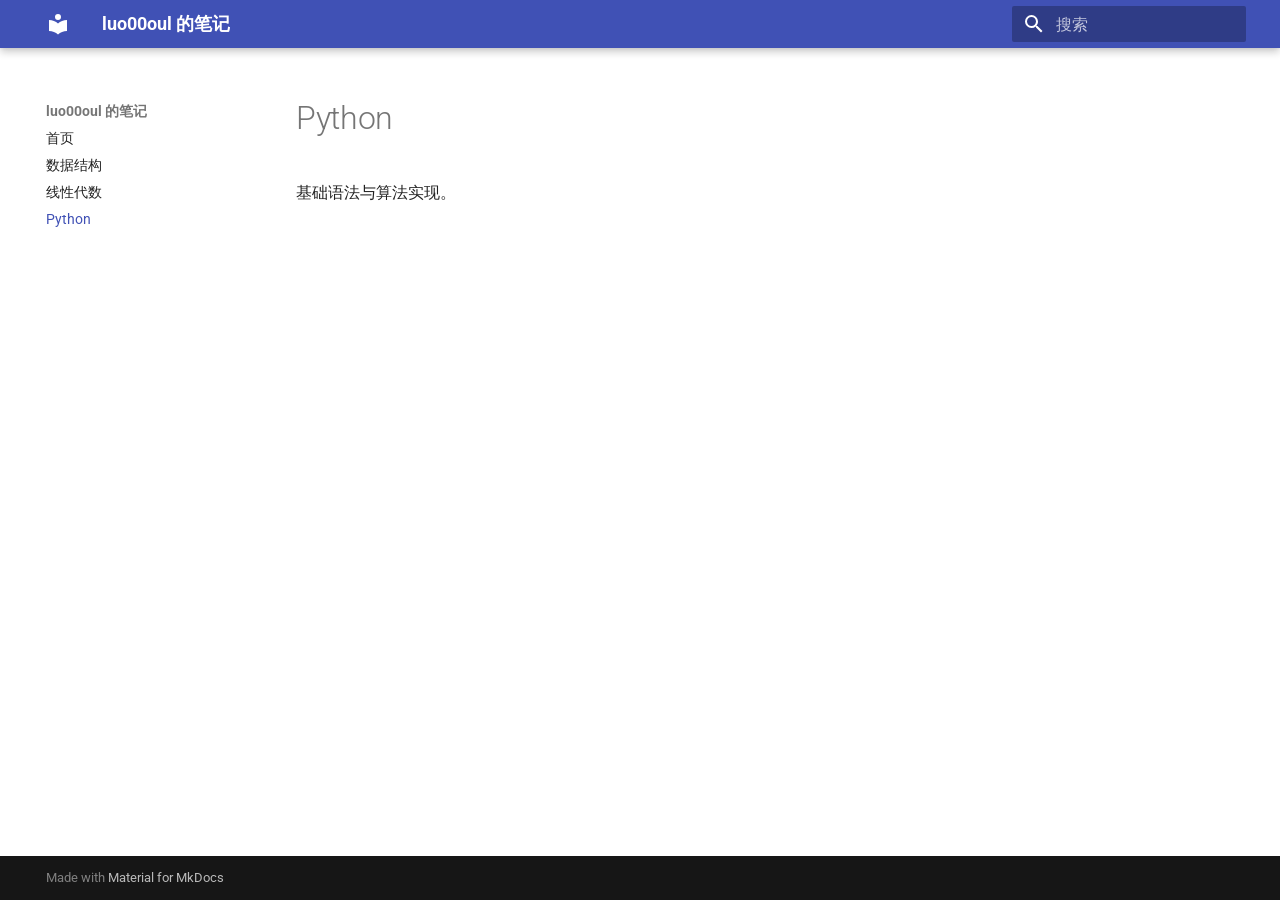
<file: python/index.html>
<!doctype html>
<html lang="zh" class="no-js">
  <head>
    
      <meta charset="utf-8">
      <meta name="viewport" content="width=device-width,initial-scale=1">
      
        <meta name="description" content="学习记录 & 技术笔记">
      
      
        <meta name="author" content="luo00oul">
      
      
        <link rel="canonical" href="https://luo00oul.github.io/my-note/python/">
      
      
        <link rel="prev" href="../%E7%BA%BF%E6%80%A7%E4%BB%A3%E6%95%B0/">
      
      
      
        
      
      
      <link rel="icon" href="../assets/images/favicon.png">
      <meta name="generator" content="mkdocs-1.6.1, mkdocs-material-9.7.1">
    
    
      
        <title>Python - luo00oul 的笔记</title>
      
    
    
      <link rel="stylesheet" href="../assets/stylesheets/main.484c7ddc.min.css">
      
        
        <link rel="stylesheet" href="../assets/stylesheets/palette.ab4e12ef.min.css">
      
      


    
    
      
    
    
      
        
        
        <link rel="preconnect" href="https://fonts.gstatic.com" crossorigin>
        <link rel="stylesheet" href="https://fonts.googleapis.com/css?family=Roboto:300,300i,400,400i,700,700i%7CRoboto+Mono:400,400i,700,700i&display=fallback">
        <style>:root{--md-text-font:"Roboto";--md-code-font:"Roboto Mono"}</style>
      
    
    
    <script>__md_scope=new URL("..",location),__md_hash=e=>[...e].reduce(((e,_)=>(e<<5)-e+_.charCodeAt(0)),0),__md_get=(e,_=localStorage,t=__md_scope)=>JSON.parse(_.getItem(t.pathname+"."+e)),__md_set=(e,_,t=localStorage,a=__md_scope)=>{try{t.setItem(a.pathname+"."+e,JSON.stringify(_))}catch(e){}}</script>
    
      

    
    
  </head>
  
  
    
    
      
    
    
    
    
    <body dir="ltr" data-md-color-scheme="default" data-md-color-primary="indigo" data-md-color-accent="indigo">
  
    
    <input class="md-toggle" data-md-toggle="drawer" type="checkbox" id="__drawer" autocomplete="off">
    <input class="md-toggle" data-md-toggle="search" type="checkbox" id="__search" autocomplete="off">
    <label class="md-overlay" for="__drawer"></label>
    <div data-md-component="skip">
      
        
        <a href="#python" class="md-skip">
          跳转至
        </a>
      
    </div>
    <div data-md-component="announce">
      
    </div>
    
    
      

  

<header class="md-header md-header--shadow" data-md-component="header">
  <nav class="md-header__inner md-grid" aria-label="页眉">
    <a href=".." title="luo00oul 的笔记" class="md-header__button md-logo" aria-label="luo00oul 的笔记" data-md-component="logo">
      
  
  <svg xmlns="http://www.w3.org/2000/svg" viewBox="0 0 24 24"><path d="M12 8a3 3 0 0 0 3-3 3 3 0 0 0-3-3 3 3 0 0 0-3 3 3 3 0 0 0 3 3m0 3.54C9.64 9.35 6.5 8 3 8v11c3.5 0 6.64 1.35 9 3.54 2.36-2.19 5.5-3.54 9-3.54V8c-3.5 0-6.64 1.35-9 3.54"/></svg>

    </a>
    <label class="md-header__button md-icon" for="__drawer">
      
      <svg xmlns="http://www.w3.org/2000/svg" viewBox="0 0 24 24"><path d="M3 6h18v2H3zm0 5h18v2H3zm0 5h18v2H3z"/></svg>
    </label>
    <div class="md-header__title" data-md-component="header-title">
      <div class="md-header__ellipsis">
        <div class="md-header__topic">
          <span class="md-ellipsis">
            luo00oul 的笔记
          </span>
        </div>
        <div class="md-header__topic" data-md-component="header-topic">
          <span class="md-ellipsis">
            
              Python
            
          </span>
        </div>
      </div>
    </div>
    
      
        <form class="md-header__option" data-md-component="palette">
  
    
    
    
    <input class="md-option" data-md-color-media="" data-md-color-scheme="default" data-md-color-primary="indigo" data-md-color-accent="indigo"  aria-hidden="true"  type="radio" name="__palette" id="__palette_0">
    
  
</form>
      
    
    
      <script>var palette=__md_get("__palette");if(palette&&palette.color){if("(prefers-color-scheme)"===palette.color.media){var media=matchMedia("(prefers-color-scheme: light)"),input=document.querySelector(media.matches?"[data-md-color-media='(prefers-color-scheme: light)']":"[data-md-color-media='(prefers-color-scheme: dark)']");palette.color.media=input.getAttribute("data-md-color-media"),palette.color.scheme=input.getAttribute("data-md-color-scheme"),palette.color.primary=input.getAttribute("data-md-color-primary"),palette.color.accent=input.getAttribute("data-md-color-accent")}for(var[key,value]of Object.entries(palette.color))document.body.setAttribute("data-md-color-"+key,value)}</script>
    
    
    
      
      
        <label class="md-header__button md-icon" for="__search">
          
          <svg xmlns="http://www.w3.org/2000/svg" viewBox="0 0 24 24"><path d="M9.5 3A6.5 6.5 0 0 1 16 9.5c0 1.61-.59 3.09-1.56 4.23l.27.27h.79l5 5-1.5 1.5-5-5v-.79l-.27-.27A6.52 6.52 0 0 1 9.5 16 6.5 6.5 0 0 1 3 9.5 6.5 6.5 0 0 1 9.5 3m0 2C7 5 5 7 5 9.5S7 14 9.5 14 14 12 14 9.5 12 5 9.5 5"/></svg>
        </label>
        <div class="md-search" data-md-component="search" role="dialog">
  <label class="md-search__overlay" for="__search"></label>
  <div class="md-search__inner" role="search">
    <form class="md-search__form" name="search">
      <input type="text" class="md-search__input" name="query" aria-label="搜索" placeholder="搜索" autocapitalize="off" autocorrect="off" autocomplete="off" spellcheck="false" data-md-component="search-query" required>
      <label class="md-search__icon md-icon" for="__search">
        
        <svg xmlns="http://www.w3.org/2000/svg" viewBox="0 0 24 24"><path d="M9.5 3A6.5 6.5 0 0 1 16 9.5c0 1.61-.59 3.09-1.56 4.23l.27.27h.79l5 5-1.5 1.5-5-5v-.79l-.27-.27A6.52 6.52 0 0 1 9.5 16 6.5 6.5 0 0 1 3 9.5 6.5 6.5 0 0 1 9.5 3m0 2C7 5 5 7 5 9.5S7 14 9.5 14 14 12 14 9.5 12 5 9.5 5"/></svg>
        
        <svg xmlns="http://www.w3.org/2000/svg" viewBox="0 0 24 24"><path d="M20 11v2H8l5.5 5.5-1.42 1.42L4.16 12l7.92-7.92L13.5 5.5 8 11z"/></svg>
      </label>
      <nav class="md-search__options" aria-label="查找">
        
        <button type="reset" class="md-search__icon md-icon" title="清空当前内容" aria-label="清空当前内容" tabindex="-1">
          
          <svg xmlns="http://www.w3.org/2000/svg" viewBox="0 0 24 24"><path d="M19 6.41 17.59 5 12 10.59 6.41 5 5 6.41 10.59 12 5 17.59 6.41 19 12 13.41 17.59 19 19 17.59 13.41 12z"/></svg>
        </button>
      </nav>
      
        <div class="md-search__suggest" data-md-component="search-suggest"></div>
      
    </form>
    <div class="md-search__output">
      <div class="md-search__scrollwrap" tabindex="0" data-md-scrollfix>
        <div class="md-search-result" data-md-component="search-result">
          <div class="md-search-result__meta">
            正在初始化搜索引擎
          </div>
          <ol class="md-search-result__list" role="presentation"></ol>
        </div>
      </div>
    </div>
  </div>
</div>
      
    
    
  </nav>
  
</header>
    
    <div class="md-container" data-md-component="container">
      
      
        
          
        
      
      <main class="md-main" data-md-component="main">
        <div class="md-main__inner md-grid">
          
            
              
              <div class="md-sidebar md-sidebar--primary" data-md-component="sidebar" data-md-type="navigation" >
                <div class="md-sidebar__scrollwrap">
                  <div class="md-sidebar__inner">
                    



<nav class="md-nav md-nav--primary" aria-label="导航栏" data-md-level="0">
  <label class="md-nav__title" for="__drawer">
    <a href=".." title="luo00oul 的笔记" class="md-nav__button md-logo" aria-label="luo00oul 的笔记" data-md-component="logo">
      
  
  <svg xmlns="http://www.w3.org/2000/svg" viewBox="0 0 24 24"><path d="M12 8a3 3 0 0 0 3-3 3 3 0 0 0-3-3 3 3 0 0 0-3 3 3 3 0 0 0 3 3m0 3.54C9.64 9.35 6.5 8 3 8v11c3.5 0 6.64 1.35 9 3.54 2.36-2.19 5.5-3.54 9-3.54V8c-3.5 0-6.64 1.35-9 3.54"/></svg>

    </a>
    luo00oul 的笔记
  </label>
  
  <ul class="md-nav__list" data-md-scrollfix>
    
      
      
  
  
  
  
    <li class="md-nav__item">
      <a href=".." class="md-nav__link">
        
  
  
  <span class="md-ellipsis">
    
  
    首页
  

    
  </span>
  
  

      </a>
    </li>
  

    
      
      
  
  
  
  
    <li class="md-nav__item">
      <a href="../%E6%95%B0%E6%8D%AE%E7%BB%93%E6%9E%84/" class="md-nav__link">
        
  
  
  <span class="md-ellipsis">
    
  
    数据结构
  

    
  </span>
  
  

      </a>
    </li>
  

    
      
      
  
  
  
  
    <li class="md-nav__item">
      <a href="../%E7%BA%BF%E6%80%A7%E4%BB%A3%E6%95%B0/" class="md-nav__link">
        
  
  
  <span class="md-ellipsis">
    
  
    线性代数
  

    
  </span>
  
  

      </a>
    </li>
  

    
      
      
  
  
    
  
  
  
    <li class="md-nav__item md-nav__item--active">
      
      <input class="md-nav__toggle md-toggle" type="checkbox" id="__toc">
      
      
        
      
      
      <a href="./" class="md-nav__link md-nav__link--active">
        
  
  
  <span class="md-ellipsis">
    
  
    Python
  

    
  </span>
  
  

      </a>
      
    </li>
  

    
  </ul>
</nav>
                  </div>
                </div>
              </div>
            
            
              
              <div class="md-sidebar md-sidebar--secondary" data-md-component="sidebar" data-md-type="toc" >
                <div class="md-sidebar__scrollwrap">
                  <div class="md-sidebar__inner">
                    

<nav class="md-nav md-nav--secondary" aria-label="目录">
  
  
  
    
  
  
</nav>
                  </div>
                </div>
              </div>
            
          
          
            <div class="md-content" data-md-component="content">
              
              <article class="md-content__inner md-typeset">
                
                  



<h1 id="python">Python</h1>
<p>基础语法与算法实现。</p>












                
              </article>
            </div>
          
          
<script>var target=document.getElementById(location.hash.slice(1));target&&target.name&&(target.checked=target.name.startsWith("__tabbed_"))</script>
        </div>
        
          <button type="button" class="md-top md-icon" data-md-component="top" hidden>
  
  <svg xmlns="http://www.w3.org/2000/svg" viewBox="0 0 24 24"><path d="M13 20h-2V8l-5.5 5.5-1.42-1.42L12 4.16l7.92 7.92-1.42 1.42L13 8z"/></svg>
  回到页面顶部
</button>
        
      </main>
      
        <footer class="md-footer">
  
  <div class="md-footer-meta md-typeset">
    <div class="md-footer-meta__inner md-grid">
      <div class="md-copyright">
  
  
    Made with
    <a href="https://squidfunk.github.io/mkdocs-material/" target="_blank" rel="noopener">
      Material for MkDocs
    </a>
  
</div>
      
    </div>
  </div>
</footer>
      
    </div>
    <div class="md-dialog" data-md-component="dialog">
      <div class="md-dialog__inner md-typeset"></div>
    </div>
    
    
    
      
      
      <script id="__config" type="application/json">{"annotate": null, "base": "..", "features": ["navigation.instant", "navigation.tracking", "navigation.sections", "navigation.expand", "navigation.top", "search.suggest", "search.highlight", "content.code.copy"], "search": "../assets/javascripts/workers/search.2c215733.min.js", "tags": null, "translations": {"clipboard.copied": "\u5df2\u590d\u5236", "clipboard.copy": "\u590d\u5236", "search.result.more.one": "\u5728\u8be5\u9875\u4e0a\u8fd8\u6709 1 \u4e2a\u7b26\u5408\u6761\u4ef6\u7684\u7ed3\u679c", "search.result.more.other": "\u5728\u8be5\u9875\u4e0a\u8fd8\u6709 # \u4e2a\u7b26\u5408\u6761\u4ef6\u7684\u7ed3\u679c", "search.result.none": "\u6ca1\u6709\u627e\u5230\u7b26\u5408\u6761\u4ef6\u7684\u7ed3\u679c", "search.result.one": "\u627e\u5230 1 \u4e2a\u7b26\u5408\u6761\u4ef6\u7684\u7ed3\u679c", "search.result.other": "# \u4e2a\u7b26\u5408\u6761\u4ef6\u7684\u7ed3\u679c", "search.result.placeholder": "\u952e\u5165\u4ee5\u5f00\u59cb\u641c\u7d22", "search.result.term.missing": "\u7f3a\u5c11", "select.version": "\u9009\u62e9\u5f53\u524d\u7248\u672c"}, "version": null}</script>
    
    
      <script src="../assets/javascripts/bundle.79ae519e.min.js"></script>
      
    
  </body>
</html>
</file>
<file: assets/stylesheets/main.484c7ddc.min.css>
@charset "UTF-8";html{-webkit-text-size-adjust:none;-moz-text-size-adjust:none;text-size-adjust:none;box-sizing:border-box}*,:after,:before{box-sizing:inherit}@media (prefers-reduced-motion){*,:after,:before{transition:none!important}}body{margin:0}a,button,input,label{-webkit-tap-highlight-color:transparent}a{color:inherit;text-decoration:none}hr{border:0;box-sizing:initial;display:block;height:.05rem;overflow:visible;padding:0}small{font-size:80%}sub,sup{line-height:1em}img{border-style:none}table{border-collapse:initial;border-spacing:0}td,th{font-weight:400;vertical-align:top}button{background:#0000;border:0;font-family:inherit;font-size:inherit;margin:0;padding:0}input{border:0;outline:none}:root{--md-primary-fg-color:#4051b5;--md-primary-fg-color--light:#5d6cc0;--md-primary-fg-color--dark:#303fa1;--md-primary-bg-color:#fff;--md-primary-bg-color--light:#ffffffb3;--md-accent-fg-color:#526cfe;--md-accent-fg-color--transparent:#526cfe1a;--md-accent-bg-color:#fff;--md-accent-bg-color--light:#ffffffb3}[data-md-color-scheme=default]{color-scheme:light}[data-md-color-scheme=default] img[src$="#gh-dark-mode-only"],[data-md-color-scheme=default] img[src$="#only-dark"]{display:none}:root,[data-md-color-scheme=default]{--md-hue:225deg;--md-default-fg-color:#000000de;--md-default-fg-color--light:#0000008a;--md-default-fg-color--lighter:#00000052;--md-default-fg-color--lightest:#00000012;--md-default-bg-color:#fff;--md-default-bg-color--light:#ffffffb3;--md-default-bg-color--lighter:#ffffff4d;--md-default-bg-color--lightest:#ffffff1f;--md-code-fg-color:#36464e;--md-code-bg-color:#f5f5f5;--md-code-bg-color--light:#f5f5f5b3;--md-code-bg-color--lighter:#f5f5f54d;--md-code-hl-color:#4287ff;--md-code-hl-color--light:#4287ff1a;--md-code-hl-number-color:#d52a2a;--md-code-hl-special-color:#db1457;--md-code-hl-function-color:#a846b9;--md-code-hl-constant-color:#6e59d9;--md-code-hl-keyword-color:#3f6ec6;--md-code-hl-string-color:#1c7d4d;--md-code-hl-name-color:var(--md-code-fg-color);--md-code-hl-operator-color:var(--md-default-fg-color--light);--md-code-hl-punctuation-color:var(--md-default-fg-color--light);--md-code-hl-comment-color:var(--md-default-fg-color--light);--md-code-hl-generic-color:var(--md-default-fg-color--light);--md-code-hl-variable-color:var(--md-default-fg-color--light);--md-typeset-color:var(--md-default-fg-color);--md-typeset-a-color:var(--md-primary-fg-color);--md-typeset-del-color:#f5503d26;--md-typeset-ins-color:#0bd57026;--md-typeset-kbd-color:#fafafa;--md-typeset-kbd-accent-color:#fff;--md-typeset-kbd-border-color:#b8b8b8;--md-typeset-mark-color:#ffff0080;--md-typeset-table-color:#0000001f;--md-typeset-table-color--light:rgba(0,0,0,.035);--md-admonition-fg-color:var(--md-default-fg-color);--md-admonition-bg-color:var(--md-default-bg-color);--md-warning-fg-color:#000000de;--md-warning-bg-color:#ff9;--md-footer-fg-color:#fff;--md-footer-fg-color--light:#ffffffb3;--md-footer-fg-color--lighter:#ffffff73;--md-footer-bg-color:#000000de;--md-footer-bg-color--dark:#00000052;--md-shadow-z1:0 0.2rem 0.5rem #0000000d,0 0 0.05rem #0000001a;--md-shadow-z2:0 0.2rem 0.5rem #0000001a,0 0 0.05rem #00000040;--md-shadow-z3:0 0.2rem 0.5rem #0003,0 0 0.05rem #00000059}.md-icon svg{fill:currentcolor;display:block;height:1.2rem;width:1.2rem}body{-webkit-font-smoothing:antialiased;-moz-osx-font-smoothing:grayscale;--md-text-font-family:var(--md-text-font,_),-apple-system,BlinkMacSystemFont,Helvetica,Arial,sans-serif;--md-code-font-family:var(--md-code-font,_),SFMono-Regular,Consolas,Menlo,monospace}aside,body,input{font-feature-settings:"kern","liga";color:var(--md-typeset-color);font-family:var(--md-text-font-family)}code,kbd,pre{font-feature-settings:"kern";font-family:var(--md-code-font-family)}:root{--md-typeset-table-sort-icon:url('data:image/svg+xml;charset=utf-8,<svg xmlns="http://www.w3.org/2000/svg" viewBox="0 0 24 24"><path d="m18 21-4-4h3V7h-3l4-4 4 4h-3v10h3M2 19v-2h10v2M2 13v-2h7v2M2 7V5h4v2z"/></svg>');--md-typeset-table-sort-icon--asc:url('data:image/svg+xml;charset=utf-8,<svg xmlns="http://www.w3.org/2000/svg" viewBox="0 0 24 24"><path d="M19 17h3l-4 4-4-4h3V3h2M2 17h10v2H2M6 5v2H2V5m0 6h7v2H2z"/></svg>');--md-typeset-table-sort-icon--desc:url('data:image/svg+xml;charset=utf-8,<svg xmlns="http://www.w3.org/2000/svg" viewBox="0 0 24 24"><path d="M19 7h3l-4-4-4 4h3v14h2M2 17h10v2H2M6 5v2H2V5m0 6h7v2H2z"/></svg>')}.md-typeset{-webkit-print-color-adjust:exact;color-adjust:exact;font-size:.8rem;line-height:1.6;overflow-wrap:break-word}@media print{.md-typeset{font-size:.68rem}}.md-typeset blockquote,.md-typeset dl,.md-typeset figure,.md-typeset ol,.md-typeset pre,.md-typeset ul{margin-bottom:1em;margin-top:1em}.md-typeset h1{color:var(--md-default-fg-color--light);font-size:2em;line-height:1.3;margin:0 0 1.25em}.md-typeset h1,.md-typeset h2{font-weight:300;letter-spacing:-.01em}.md-typeset h2{font-size:1.5625em;line-height:1.4;margin:1.6em 0 .64em}.md-typeset h3{font-size:1.25em;font-weight:400;letter-spacing:-.01em;line-height:1.5;margin:1.6em 0 .8em}.md-typeset h2+h3{margin-top:.8em}.md-typeset h4{font-weight:700;letter-spacing:-.01em;margin:1em 0}.md-typeset h5,.md-typeset h6{color:var(--md-default-fg-color--light);font-size:.8em;font-weight:700;letter-spacing:-.01em;margin:1.25em 0}.md-typeset h5{text-transform:uppercase}.md-typeset h5 code{text-transform:none}.md-typeset hr{border-bottom:.05rem solid var(--md-default-fg-color--lightest);display:flow-root;margin:1.5em 0}.md-typeset a{color:var(--md-typeset-a-color);word-break:break-word}.md-typeset a,.md-typeset a:before{transition:color 125ms}.md-typeset a:focus,.md-typeset a:hover{color:var(--md-accent-fg-color)}.md-typeset a:focus code,.md-typeset a:hover code{background-color:var(--md-accent-fg-color--transparent);color:var(--md-accent-fg-color)}.md-typeset a code{color:var(--md-typeset-a-color)}.md-typeset a.focus-visible{outline-color:var(--md-accent-fg-color);outline-offset:.2rem}.md-typeset code,.md-typeset kbd,.md-typeset pre{color:var(--md-code-fg-color);direction:ltr;font-variant-ligatures:none;transition:background-color 125ms}@media print{.md-typeset code,.md-typeset kbd,.md-typeset pre{white-space:pre-wrap}}.md-typeset code{background-color:var(--md-code-bg-color);border-radius:.1rem;-webkit-box-decoration-break:clone;box-decoration-break:clone;font-size:.85em;padding:0 .2941176471em;transition:color 125ms,background-color 125ms;word-break:break-word}.md-typeset code:not(.focus-visible){-webkit-tap-highlight-color:transparent;outline:none}.md-typeset pre{display:flow-root;line-height:1.4;position:relative}.md-typeset pre>code{-webkit-box-decoration-break:slice;box-decoration-break:slice;box-shadow:none;display:block;margin:0;outline-color:var(--md-accent-fg-color);overflow:auto;padding:.7720588235em 1.1764705882em;scrollbar-color:var(--md-default-fg-color--lighter) #0000;scrollbar-width:thin;touch-action:auto;word-break:normal}.md-typeset pre>code:hover{scrollbar-color:var(--md-accent-fg-color) #0000}.md-typeset pre>code::-webkit-scrollbar{height:.2rem;width:.2rem}.md-typeset pre>code::-webkit-scrollbar-thumb{background-color:var(--md-default-fg-color--lighter)}.md-typeset pre>code::-webkit-scrollbar-thumb:hover{background-color:var(--md-accent-fg-color)}.md-typeset kbd{background-color:var(--md-typeset-kbd-color);border-radius:.1rem;box-shadow:0 .1rem 0 .05rem var(--md-typeset-kbd-border-color),0 .1rem 0 var(--md-typeset-kbd-border-color),0 -.1rem .2rem var(--md-typeset-kbd-accent-color) inset;color:var(--md-default-fg-color);display:inline-block;font-size:.75em;padding:0 .6666666667em;vertical-align:text-top;word-break:break-word}.md-typeset mark{background-color:var(--md-typeset-mark-color);-webkit-box-decoration-break:clone;box-decoration-break:clone;color:inherit;word-break:break-word}.md-typeset abbr{cursor:help;text-decoration:none}.md-typeset [data-preview],.md-typeset abbr{border-bottom:.05rem dotted var(--md-default-fg-color--light)}.md-typeset small{opacity:.75}[dir=ltr] .md-typeset sub,[dir=ltr] .md-typeset sup{margin-left:.078125em}[dir=rtl] .md-typeset sub,[dir=rtl] .md-typeset sup{margin-right:.078125em}[dir=ltr] .md-typeset blockquote{padding-left:.6rem}[dir=rtl] .md-typeset blockquote{padding-right:.6rem}[dir=ltr] .md-typeset blockquote{border-left:.2rem solid var(--md-default-fg-color--lighter)}[dir=rtl] .md-typeset blockquote{border-right:.2rem solid var(--md-default-fg-color--lighter)}.md-typeset blockquote{color:var(--md-default-fg-color--light);margin-left:0;margin-right:0}.md-typeset ul{list-style-type:disc}.md-typeset ul[type]{list-style-type:revert-layer}[dir=ltr] .md-typeset ol,[dir=ltr] .md-typeset ul{margin-left:.625em}[dir=rtl] .md-typeset ol,[dir=rtl] .md-typeset ul{margin-right:.625em}.md-typeset ol,.md-typeset ul{padding:0}.md-typeset ol:not([hidden]),.md-typeset ul:not([hidden]){display:flow-root}.md-typeset ol ol,.md-typeset ul ol{list-style-type:lower-alpha}.md-typeset ol ol ol,.md-typeset ul ol ol{list-style-type:lower-roman}.md-typeset ol ol ol ol,.md-typeset ul ol ol ol{list-style-type:upper-alpha}.md-typeset ol ol ol ol ol,.md-typeset ul ol ol ol ol{list-style-type:upper-roman}.md-typeset ol[type],.md-typeset ul[type]{list-style-type:revert-layer}[dir=ltr] .md-typeset ol li,[dir=ltr] .md-typeset ul li{margin-left:1.25em}[dir=rtl] .md-typeset ol li,[dir=rtl] .md-typeset ul li{margin-right:1.25em}.md-typeset ol li,.md-typeset ul li{margin-bottom:.5em}.md-typeset ol li blockquote,.md-typeset ol li p,.md-typeset ul li blockquote,.md-typeset ul li p{margin:.5em 0}.md-typeset ol li:last-child,.md-typeset ul li:last-child{margin-bottom:0}[dir=ltr] .md-typeset ol li ol,[dir=ltr] .md-typeset ol li ul,[dir=ltr] .md-typeset ul li ol,[dir=ltr] .md-typeset ul li ul{margin-left:.625em}[dir=rtl] .md-typeset ol li ol,[dir=rtl] .md-typeset ol li ul,[dir=rtl] .md-typeset ul li ol,[dir=rtl] .md-typeset ul li ul{margin-right:.625em}.md-typeset ol li ol,.md-typeset ol li ul,.md-typeset ul li ol,.md-typeset ul li ul{margin-bottom:.5em;margin-top:.5em}[dir=ltr] .md-typeset dd{margin-left:1.875em}[dir=rtl] .md-typeset dd{margin-right:1.875em}.md-typeset dd{margin-bottom:1.5em;margin-top:1em}.md-typeset img,.md-typeset svg,.md-typeset video{height:auto;max-width:100%}.md-typeset img[align=left]{margin:1em 1em 1em 0}.md-typeset img[align=right]{margin:1em 0 1em 1em}.md-typeset img[align]:only-child{margin-top:0}.md-typeset figure{display:flow-root;margin:1em auto;max-width:100%;text-align:center;width:fit-content}.md-typeset figure img{display:block;margin:0 auto}.md-typeset figcaption{font-style:italic;margin:1em auto;max-width:24rem}.md-typeset iframe{max-width:100%}.md-typeset table:not([class]){background-color:var(--md-default-bg-color);border:.05rem solid var(--md-typeset-table-color);border-radius:.1rem;display:inline-block;font-size:.64rem;max-width:100%;overflow:auto;touch-action:auto}@media print{.md-typeset table:not([class]){display:table}}.md-typeset table:not([class])+*{margin-top:1.5em}.md-typeset table:not([class]) td>:first-child,.md-typeset table:not([class]) th>:first-child{margin-top:0}.md-typeset table:not([class]) td>:last-child,.md-typeset table:not([class]) th>:last-child{margin-bottom:0}.md-typeset table:not([class]) td:not([align]),.md-typeset table:not([class]) th:not([align]){text-align:left}[dir=rtl] .md-typeset table:not([class]) td:not([align]),[dir=rtl] .md-typeset table:not([class]) th:not([align]){text-align:right}.md-typeset table:not([class]) th{font-weight:700;min-width:5rem;padding:.9375em 1.25em;vertical-align:top}.md-typeset table:not([class]) td{border-top:.05rem solid var(--md-typeset-table-color);padding:.9375em 1.25em;vertical-align:top}.md-typeset table:not([class]) tbody tr{transition:background-color 125ms}.md-typeset table:not([class]) tbody tr:hover{background-color:var(--md-typeset-table-color--light);box-shadow:0 .05rem 0 var(--md-default-bg-color) inset}.md-typeset table:not([class]) a{word-break:normal}.md-typeset table th[role=columnheader]{cursor:pointer}[dir=ltr] .md-typeset table th[role=columnheader]:after{margin-left:.5em}[dir=rtl] .md-typeset table th[role=columnheader]:after{margin-right:.5em}.md-typeset table th[role=columnheader]:after{content:"";display:inline-block;height:1.2em;-webkit-mask-image:var(--md-typeset-table-sort-icon);mask-image:var(--md-typeset-table-sort-icon);-webkit-mask-repeat:no-repeat;mask-repeat:no-repeat;-webkit-mask-size:contain;mask-size:contain;transition:background-color 125ms;vertical-align:text-bottom;width:1.2em}.md-typeset table th[role=columnheader]:hover:after{background-color:var(--md-default-fg-color--lighter)}.md-typeset table th[role=columnheader][aria-sort=ascending]:after{background-color:var(--md-default-fg-color--light);-webkit-mask-image:var(--md-typeset-table-sort-icon--asc);mask-image:var(--md-typeset-table-sort-icon--asc)}.md-typeset table th[role=columnheader][aria-sort=descending]:after{background-color:var(--md-default-fg-color--light);-webkit-mask-image:var(--md-typeset-table-sort-icon--desc);mask-image:var(--md-typeset-table-sort-icon--desc)}.md-typeset__scrollwrap{margin:1em -.8rem;overflow-x:auto;touch-action:auto}.md-typeset__table{display:inline-block;margin-bottom:.5em;padding:0 .8rem}@media print{.md-typeset__table{display:block}}html .md-typeset__table table{display:table;margin:0;overflow:hidden;width:100%}@media screen and (max-width:44.984375em){.md-content__inner>pre{margin:1em -.8rem}.md-content__inner>pre code{border-radius:0}}.md-typeset .md-author{border-radius:100%;display:block;flex-shrink:0;height:1.6rem;overflow:hidden;position:relative;transition:color 125ms,transform 125ms;width:1.6rem}.md-typeset .md-author img{display:block}.md-typeset .md-author--more{background:var(--md-default-fg-color--lightest);color:var(--md-default-fg-color--lighter);font-size:.6rem;font-weight:700;line-height:1.6rem;text-align:center}.md-typeset .md-author--long{height:2.4rem;width:2.4rem}.md-typeset a.md-author{transform:scale(1)}.md-typeset a.md-author img{border-radius:100%;filter:grayscale(100%) opacity(75%);transition:filter 125ms}.md-typeset a.md-author:focus,.md-typeset a.md-author:hover{transform:scale(1.1);z-index:1}.md-typeset a.md-author:focus img,.md-typeset a.md-author:hover img{filter:grayscale(0)}.md-banner{background-color:var(--md-footer-bg-color);color:var(--md-footer-fg-color);overflow:auto}@media print{.md-banner{display:none}}.md-banner--warning{background-color:var(--md-warning-bg-color);color:var(--md-warning-fg-color)}.md-banner__inner{font-size:.7rem;margin:.6rem auto;padding:0 .8rem}[dir=ltr] .md-banner__button{float:right}[dir=rtl] .md-banner__button{float:left}.md-banner__button{color:inherit;cursor:pointer;transition:opacity .25s}.no-js .md-banner__button{display:none}.md-banner__button:hover{opacity:.7}html{font-size:125%;height:100%;overflow-x:hidden}@media screen and (min-width:100em){html{font-size:137.5%}}@media screen and (min-width:125em){html{font-size:150%}}body{background-color:var(--md-default-bg-color);display:flex;flex-direction:column;font-size:.5rem;min-height:100%;position:relative;width:100%}@media print{body{display:block}}@media screen and (max-width:59.984375em){body[data-md-scrolllock]{position:fixed}}.md-grid{margin-left:auto;margin-right:auto;max-width:61rem}.md-container{display:flex;flex-direction:column;flex-grow:1}@media print{.md-container{display:block}}.md-main{flex-grow:1}.md-main__inner{display:flex;height:100%;margin-top:1.5rem}.md-ellipsis{overflow:hidden;text-overflow:ellipsis}.md-toggle{display:none}.md-option{height:0;opacity:0;position:absolute;width:0}.md-option:checked+label:not([hidden]){display:block}.md-option.focus-visible+label{outline-color:var(--md-accent-fg-color);outline-style:auto}.md-skip{background-color:var(--md-default-fg-color);border-radius:.1rem;color:var(--md-default-bg-color);font-size:.64rem;margin:.5rem;opacity:0;outline-color:var(--md-accent-fg-color);padding:.3rem .5rem;position:fixed;transform:translateY(.4rem);z-index:-1}.md-skip:focus{opacity:1;transform:translateY(0);transition:transform .25s cubic-bezier(.4,0,.2,1),opacity 175ms 75ms;z-index:10}@page{margin:25mm}:root{--md-clipboard-icon:url('data:image/svg+xml;charset=utf-8,<svg xmlns="http://www.w3.org/2000/svg" viewBox="0 0 24 24"><path d="M19 21H8V7h11m0-2H8a2 2 0 0 0-2 2v14a2 2 0 0 0 2 2h11a2 2 0 0 0 2-2V7a2 2 0 0 0-2-2m-3-4H4a2 2 0 0 0-2 2v14h2V3h12z"/></svg>')}.md-clipboard{border-radius:.1rem;color:var(--md-default-fg-color--lightest);cursor:pointer;height:1.5em;outline-color:var(--md-accent-fg-color);outline-offset:.1rem;transition:color .25s;width:1.5em;z-index:1}@media print{.md-clipboard{display:none}}.md-clipboard:not(.focus-visible){-webkit-tap-highlight-color:transparent;outline:none}:hover>.md-clipboard{color:var(--md-default-fg-color--light)}.md-clipboard:focus,.md-clipboard:hover{color:var(--md-accent-fg-color)}.md-clipboard:after{background-color:currentcolor;content:"";display:block;height:1.125em;margin:0 auto;-webkit-mask-image:var(--md-clipboard-icon);mask-image:var(--md-clipboard-icon);-webkit-mask-position:center;mask-position:center;-webkit-mask-repeat:no-repeat;mask-repeat:no-repeat;-webkit-mask-size:contain;mask-size:contain;width:1.125em}.md-clipboard--inline{cursor:pointer}.md-clipboard--inline code{transition:color .25s,background-color .25s}.md-clipboard--inline:focus code,.md-clipboard--inline:hover code{background-color:var(--md-accent-fg-color--transparent);color:var(--md-accent-fg-color)}:root{--md-code-select-icon:url('data:image/svg+xml;charset=utf-8,<svg xmlns="http://www.w3.org/2000/svg" viewBox="0 0 24 24"><path d="M19 19h-4v2h4c1.1 0 2-.9 2-2v-4h-2m0-12h-4v2h4v4h2V5c0-1.1-.9-2-2-2M5 5h4V3H5c-1.1 0-2 .9-2 2v4h2m0 6H3v4c0 1.1.9 2 2 2h4v-2H5zm2-4h2v2H7zm4 0h2v2h-2zm4 0h2v2h-2zM7 7h2v2H7zm4 0h2v2h-2zm4 0h2v2h-2zm-8 8h2v2H7zm4 0h2v2h-2zm4 0h2v2h-2z"/></svg>');--md-code-copy-icon:url('data:image/svg+xml;charset=utf-8,<svg xmlns="http://www.w3.org/2000/svg" viewBox="0 0 24 24"><path d="M19 21H8V7h11m0-2H8a2 2 0 0 0-2 2v14a2 2 0 0 0 2 2h11a2 2 0 0 0 2-2V7a2 2 0 0 0-2-2m-3-4H4a2 2 0 0 0-2 2v14h2V3h12z"/></svg>')}.md-typeset .md-code__content{display:grid}.md-code__nav{background-color:var(--md-code-bg-color--lighter);border-radius:.1rem;display:flex;gap:.2rem;padding:.2rem;position:absolute;right:.25em;top:.25em;transition:background-color .25s;z-index:1}:hover>.md-code__nav{background-color:var(--md-code-bg-color--light)}.md-code__button{color:var(--md-default-fg-color--lightest);cursor:pointer;display:block;height:1.5em;outline-color:var(--md-accent-fg-color);outline-offset:.1rem;transition:color .25s;width:1.5em}:hover>*>.md-code__button{color:var(--md-default-fg-color--light)}.md-code__button.focus-visible,.md-code__button:hover{color:var(--md-accent-fg-color)}.md-code__button--active{color:var(--md-default-fg-color)!important}.md-code__button:after{background-color:currentcolor;content:"";display:block;height:1.125em;margin:0 auto;-webkit-mask-position:center;mask-position:center;-webkit-mask-repeat:no-repeat;mask-repeat:no-repeat;-webkit-mask-size:contain;mask-size:contain;width:1.125em}.md-code__button[data-md-type=select]:after{-webkit-mask-image:var(--md-code-select-icon);mask-image:var(--md-code-select-icon)}.md-code__button[data-md-type=copy]:after{-webkit-mask-image:var(--md-code-copy-icon);mask-image:var(--md-code-copy-icon)}@keyframes consent{0%{opacity:0;transform:translateY(100%)}to{opacity:1;transform:translateY(0)}}@keyframes overlay{0%{opacity:0}to{opacity:1}}.md-consent__overlay{animation:overlay .25s both;-webkit-backdrop-filter:blur(.1rem);backdrop-filter:blur(.1rem);background-color:#0000008a;height:100%;opacity:1;position:fixed;top:0;width:100%;z-index:5}.md-consent__inner{animation:consent .5s cubic-bezier(.1,.7,.1,1) both;background-color:var(--md-default-bg-color);border:0;border-radius:.1rem;bottom:0;box-shadow:0 0 .2rem #0000001a,0 .2rem .4rem #0003;max-height:100%;overflow:auto;padding:0;position:fixed;width:100%;z-index:5}.md-consent__form{padding:.8rem}.md-consent__settings{display:none;margin:1em 0}input:checked+.md-consent__settings{display:block}.md-consent__controls{margin-bottom:.8rem}.md-typeset .md-consent__controls .md-button{display:inline}@media screen and (max-width:44.984375em){.md-typeset .md-consent__controls .md-button{display:block;margin-top:.4rem;text-align:center;width:100%}}.md-consent label{cursor:pointer}.md-content{flex-grow:1;min-width:0}.md-content__inner{margin:0 .8rem 1.2rem;padding-top:.6rem}@media screen and (min-width:76.25em){[dir=ltr] .md-sidebar--primary:not([hidden])~.md-content>.md-content__inner{margin-left:1.2rem}[dir=ltr] .md-sidebar--secondary:not([hidden])~.md-content>.md-content__inner,[dir=rtl] .md-sidebar--primary:not([hidden])~.md-content>.md-content__inner{margin-right:1.2rem}[dir=rtl] .md-sidebar--secondary:not([hidden])~.md-content>.md-content__inner{margin-left:1.2rem}}.md-content__inner:before{content:"";display:block;height:.4rem}.md-content__inner>:last-child{margin-bottom:0}[dir=ltr] .md-content__button{float:right}[dir=rtl] .md-content__button{float:left}[dir=ltr] .md-content__button{margin-left:.4rem}[dir=rtl] .md-content__button{margin-right:.4rem}.md-content__button{margin:.4rem 0;padding:0}@media print{.md-content__button{display:none}}.md-typeset .md-content__button{color:var(--md-default-fg-color--lighter)}.md-content__button svg{display:inline;vertical-align:top}[dir=rtl] .md-content__button svg{transform:scaleX(-1)}[dir=ltr] .md-dialog{right:.8rem}[dir=rtl] .md-dialog{left:.8rem}.md-dialog{background-color:var(--md-default-fg-color);border-radius:.1rem;bottom:.8rem;box-shadow:var(--md-shadow-z3);min-width:11.1rem;opacity:0;padding:.4rem .6rem;pointer-events:none;position:fixed;transform:translateY(100%);transition:transform 0ms .4s,opacity .4s;z-index:4}@media print{.md-dialog{display:none}}.md-dialog--active{opacity:1;pointer-events:auto;transform:translateY(0);transition:transform .4s cubic-bezier(.075,.85,.175,1),opacity .4s}.md-dialog__inner{color:var(--md-default-bg-color);font-size:.7rem}.md-feedback{margin:2em 0 1em;text-align:center}.md-feedback fieldset{border:none;margin:0;padding:0}.md-feedback__title{font-weight:700;margin:1em auto}.md-feedback__inner{position:relative}.md-feedback__list{display:flex;flex-wrap:wrap;place-content:baseline center;position:relative}.md-feedback__list:hover .md-icon:not(:disabled){color:var(--md-default-fg-color--lighter)}:disabled .md-feedback__list{min-height:1.8rem}.md-feedback__icon{color:var(--md-default-fg-color--light);cursor:pointer;flex-shrink:0;margin:0 .1rem;transition:color 125ms}.md-feedback__icon:not(:disabled).md-icon:hover{color:var(--md-accent-fg-color)}.md-feedback__icon:disabled{color:var(--md-default-fg-color--lightest);pointer-events:none}.md-feedback__note{opacity:0;position:relative;transform:translateY(.4rem);transition:transform .4s cubic-bezier(.1,.7,.1,1),opacity .15s}.md-feedback__note>*{margin:0 auto;max-width:16rem}:disabled .md-feedback__note{opacity:1;transform:translateY(0)}@media print{.md-feedback{display:none}}.md-footer{background-color:var(--md-footer-bg-color);color:var(--md-footer-fg-color)}@media print{.md-footer{display:none}}.md-footer__inner{justify-content:space-between;overflow:auto;padding:.2rem}.md-footer__inner:not([hidden]){display:flex}.md-footer__link{align-items:end;display:flex;flex-grow:0.01;margin-bottom:.4rem;margin-top:1rem;max-width:100%;outline-color:var(--md-accent-fg-color);overflow:hidden;transition:opacity .25s}.md-footer__link:focus,.md-footer__link:hover{opacity:.7}[dir=rtl] .md-footer__link svg{transform:scaleX(-1)}@media screen and (max-width:44.984375em){.md-footer__link--prev{flex-shrink:0}.md-footer__link--prev .md-footer__title{display:none}}[dir=ltr] .md-footer__link--next{margin-left:auto}[dir=rtl] .md-footer__link--next{margin-right:auto}.md-footer__link--next{text-align:right}[dir=rtl] .md-footer__link--next{text-align:left}.md-footer__title{flex-grow:1;font-size:.9rem;margin-bottom:.7rem;max-width:calc(100% - 2.4rem);padding:0 1rem;white-space:nowrap}.md-footer__button{margin:.2rem;padding:.4rem}.md-footer__direction{font-size:.64rem;opacity:.7}.md-footer-meta{background-color:var(--md-footer-bg-color--dark)}.md-footer-meta__inner{display:flex;flex-wrap:wrap;justify-content:space-between;padding:.2rem}html .md-footer-meta.md-typeset a{color:var(--md-footer-fg-color--light)}html .md-footer-meta.md-typeset a:focus,html .md-footer-meta.md-typeset a:hover{color:var(--md-footer-fg-color)}.md-copyright{color:var(--md-footer-fg-color--lighter);font-size:.64rem;margin:auto .6rem;padding:.4rem 0;width:100%}@media screen and (min-width:45em){.md-copyright{width:auto}}.md-copyright__highlight{color:var(--md-footer-fg-color--light)}.md-social{display:inline-flex;gap:.2rem;margin:0 .4rem;padding:.2rem 0 .6rem}@media screen and (min-width:45em){.md-social{padding:.6rem 0}}.md-social__link{display:inline-block;height:1.6rem;text-align:center;width:1.6rem}.md-social__link:before{line-height:1.9}.md-social__link svg{fill:currentcolor;max-height:.8rem;vertical-align:-25%}.md-typeset .md-button{border:.1rem solid;border-radius:.1rem;color:var(--md-primary-fg-color);cursor:pointer;display:inline-block;font-weight:700;padding:.625em 2em;transition:color 125ms,background-color 125ms,border-color 125ms}.md-typeset .md-button--primary{background-color:var(--md-primary-fg-color);border-color:var(--md-primary-fg-color);color:var(--md-primary-bg-color)}.md-typeset .md-button:focus,.md-typeset .md-button:hover{background-color:var(--md-accent-fg-color);border-color:var(--md-accent-fg-color);color:var(--md-accent-bg-color)}[dir=ltr] .md-typeset .md-input{border-top-left-radius:.1rem}[dir=ltr] .md-typeset .md-input,[dir=rtl] .md-typeset .md-input{border-top-right-radius:.1rem}[dir=rtl] .md-typeset .md-input{border-top-left-radius:.1rem}.md-typeset .md-input{border-bottom:.1rem solid var(--md-default-fg-color--lighter);box-shadow:var(--md-shadow-z1);font-size:.8rem;height:1.8rem;padding:0 .6rem;transition:border .25s,box-shadow .25s}.md-typeset .md-input:focus,.md-typeset .md-input:hover{border-bottom-color:var(--md-accent-fg-color);box-shadow:var(--md-shadow-z2)}.md-typeset .md-input--stretch{width:100%}.md-header{background-color:var(--md-primary-fg-color);box-shadow:0 0 .2rem #0000,0 .2rem .4rem #0000;color:var(--md-primary-bg-color);display:block;left:0;position:sticky;right:0;top:0;z-index:4}@media print{.md-header{display:none}}.md-header[hidden]{transform:translateY(-100%);transition:transform .25s cubic-bezier(.8,0,.6,1),box-shadow .25s}.md-header--shadow{box-shadow:0 0 .2rem #0000001a,0 .2rem .4rem #0003;transition:transform .25s cubic-bezier(.1,.7,.1,1),box-shadow .25s}.md-header__inner{align-items:center;display:flex;padding:0 .2rem}.md-header__button{color:currentcolor;cursor:pointer;margin:.2rem;outline-color:var(--md-accent-fg-color);padding:.4rem;position:relative;transition:opacity .25s;vertical-align:middle;z-index:1}.md-header__button:hover{opacity:.7}.md-header__button:not([hidden]){display:inline-block}.md-header__button:not(.focus-visible){-webkit-tap-highlight-color:transparent;outline:none}.md-header__button.md-logo{margin:.2rem;padding:.4rem}@media screen and (max-width:76.234375em){.md-header__button.md-logo{display:none}}.md-header__button.md-logo img,.md-header__button.md-logo svg{fill:currentcolor;display:block;height:1.2rem;width:auto}@media screen and (min-width:60em){.md-header__button[for=__search]{display:none}}.no-js .md-header__button[for=__search]{display:none}[dir=rtl] .md-header__button[for=__search] svg{transform:scaleX(-1)}@media screen and (min-width:76.25em){.md-header__button[for=__drawer]{display:none}}.md-header__topic{display:flex;max-width:100%;position:absolute;transition:transform .4s cubic-bezier(.1,.7,.1,1),opacity .15s;white-space:nowrap}.md-header__topic+.md-header__topic{opacity:0;pointer-events:none;transform:translateX(1.25rem);transition:transform .4s cubic-bezier(1,.7,.1,.1),opacity .15s;z-index:-1}[dir=rtl] .md-header__topic+.md-header__topic{transform:translateX(-1.25rem)}.md-header__topic:first-child{font-weight:700}[dir=ltr] .md-header__title{margin-left:1rem;margin-right:.4rem}[dir=rtl] .md-header__title{margin-left:.4rem;margin-right:1rem}.md-header__title{flex-grow:1;font-size:.9rem;height:2.4rem;line-height:2.4rem}.md-header__title--active .md-header__topic{opacity:0;pointer-events:none;transform:translateX(-1.25rem);transition:transform .4s cubic-bezier(1,.7,.1,.1),opacity .15s;z-index:-1}[dir=rtl] .md-header__title--active .md-header__topic{transform:translateX(1.25rem)}.md-header__title--active .md-header__topic+.md-header__topic{opacity:1;pointer-events:auto;transform:translateX(0);transition:transform .4s cubic-bezier(.1,.7,.1,1),opacity .15s;z-index:0}.md-header__title>.md-header__ellipsis{height:100%;position:relative;width:100%}.md-header__option{display:flex;flex-shrink:0;max-width:100%;transition:max-width 0ms .25s,opacity .25s .25s;white-space:nowrap}[data-md-toggle=search]:checked~.md-header .md-header__option{max-width:0;opacity:0;transition:max-width 0ms,opacity 0ms}.md-header__option>input{bottom:0}.md-header__source{display:none}@media screen and (min-width:60em){[dir=ltr] .md-header__source{margin-left:1rem}[dir=rtl] .md-header__source{margin-right:1rem}.md-header__source{display:block;max-width:11.7rem;width:11.7rem}}@media screen and (min-width:76.25em){[dir=ltr] .md-header__source{margin-left:1.4rem}[dir=rtl] .md-header__source{margin-right:1.4rem}}.md-meta{color:var(--md-default-fg-color--light);font-size:.7rem;line-height:1.3}.md-meta__list{display:inline-flex;flex-wrap:wrap;list-style:none;margin:0;padding:0}.md-meta__item:not(:last-child):after{content:"·";margin-left:.2rem;margin-right:.2rem}.md-meta__link{color:var(--md-typeset-a-color)}.md-meta__link:focus,.md-meta__link:hover{color:var(--md-accent-fg-color)}.md-draft{background-color:#ff1744;border-radius:.125em;color:#fff;display:inline-block;font-weight:700;padding-left:.5714285714em;padding-right:.5714285714em}:root{--md-nav-icon--prev:url('data:image/svg+xml;charset=utf-8,<svg xmlns="http://www.w3.org/2000/svg" viewBox="0 0 24 24"><path d="M20 11v2H8l5.5 5.5-1.42 1.42L4.16 12l7.92-7.92L13.5 5.5 8 11z"/></svg>');--md-nav-icon--next:url('data:image/svg+xml;charset=utf-8,<svg xmlns="http://www.w3.org/2000/svg" viewBox="0 0 24 24"><path d="M8.59 16.58 13.17 12 8.59 7.41 10 6l6 6-6 6z"/></svg>');--md-toc-icon:url('data:image/svg+xml;charset=utf-8,<svg xmlns="http://www.w3.org/2000/svg" viewBox="0 0 24 24"><path d="M3 9h14V7H3zm0 4h14v-2H3zm0 4h14v-2H3zm16 0h2v-2h-2zm0-10v2h2V7zm0 6h2v-2h-2z"/></svg>')}.md-nav{font-size:.7rem;line-height:1.3}.md-nav__title{color:var(--md-default-fg-color--light);display:block;font-weight:700;overflow:hidden;padding:0 .6rem;text-overflow:ellipsis}.md-nav__title .md-nav__button{display:none}.md-nav__title .md-nav__button img{height:100%;width:auto}.md-nav__title .md-nav__button.md-logo img,.md-nav__title .md-nav__button.md-logo svg{fill:currentcolor;display:block;height:2.4rem;max-width:100%;object-fit:contain;width:auto}.md-nav__list{list-style:none;margin:0;padding:0}.md-nav__link{align-items:flex-start;display:flex;gap:.4rem;margin-top:.625em;scroll-snap-align:start;transition:color 125ms}.md-nav__link--passed,.md-nav__link--passed code{color:var(--md-default-fg-color--light)}.md-nav__item .md-nav__link--active,.md-nav__item .md-nav__link--active code{color:var(--md-typeset-a-color)}.md-nav__link .md-ellipsis{position:relative}.md-nav__link .md-ellipsis code{word-break:normal}[dir=ltr] .md-nav__link .md-icon:last-child{margin-left:auto}[dir=rtl] .md-nav__link .md-icon:last-child{margin-right:auto}.md-nav__link .md-typeset{font-size:.7rem;line-height:1.3}.md-nav__link svg{fill:currentcolor;flex-shrink:0;height:1.3em;position:relative}.md-nav__link[for]:focus,.md-nav__link[for]:hover,.md-nav__link[href]:focus,.md-nav__link[href]:hover{color:var(--md-accent-fg-color);cursor:pointer}.md-nav__link[for]:focus code,.md-nav__link[for]:hover code,.md-nav__link[href]:focus code,.md-nav__link[href]:hover code{background-color:var(--md-accent-fg-color--transparent);color:var(--md-accent-fg-color)}.md-nav__link.focus-visible{outline-color:var(--md-accent-fg-color);outline-offset:.2rem}.md-nav--primary .md-nav__link[for=__toc]{display:none}.md-nav--primary .md-nav__link[for=__toc] .md-icon:after{background-color:currentcolor;display:block;height:100%;-webkit-mask-image:var(--md-toc-icon);mask-image:var(--md-toc-icon);width:100%}.md-nav--primary .md-nav__link[for=__toc]~.md-nav{display:none}.md-nav__container>.md-nav__link{margin-top:0}.md-nav__container>.md-nav__link:first-child{flex-grow:1;min-width:0}.md-nav__icon{flex-shrink:0}.md-nav__source{display:none}@media screen and (max-width:76.234375em){.md-nav--primary,.md-nav--primary .md-nav{background-color:var(--md-default-bg-color);display:flex;flex-direction:column;height:100%;left:0;position:absolute;right:0;top:0;z-index:1}.md-nav--primary .md-nav__item,.md-nav--primary .md-nav__title{font-size:.8rem;line-height:1.5}.md-nav--primary .md-nav__title{background-color:var(--md-default-fg-color--lightest);color:var(--md-default-fg-color--light);cursor:pointer;height:5.6rem;line-height:2.4rem;padding:3rem .8rem .2rem;position:relative;white-space:nowrap}[dir=ltr] .md-nav--primary .md-nav__title .md-nav__icon{left:.4rem}[dir=rtl] .md-nav--primary .md-nav__title .md-nav__icon{right:.4rem}.md-nav--primary .md-nav__title .md-nav__icon{display:block;height:1.2rem;margin:.2rem;position:absolute;top:.4rem;width:1.2rem}.md-nav--primary .md-nav__title .md-nav__icon:after{background-color:currentcolor;content:"";display:block;height:100%;-webkit-mask-image:var(--md-nav-icon--prev);mask-image:var(--md-nav-icon--prev);-webkit-mask-position:center;mask-position:center;-webkit-mask-repeat:no-repeat;mask-repeat:no-repeat;-webkit-mask-size:contain;mask-size:contain;width:100%}.md-nav--primary .md-nav__title~.md-nav__list{background-color:var(--md-default-bg-color);box-shadow:0 .05rem 0 var(--md-default-fg-color--lightest) inset;overflow-y:auto;scroll-snap-type:y mandatory;touch-action:pan-y}.md-nav--primary .md-nav__title~.md-nav__list>:first-child{border-top:0}.md-nav--primary .md-nav__title[for=__drawer]{background-color:var(--md-primary-fg-color);color:var(--md-primary-bg-color);font-weight:700}.md-nav--primary .md-nav__title .md-logo{display:block;left:.2rem;margin:.2rem;padding:.4rem;position:absolute;right:.2rem;top:.2rem}.md-nav--primary .md-nav__list{flex:1}.md-nav--primary .md-nav__item{border-top:.05rem solid var(--md-default-fg-color--lightest)}.md-nav--primary .md-nav__item--active>.md-nav__link{color:var(--md-typeset-a-color)}.md-nav--primary .md-nav__item--active>.md-nav__link:focus,.md-nav--primary .md-nav__item--active>.md-nav__link:hover{color:var(--md-accent-fg-color)}.md-nav--primary .md-nav__link{margin-top:0;padding:.6rem .8rem}.md-nav--primary .md-nav__link svg{margin-top:.1em}.md-nav--primary .md-nav__link>.md-nav__link{padding:0}[dir=ltr] .md-nav--primary .md-nav__link .md-nav__icon{margin-right:-.2rem}[dir=rtl] .md-nav--primary .md-nav__link .md-nav__icon{margin-left:-.2rem}.md-nav--primary .md-nav__link .md-nav__icon{font-size:1.2rem;height:1.2rem;width:1.2rem}.md-nav--primary .md-nav__link .md-nav__icon:after{background-color:currentcolor;content:"";display:block;height:100%;-webkit-mask-image:var(--md-nav-icon--next);mask-image:var(--md-nav-icon--next);-webkit-mask-position:center;mask-position:center;-webkit-mask-repeat:no-repeat;mask-repeat:no-repeat;-webkit-mask-size:contain;mask-size:contain;width:100%}[dir=rtl] .md-nav--primary .md-nav__icon:after{transform:scale(-1)}.md-nav--primary .md-nav--secondary .md-nav{background-color:initial;position:static}[dir=ltr] .md-nav--primary .md-nav--secondary .md-nav .md-nav__link{padding-left:1.4rem}[dir=rtl] .md-nav--primary .md-nav--secondary .md-nav .md-nav__link{padding-right:1.4rem}[dir=ltr] .md-nav--primary .md-nav--secondary .md-nav .md-nav .md-nav__link{padding-left:2rem}[dir=rtl] .md-nav--primary .md-nav--secondary .md-nav .md-nav .md-nav__link{padding-right:2rem}[dir=ltr] .md-nav--primary .md-nav--secondary .md-nav .md-nav .md-nav .md-nav__link{padding-left:2.6rem}[dir=rtl] .md-nav--primary .md-nav--secondary .md-nav .md-nav .md-nav .md-nav__link{padding-right:2.6rem}[dir=ltr] .md-nav--primary .md-nav--secondary .md-nav .md-nav .md-nav .md-nav .md-nav__link{padding-left:3.2rem}[dir=rtl] .md-nav--primary .md-nav--secondary .md-nav .md-nav .md-nav .md-nav .md-nav__link{padding-right:3.2rem}.md-nav--secondary{background-color:initial}.md-nav__toggle~.md-nav{display:flex;opacity:0;transform:translateX(100%);transition:transform .25s cubic-bezier(.8,0,.6,1),opacity 125ms 50ms}[dir=rtl] .md-nav__toggle~.md-nav{transform:translateX(-100%)}.md-nav__toggle:checked~.md-nav{opacity:1;transform:translateX(0);transition:transform .25s cubic-bezier(.4,0,.2,1),opacity 125ms 125ms}.md-nav__toggle:checked~.md-nav>.md-nav__list{backface-visibility:hidden}}@media screen and (max-width:59.984375em){.md-nav--primary .md-nav__link[for=__toc]{display:flex}.md-nav--primary .md-nav__link[for=__toc] .md-icon:after{content:""}.md-nav--primary .md-nav__link[for=__toc]+.md-nav__link{display:none}.md-nav--primary .md-nav__link[for=__toc]~.md-nav{display:flex}.md-nav__source{background-color:var(--md-primary-fg-color--dark);color:var(--md-primary-bg-color);display:block;padding:0 .2rem}}@media screen and (min-width:60em) and (max-width:76.234375em){.md-nav--integrated .md-nav__link[for=__toc]{display:flex}.md-nav--integrated .md-nav__link[for=__toc] .md-icon:after{content:""}.md-nav--integrated .md-nav__link[for=__toc]+.md-nav__link{display:none}.md-nav--integrated .md-nav__link[for=__toc]~.md-nav{display:flex}}@media screen and (min-width:60em){.md-nav{margin-bottom:-.4rem}.md-nav--secondary .md-nav__title{background:var(--md-default-bg-color);box-shadow:0 0 .4rem .4rem var(--md-default-bg-color);position:sticky;top:0;z-index:1}.md-nav--secondary .md-nav__title[for=__toc]{scroll-snap-align:start}.md-nav--secondary .md-nav__title .md-nav__icon{display:none}[dir=ltr] .md-nav--secondary .md-nav__list{padding-left:.6rem}[dir=rtl] .md-nav--secondary .md-nav__list{padding-right:.6rem}.md-nav--secondary .md-nav__list{padding-bottom:.4rem}[dir=ltr] .md-nav--secondary .md-nav__item>.md-nav__link{margin-right:.4rem}[dir=rtl] .md-nav--secondary .md-nav__item>.md-nav__link{margin-left:.4rem}}@media screen and (min-width:76.25em){.md-nav{margin-bottom:-.4rem;transition:max-height .25s cubic-bezier(.86,0,.07,1)}.md-nav--primary .md-nav__title{background:var(--md-default-bg-color);box-shadow:0 0 .4rem .4rem var(--md-default-bg-color);position:sticky;top:0;z-index:1}.md-nav--primary .md-nav__title[for=__drawer]{scroll-snap-align:start}.md-nav--primary .md-nav__title .md-nav__icon{display:none}[dir=ltr] .md-nav--primary .md-nav__list{padding-left:.6rem}[dir=rtl] .md-nav--primary .md-nav__list{padding-right:.6rem}.md-nav--primary .md-nav__list{padding-bottom:.4rem}[dir=ltr] .md-nav--primary .md-nav__item>.md-nav__link{margin-right:.4rem}[dir=rtl] .md-nav--primary .md-nav__item>.md-nav__link{margin-left:.4rem}.md-nav__toggle~.md-nav{display:grid;grid-template-rows:minmax(.4rem,0fr);opacity:0;transition:grid-template-rows .25s cubic-bezier(.86,0,.07,1),opacity .25s,visibility 0ms .25s;visibility:collapse}.md-nav__toggle~.md-nav>.md-nav__list{overflow:hidden}.md-nav__toggle.md-toggle--indeterminate~.md-nav,.md-nav__toggle:checked~.md-nav{grid-template-rows:minmax(.4rem,1fr);opacity:1;transition:grid-template-rows .25s cubic-bezier(.86,0,.07,1),opacity .15s .1s,visibility 0ms;visibility:visible}.md-nav__toggle.md-toggle--indeterminate~.md-nav{transition:none}.md-nav__item--nested>.md-nav>.md-nav__title{display:none}.md-nav__item--section{display:block;margin:1.25em 0}.md-nav__item--section:last-child{margin-bottom:0}.md-nav__item--section>.md-nav__link{font-weight:700}.md-nav__item--section>.md-nav__link[for]{color:var(--md-default-fg-color--light)}.md-nav__item--section>.md-nav__link:not(.md-nav__container){pointer-events:none}.md-nav__item--section>.md-nav__link .md-icon,.md-nav__item--section>.md-nav__link>[for]{display:none}[dir=ltr] .md-nav__item--section>.md-nav{margin-left:-.6rem}[dir=rtl] .md-nav__item--section>.md-nav{margin-right:-.6rem}.md-nav__item--section>.md-nav{display:block;opacity:1;visibility:visible}.md-nav__item--section>.md-nav>.md-nav__list>.md-nav__item{padding:0}.md-nav__icon{border-radius:100%;height:.9rem;transition:background-color .25s;width:.9rem}.md-nav__icon:hover{background-color:var(--md-accent-fg-color--transparent)}.md-nav__icon:after{background-color:currentcolor;border-radius:100%;content:"";display:inline-block;height:100%;-webkit-mask-image:var(--md-nav-icon--next);mask-image:var(--md-nav-icon--next);-webkit-mask-position:center;mask-position:center;-webkit-mask-repeat:no-repeat;mask-repeat:no-repeat;-webkit-mask-size:contain;mask-size:contain;transition:transform .25s;vertical-align:-.1rem;width:100%}[dir=rtl] .md-nav__icon:after{transform:rotate(180deg)}.md-nav__item--nested .md-nav__toggle:checked~.md-nav__link .md-nav__icon:after,.md-nav__item--nested .md-toggle--indeterminate~.md-nav__link .md-nav__icon:after{transform:rotate(90deg)}.md-nav--lifted>.md-nav__list>.md-nav__item,.md-nav--lifted>.md-nav__title{display:none}.md-nav--lifted>.md-nav__list>.md-nav__item--active{display:block}.md-nav--lifted>.md-nav__list>.md-nav__item--active>.md-nav__link{background:var(--md-default-bg-color);box-shadow:0 0 .4rem .4rem var(--md-default-bg-color);margin-top:0;position:sticky;top:0;z-index:1}.md-nav--lifted>.md-nav__list>.md-nav__item--active>.md-nav__link:not(.md-nav__container){pointer-events:none}.md-nav--lifted>.md-nav__list>.md-nav__item--active.md-nav__item--section{margin:0}[dir=ltr] .md-nav--lifted>.md-nav__list>.md-nav__item>.md-nav:not(.md-nav--secondary){margin-left:-.6rem}[dir=rtl] .md-nav--lifted>.md-nav__list>.md-nav__item>.md-nav:not(.md-nav--secondary){margin-right:-.6rem}.md-nav--lifted>.md-nav__list>.md-nav__item>[for]{color:var(--md-default-fg-color--light)}.md-nav--lifted .md-nav[data-md-level="1"]{grid-template-rows:minmax(.4rem,1fr);opacity:1;visibility:visible}[dir=ltr] .md-nav--integrated>.md-nav__list>.md-nav__item--active .md-nav--secondary{border-left:.05rem solid var(--md-primary-fg-color)}[dir=rtl] .md-nav--integrated>.md-nav__list>.md-nav__item--active .md-nav--secondary{border-right:.05rem solid var(--md-primary-fg-color)}.md-nav--integrated>.md-nav__list>.md-nav__item--active .md-nav--secondary{display:block;margin-bottom:1.25em;opacity:1;visibility:visible}.md-nav--integrated>.md-nav__list>.md-nav__item--active .md-nav--secondary>.md-nav__list{overflow:visible;padding-bottom:0}.md-nav--integrated>.md-nav__list>.md-nav__item--active .md-nav--secondary>.md-nav__title{display:none}}.md-pagination{font-size:.8rem;font-weight:700;gap:.4rem}.md-pagination,.md-pagination>*{align-items:center;display:flex;justify-content:center}.md-pagination>*{border-radius:.2rem;height:1.8rem;min-width:1.8rem;text-align:center}.md-pagination__current{background-color:var(--md-default-fg-color--lightest);color:var(--md-default-fg-color--light)}.md-pagination__link{transition:color 125ms,background-color 125ms}.md-pagination__link:focus,.md-pagination__link:hover{background-color:var(--md-accent-fg-color--transparent);color:var(--md-accent-fg-color)}.md-pagination__link:focus svg,.md-pagination__link:hover svg{color:var(--md-accent-fg-color)}.md-pagination__link.focus-visible{outline-color:var(--md-accent-fg-color);outline-offset:.2rem}.md-pagination__link svg{fill:currentcolor;color:var(--md-default-fg-color--lighter);display:block;max-height:100%;width:1.2rem}:root{--md-path-icon:url('data:image/svg+xml;charset=utf-8,<svg xmlns="http://www.w3.org/2000/svg" viewBox="0 0 24 24"><path d="M8.59 16.58 13.17 12 8.59 7.41 10 6l6 6-6 6z"/></svg>')}.md-path{font-size:.7rem;margin:0 .8rem;overflow:auto;padding-top:1.2rem}.md-path:not([hidden]){display:block}@media screen and (min-width:76.25em){.md-path{margin:0 1.2rem}}.md-path__list{align-items:center;display:flex;gap:.2rem;list-style:none;margin:0;padding:0}.md-path__item:not(:first-child){display:inline-flex;gap:.2rem;white-space:nowrap}.md-path__item:not(:first-child):before{background-color:var(--md-default-fg-color--lighter);content:"";display:inline;height:.8rem;-webkit-mask-image:var(--md-path-icon);mask-image:var(--md-path-icon);width:.8rem}.md-path__link{align-items:center;color:var(--md-default-fg-color--light);display:flex}.md-path__link:focus,.md-path__link:hover{color:var(--md-accent-fg-color)}:root{--md-post-pin-icon:url('data:image/svg+xml;charset=utf-8,<svg xmlns="http://www.w3.org/2000/svg" viewBox="0 0 24 24"><path d="M16 12V4h1V2H7v2h1v8l-2 2v2h5.2v6h1.6v-6H18v-2z"/></svg>')}.md-post__back{border-bottom:.05rem solid var(--md-default-fg-color--lightest);margin-bottom:1.2rem;padding-bottom:1.2rem}@media screen and (max-width:76.234375em){.md-post__back{display:none}}[dir=rtl] .md-post__back svg{transform:scaleX(-1)}.md-post__authors{display:flex;flex-direction:column;gap:.6rem;margin:0 .6rem 1.2rem}.md-post .md-post__meta a{transition:color 125ms}.md-post .md-post__meta a:focus,.md-post .md-post__meta a:hover{color:var(--md-accent-fg-color)}.md-post__title{color:var(--md-default-fg-color--light);font-weight:700}.md-post--excerpt{margin-bottom:3.2rem}.md-post--excerpt .md-post__header{align-items:center;display:flex;gap:.6rem;min-height:1.6rem}.md-post--excerpt .md-post__authors{align-items:center;display:inline-flex;flex-direction:row;gap:.2rem;margin:0;min-height:2.4rem}[dir=ltr] .md-post--excerpt .md-post__meta .md-meta__list{margin-right:.4rem}[dir=rtl] .md-post--excerpt .md-post__meta .md-meta__list{margin-left:.4rem}.md-post--excerpt .md-post__content>:first-child{--md-scroll-margin:6rem;margin-top:0}.md-post>.md-nav--secondary{margin:1em 0}.md-pin{background:var(--md-default-fg-color--lightest);border-radius:1rem;margin-top:-.05rem;padding:.2rem}.md-pin:after{background-color:currentcolor;content:"";display:block;height:.6rem;margin:0 auto;-webkit-mask-image:var(--md-post-pin-icon);mask-image:var(--md-post-pin-icon);-webkit-mask-position:center;mask-position:center;-webkit-mask-repeat:no-repeat;mask-repeat:no-repeat;-webkit-mask-size:contain;mask-size:contain;width:.6rem}.md-profile{align-items:center;display:flex;font-size:.7rem;gap:.6rem;line-height:1.4;width:100%}.md-profile__description{flex-grow:1}.md-content--post{display:flex}@media screen and (max-width:76.234375em){.md-content--post{flex-flow:column-reverse}}.md-content--post>.md-content__inner{flex-grow:1;min-width:0}@media screen and (min-width:76.25em){[dir=ltr] .md-content--post>.md-content__inner{margin-left:1.2rem}[dir=rtl] .md-content--post>.md-content__inner{margin-right:1.2rem}}@media screen and (max-width:76.234375em){.md-sidebar.md-sidebar--post{padding:0;position:static;width:100%}.md-sidebar.md-sidebar--post .md-sidebar__scrollwrap{overflow:visible}.md-sidebar.md-sidebar--post .md-sidebar__inner{padding:0}.md-sidebar.md-sidebar--post .md-post__meta{margin-left:.6rem;margin-right:.6rem}.md-sidebar.md-sidebar--post .md-nav__item{border:none;display:inline}.md-sidebar.md-sidebar--post .md-nav__list{display:inline-flex;flex-wrap:wrap;gap:.6rem;padding-bottom:.6rem;padding-top:.6rem}.md-sidebar.md-sidebar--post .md-nav__link{padding:0}.md-sidebar.md-sidebar--post .md-nav{height:auto;margin-bottom:0;position:static}}:root{--md-progress-value:0;--md-progress-delay:400ms}.md-progress{background:var(--md-primary-bg-color);height:.075rem;opacity:min(clamp(0,var(--md-progress-value),1),clamp(0,100 - var(--md-progress-value),1));position:fixed;top:0;transform:scaleX(calc(var(--md-progress-value)*1%));transform-origin:left;transition:transform .5s cubic-bezier(.19,1,.22,1),opacity .25s var(--md-progress-delay);width:100%;z-index:4}:root{--md-search-result-icon:url('data:image/svg+xml;charset=utf-8,<svg xmlns="http://www.w3.org/2000/svg" viewBox="0 0 24 24"><path d="M14 2H6a2 2 0 0 0-2 2v16a2 2 0 0 0 2 2h7c-.41-.25-.8-.56-1.14-.9-.33-.33-.61-.7-.86-1.1H6V4h7v5h5v1.18c.71.16 1.39.43 2 .82V8zm6.31 16.9c1.33-2.11.69-4.9-1.4-6.22-2.11-1.33-4.91-.68-6.22 1.4-1.34 2.11-.69 4.89 1.4 6.22 1.46.93 3.32.93 4.79.02L22 23.39 23.39 22zm-3.81.1a2.5 2.5 0 0 1-2.5-2.5 2.5 2.5 0 0 1 2.5-2.5 2.5 2.5 0 0 1 2.5 2.5 2.5 2.5 0 0 1-2.5 2.5"/></svg>')}.md-search{position:relative}@media screen and (min-width:60em){.md-search{padding:.2rem 0}}.no-js .md-search{display:none}.md-search__overlay{opacity:0;z-index:1}@media screen and (max-width:59.984375em){[dir=ltr] .md-search__overlay{left:-2.2rem}[dir=rtl] .md-search__overlay{right:-2.2rem}.md-search__overlay{background-color:var(--md-default-bg-color);border-radius:1rem;height:2rem;overflow:hidden;pointer-events:none;position:absolute;top:-1rem;transform-origin:center;transition:transform .3s .1s,opacity .2s .2s;width:2rem}[data-md-toggle=search]:checked~.md-header .md-search__overlay{opacity:1;transition:transform .4s,opacity .1s}}@media screen and (min-width:60em){[dir=ltr] .md-search__overlay{left:0}[dir=rtl] .md-search__overlay{right:0}.md-search__overlay{background-color:#0000008a;cursor:pointer;height:0;position:fixed;top:0;transition:width 0ms .25s,height 0ms .25s,opacity .25s;width:0}[data-md-toggle=search]:checked~.md-header .md-search__overlay{height:200vh;opacity:1;transition:width 0ms,height 0ms,opacity .25s;width:100%}}@media screen and (max-width:29.984375em){[data-md-toggle=search]:checked~.md-header .md-search__overlay{transform:scale(45)}}@media screen and (min-width:30em) and (max-width:44.984375em){[data-md-toggle=search]:checked~.md-header .md-search__overlay{transform:scale(60)}}@media screen and (min-width:45em) and (max-width:59.984375em){[data-md-toggle=search]:checked~.md-header .md-search__overlay{transform:scale(75)}}.md-search__inner{backface-visibility:hidden}@media screen and (max-width:59.984375em){[dir=ltr] .md-search__inner{left:0}[dir=rtl] .md-search__inner{right:0}.md-search__inner{height:0;opacity:0;overflow:hidden;position:fixed;top:0;transform:translateX(5%);transition:width 0ms .3s,height 0ms .3s,transform .15s cubic-bezier(.4,0,.2,1) .15s,opacity .15s .15s;width:0;z-index:2}[dir=rtl] .md-search__inner{transform:translateX(-5%)}[data-md-toggle=search]:checked~.md-header .md-search__inner{height:100%;opacity:1;transform:translateX(0);transition:width 0ms 0ms,height 0ms 0ms,transform .15s cubic-bezier(.1,.7,.1,1) .15s,opacity .15s .15s;width:100%}}@media screen and (min-width:60em){[dir=ltr] .md-search__inner{float:right}[dir=rtl] .md-search__inner{float:left}.md-search__inner{padding:.1rem 0;position:relative;transition:width .25s cubic-bezier(.1,.7,.1,1);width:11.7rem}}@media screen and (min-width:60em) and (max-width:76.234375em){[data-md-toggle=search]:checked~.md-header .md-search__inner{width:23.4rem}}@media screen and (min-width:76.25em){[data-md-toggle=search]:checked~.md-header .md-search__inner{width:34.4rem}}.md-search__form{background-color:var(--md-default-bg-color);box-shadow:0 0 .6rem #0000;height:2.4rem;position:relative;transition:color .25s,background-color .25s;z-index:2}@media screen and (min-width:60em){.md-search__form{background-color:#00000042;border-radius:.1rem;height:1.8rem}.md-search__form:hover{background-color:#ffffff1f}}[data-md-toggle=search]:checked~.md-header .md-search__form{background-color:var(--md-default-bg-color);border-radius:.1rem .1rem 0 0;box-shadow:0 0 .6rem #00000012;color:var(--md-default-fg-color)}[dir=ltr] .md-search__input{padding-left:3.6rem;padding-right:2.2rem}[dir=rtl] .md-search__input{padding-left:2.2rem;padding-right:3.6rem}.md-search__input{background:#0000;font-size:.9rem;height:100%;position:relative;text-overflow:ellipsis;width:100%;z-index:2}.md-search__input::placeholder{transition:color .25s}.md-search__input::placeholder,.md-search__input~.md-search__icon{color:var(--md-default-fg-color--light)}.md-search__input::-ms-clear{display:none}@media screen and (max-width:59.984375em){.md-search__input{font-size:.9rem;height:2.4rem;width:100%}}@media screen and (min-width:60em){[dir=ltr] .md-search__input{padding-left:2.2rem}[dir=rtl] .md-search__input{padding-right:2.2rem}.md-search__input{color:inherit;font-size:.8rem}.md-search__input::placeholder{color:var(--md-primary-bg-color--light)}.md-search__input+.md-search__icon{color:var(--md-primary-bg-color)}[data-md-toggle=search]:checked~.md-header .md-search__input{text-overflow:clip}[data-md-toggle=search]:checked~.md-header .md-search__input+.md-search__icon{color:var(--md-default-fg-color--light)}[data-md-toggle=search]:checked~.md-header .md-search__input::placeholder{color:#0000}}.md-search__icon{cursor:pointer;display:inline-block;height:1.2rem;transition:color .25s,opacity .25s;width:1.2rem}.md-search__icon:hover{opacity:.7}[dir=ltr] .md-search__icon[for=__search]{left:.5rem}[dir=rtl] .md-search__icon[for=__search]{right:.5rem}.md-search__icon[for=__search]{position:absolute;top:.3rem;z-index:2}[dir=rtl] .md-search__icon[for=__search] svg{transform:scaleX(-1)}@media screen and (max-width:59.984375em){[dir=ltr] .md-search__icon[for=__search]{left:.8rem}[dir=rtl] .md-search__icon[for=__search]{right:.8rem}.md-search__icon[for=__search]{top:.6rem}.md-search__icon[for=__search] svg:first-child{display:none}}@media screen and (min-width:60em){.md-search__icon[for=__search]{pointer-events:none}.md-search__icon[for=__search] svg:last-child{display:none}}[dir=ltr] .md-search__options{right:.5rem}[dir=rtl] .md-search__options{left:.5rem}.md-search__options{pointer-events:none;position:absolute;top:.3rem;z-index:2}@media screen and (max-width:59.984375em){[dir=ltr] .md-search__options{right:.8rem}[dir=rtl] .md-search__options{left:.8rem}.md-search__options{top:.6rem}}[dir=ltr] .md-search__options>.md-icon{margin-left:.2rem}[dir=rtl] .md-search__options>.md-icon{margin-right:.2rem}.md-search__options>.md-icon{color:var(--md-default-fg-color--light);opacity:0;transform:scale(.75);transition:transform .15s cubic-bezier(.1,.7,.1,1),opacity .15s}.md-search__options>.md-icon:not(.focus-visible){-webkit-tap-highlight-color:transparent;outline:none}[data-md-toggle=search]:checked~.md-header .md-search__input:valid~.md-search__options>.md-icon{opacity:1;pointer-events:auto;transform:scale(1)}[data-md-toggle=search]:checked~.md-header .md-search__input:valid~.md-search__options>.md-icon:hover{opacity:.7}[dir=ltr] .md-search__suggest{padding-left:3.6rem;padding-right:2.2rem}[dir=rtl] .md-search__suggest{padding-left:2.2rem;padding-right:3.6rem}.md-search__suggest{align-items:center;color:var(--md-default-fg-color--lighter);display:flex;font-size:.9rem;height:100%;opacity:0;position:absolute;top:0;transition:opacity 50ms;white-space:nowrap;width:100%}@media screen and (min-width:60em){[dir=ltr] .md-search__suggest{padding-left:2.2rem}[dir=rtl] .md-search__suggest{padding-right:2.2rem}.md-search__suggest{font-size:.8rem}}[data-md-toggle=search]:checked~.md-header .md-search__suggest{opacity:1;transition:opacity .3s .1s}[dir=ltr] .md-search__output{border-bottom-left-radius:.1rem}[dir=ltr] .md-search__output,[dir=rtl] .md-search__output{border-bottom-right-radius:.1rem}[dir=rtl] .md-search__output{border-bottom-left-radius:.1rem}.md-search__output{overflow:hidden;position:absolute;width:100%;z-index:1}@media screen and (max-width:59.984375em){.md-search__output{bottom:0;top:2.4rem}}@media screen and (min-width:60em){.md-search__output{opacity:0;top:1.9rem;transition:opacity .4s}[data-md-toggle=search]:checked~.md-header .md-search__output{box-shadow:var(--md-shadow-z3);opacity:1}}.md-search__scrollwrap{backface-visibility:hidden;background-color:var(--md-default-bg-color);height:100%;overflow-y:auto;touch-action:pan-y}@media (-webkit-max-device-pixel-ratio:1),(max-resolution:1dppx){.md-search__scrollwrap{transform:translateZ(0)}}@media screen and (min-width:60em) and (max-width:76.234375em){.md-search__scrollwrap{width:23.4rem}}@media screen and (min-width:76.25em){.md-search__scrollwrap{width:34.4rem}}@media screen and (min-width:60em){.md-search__scrollwrap{max-height:0;scrollbar-color:var(--md-default-fg-color--lighter) #0000;scrollbar-width:thin}[data-md-toggle=search]:checked~.md-header .md-search__scrollwrap{max-height:75vh}.md-search__scrollwrap:hover{scrollbar-color:var(--md-accent-fg-color) #0000}.md-search__scrollwrap::-webkit-scrollbar{height:.2rem;width:.2rem}.md-search__scrollwrap::-webkit-scrollbar-thumb{background-color:var(--md-default-fg-color--lighter)}.md-search__scrollwrap::-webkit-scrollbar-thumb:hover{background-color:var(--md-accent-fg-color)}}.md-search-result{color:var(--md-default-fg-color);word-break:break-word}.md-search-result__meta{background-color:var(--md-default-fg-color--lightest);color:var(--md-default-fg-color--light);font-size:.64rem;line-height:1.8rem;padding:0 .8rem;scroll-snap-align:start}@media screen and (min-width:60em){[dir=ltr] .md-search-result__meta{padding-left:2.2rem}[dir=rtl] .md-search-result__meta{padding-right:2.2rem}}.md-search-result__list{list-style:none;margin:0;padding:0;-webkit-user-select:none;user-select:none}.md-search-result__item{box-shadow:0 -.05rem var(--md-default-fg-color--lightest)}.md-search-result__item:first-child{box-shadow:none}.md-search-result__link{display:block;outline:none;scroll-snap-align:start;transition:background-color .25s}.md-search-result__link:focus,.md-search-result__link:hover{background-color:var(--md-accent-fg-color--transparent)}.md-search-result__link:last-child p:last-child{margin-bottom:.6rem}.md-search-result__more>summary{cursor:pointer;display:block;outline:none;position:sticky;scroll-snap-align:start;top:0;z-index:1}.md-search-result__more>summary::marker{display:none}.md-search-result__more>summary::-webkit-details-marker{display:none}.md-search-result__more>summary>div{color:var(--md-typeset-a-color);font-size:.64rem;padding:.75em .8rem;transition:color .25s,background-color .25s}@media screen and (min-width:60em){[dir=ltr] .md-search-result__more>summary>div{padding-left:2.2rem}[dir=rtl] .md-search-result__more>summary>div{padding-right:2.2rem}}.md-search-result__more>summary:focus>div,.md-search-result__more>summary:hover>div{background-color:var(--md-accent-fg-color--transparent);color:var(--md-accent-fg-color)}.md-search-result__more[open]>summary{background-color:var(--md-default-bg-color)}.md-search-result__article{overflow:hidden;padding:0 .8rem;position:relative}@media screen and (min-width:60em){[dir=ltr] .md-search-result__article{padding-left:2.2rem}[dir=rtl] .md-search-result__article{padding-right:2.2rem}}[dir=ltr] .md-search-result__icon{left:0}[dir=rtl] .md-search-result__icon{right:0}.md-search-result__icon{color:var(--md-default-fg-color--light);height:1.2rem;margin:.5rem;position:absolute;width:1.2rem}@media screen and (max-width:59.984375em){.md-search-result__icon{display:none}}.md-search-result__icon:after{background-color:currentcolor;content:"";display:inline-block;height:100%;-webkit-mask-image:var(--md-search-result-icon);mask-image:var(--md-search-result-icon);-webkit-mask-position:center;mask-position:center;-webkit-mask-repeat:no-repeat;mask-repeat:no-repeat;-webkit-mask-size:contain;mask-size:contain;width:100%}[dir=rtl] .md-search-result__icon:after{transform:scaleX(-1)}.md-search-result .md-typeset{color:var(--md-default-fg-color--light);font-size:.64rem;line-height:1.6}.md-search-result .md-typeset h1{color:var(--md-default-fg-color);font-size:.8rem;font-weight:400;line-height:1.4;margin:.55rem 0}.md-search-result .md-typeset h1 mark{text-decoration:none}.md-search-result .md-typeset h2{color:var(--md-default-fg-color);font-size:.64rem;font-weight:700;line-height:1.6;margin:.5em 0}.md-search-result .md-typeset h2 mark{text-decoration:none}.md-search-result__terms{color:var(--md-default-fg-color);display:block;font-size:.64rem;font-style:italic;margin:.5em 0}.md-search-result mark{background-color:initial;color:var(--md-accent-fg-color);text-decoration:underline}.md-select{position:relative;z-index:1}.md-select__inner{background-color:var(--md-default-bg-color);border-radius:.1rem;box-shadow:var(--md-shadow-z2);color:var(--md-default-fg-color);left:50%;margin-top:.2rem;max-height:0;opacity:0;position:absolute;top:calc(100% - .2rem);transform:translate3d(-50%,.3rem,0);transition:transform .25s 375ms,opacity .25s .25s,max-height 0ms .5s}.md-select:focus-within .md-select__inner,.md-select:hover .md-select__inner{max-height:10rem;opacity:1;transform:translate3d(-50%,0,0);transition:transform .25s cubic-bezier(.1,.7,.1,1),opacity .25s,max-height 0ms}.md-select__inner:after{border-bottom:.2rem solid #0000;border-bottom-color:var(--md-default-bg-color);border-left:.2rem solid #0000;border-right:.2rem solid #0000;border-top:0;content:"";height:0;left:50%;margin-left:-.2rem;margin-top:-.2rem;position:absolute;top:0;width:0}.md-select__list{border-radius:.1rem;font-size:.8rem;list-style-type:none;margin:0;max-height:inherit;overflow:auto;padding:0}.md-select__item{line-height:1.8rem}[dir=ltr] .md-select__link{padding-left:.6rem;padding-right:1.2rem}[dir=rtl] .md-select__link{padding-left:1.2rem;padding-right:.6rem}.md-select__link{cursor:pointer;display:block;outline:none;scroll-snap-align:start;transition:background-color .25s,color .25s;width:100%}.md-select__link:focus,.md-select__link:hover{color:var(--md-accent-fg-color)}.md-select__link:focus{background-color:var(--md-default-fg-color--lightest)}.md-sidebar{align-self:flex-start;flex-shrink:0;padding:1.2rem 0;position:sticky;top:2.4rem;width:12.1rem}@media print{.md-sidebar{display:none}}@media screen and (max-width:76.234375em){[dir=ltr] .md-sidebar--primary{left:-12.1rem}[dir=rtl] .md-sidebar--primary{right:-12.1rem}.md-sidebar--primary{background-color:var(--md-default-bg-color);display:block;height:100%;position:fixed;top:0;transform:translateX(0);transition:transform .25s cubic-bezier(.4,0,.2,1),box-shadow .25s;width:12.1rem;z-index:5}[data-md-toggle=drawer]:checked~.md-container .md-sidebar--primary{box-shadow:var(--md-shadow-z3);transform:translateX(12.1rem)}[dir=rtl] [data-md-toggle=drawer]:checked~.md-container .md-sidebar--primary{transform:translateX(-12.1rem)}.md-sidebar--primary .md-sidebar__scrollwrap{bottom:0;left:0;margin:0;overflow:hidden;position:absolute;right:0;scroll-snap-type:none;top:0}}@media screen and (min-width:76.25em){.md-sidebar{height:0}.no-js .md-sidebar{height:auto}.md-header--lifted~.md-container .md-sidebar{top:4.8rem}}.md-sidebar--secondary{display:none;order:2}@media screen and (min-width:60em){.md-sidebar--secondary{height:0}.no-js .md-sidebar--secondary{height:auto}.md-sidebar--secondary:not([hidden]){display:block}.md-sidebar--secondary .md-sidebar__scrollwrap{touch-action:pan-y}}.md-sidebar__scrollwrap{backface-visibility:hidden;margin:0 .2rem;overflow-y:auto;scrollbar-color:var(--md-default-fg-color--lighter) #0000}@media screen and (min-width:60em){.md-sidebar__scrollwrap{scrollbar-gutter:stable;scrollbar-width:thin}}.md-sidebar__scrollwrap::-webkit-scrollbar{height:.2rem;width:.2rem}.md-sidebar__scrollwrap:focus-within,.md-sidebar__scrollwrap:hover{scrollbar-color:var(--md-accent-fg-color) #0000}.md-sidebar__scrollwrap:focus-within::-webkit-scrollbar-thumb,.md-sidebar__scrollwrap:hover::-webkit-scrollbar-thumb{background-color:var(--md-default-fg-color--lighter)}.md-sidebar__scrollwrap:focus-within::-webkit-scrollbar-thumb:hover,.md-sidebar__scrollwrap:hover::-webkit-scrollbar-thumb:hover{background-color:var(--md-accent-fg-color)}@supports selector(::-webkit-scrollbar){.md-sidebar__scrollwrap{scrollbar-gutter:auto}[dir=ltr] .md-sidebar__inner{padding-right:calc(100% - 11.5rem)}[dir=rtl] .md-sidebar__inner{padding-left:calc(100% - 11.5rem)}}@media screen and (max-width:76.234375em){.md-overlay{background-color:#0000008a;height:0;opacity:0;position:fixed;top:0;transition:width 0ms .25s,height 0ms .25s,opacity .25s;width:0;z-index:5}[data-md-toggle=drawer]:checked~.md-overlay{height:100%;opacity:1;transition:width 0ms,height 0ms,opacity .25s;width:100%}}@keyframes facts{0%{height:0}to{height:.65rem}}@keyframes fact{0%{opacity:0;transform:translateY(100%)}50%{opacity:0}to{opacity:1;transform:translateY(0)}}:root{--md-source-forks-icon:url('data:image/svg+xml;charset=utf-8,<svg xmlns="http://www.w3.org/2000/svg" viewBox="0 0 16 16"><path d="M5 5.372v.878c0 .414.336.75.75.75h4.5a.75.75 0 0 0 .75-.75v-.878a2.25 2.25 0 1 1 1.5 0v.878a2.25 2.25 0 0 1-2.25 2.25h-1.5v2.128a2.251 2.251 0 1 1-1.5 0V8.5h-1.5A2.25 2.25 0 0 1 3.5 6.25v-.878a2.25 2.25 0 1 1 1.5 0M5 3.25a.75.75 0 1 0-1.5 0 .75.75 0 0 0 1.5 0m6.75.75a.75.75 0 1 0 0-1.5.75.75 0 0 0 0 1.5m-3 8.75a.75.75 0 1 0-1.5 0 .75.75 0 0 0 1.5 0"/></svg>');--md-source-repositories-icon:url('data:image/svg+xml;charset=utf-8,<svg xmlns="http://www.w3.org/2000/svg" viewBox="0 0 16 16"><path d="M2 2.5A2.5 2.5 0 0 1 4.5 0h8.75a.75.75 0 0 1 .75.75v12.5a.75.75 0 0 1-.75.75h-2.5a.75.75 0 0 1 0-1.5h1.75v-2h-8a1 1 0 0 0-.714 1.7.75.75 0 1 1-1.072 1.05A2.5 2.5 0 0 1 2 11.5Zm10.5-1h-8a1 1 0 0 0-1 1v6.708A2.5 2.5 0 0 1 4.5 9h8ZM5 12.25a.25.25 0 0 1 .25-.25h3.5a.25.25 0 0 1 .25.25v3.25a.25.25 0 0 1-.4.2l-1.45-1.087a.25.25 0 0 0-.3 0L5.4 15.7a.25.25 0 0 1-.4-.2Z"/></svg>');--md-source-stars-icon:url('data:image/svg+xml;charset=utf-8,<svg xmlns="http://www.w3.org/2000/svg" viewBox="0 0 16 16"><path d="M8 .25a.75.75 0 0 1 .673.418l1.882 3.815 4.21.612a.75.75 0 0 1 .416 1.279l-3.046 2.97.719 4.192a.751.751 0 0 1-1.088.791L8 12.347l-3.766 1.98a.75.75 0 0 1-1.088-.79l.72-4.194L.818 6.374a.75.75 0 0 1 .416-1.28l4.21-.611L7.327.668A.75.75 0 0 1 8 .25m0 2.445L6.615 5.5a.75.75 0 0 1-.564.41l-3.097.45 2.24 2.184a.75.75 0 0 1 .216.664l-.528 3.084 2.769-1.456a.75.75 0 0 1 .698 0l2.77 1.456-.53-3.084a.75.75 0 0 1 .216-.664l2.24-2.183-3.096-.45a.75.75 0 0 1-.564-.41z"/></svg>');--md-source-version-icon:url('data:image/svg+xml;charset=utf-8,<svg xmlns="http://www.w3.org/2000/svg" viewBox="0 0 16 16"><path d="M1 7.775V2.75C1 1.784 1.784 1 2.75 1h5.025c.464 0 .91.184 1.238.513l6.25 6.25a1.75 1.75 0 0 1 0 2.474l-5.026 5.026a1.75 1.75 0 0 1-2.474 0l-6.25-6.25A1.75 1.75 0 0 1 1 7.775m1.5 0c0 .066.026.13.073.177l6.25 6.25a.25.25 0 0 0 .354 0l5.025-5.025a.25.25 0 0 0 0-.354l-6.25-6.25a.25.25 0 0 0-.177-.073H2.75a.25.25 0 0 0-.25.25ZM6 5a1 1 0 1 1 0 2 1 1 0 0 1 0-2"/></svg>')}.md-source{backface-visibility:hidden;display:block;font-size:.65rem;line-height:1.2;outline-color:var(--md-accent-fg-color);transition:opacity .25s;white-space:nowrap}.md-source:hover{opacity:.7}.md-source__icon{display:inline-block;height:2.4rem;vertical-align:middle;width:2rem}[dir=ltr] .md-source__icon svg{margin-left:.6rem}[dir=rtl] .md-source__icon svg{margin-right:.6rem}.md-source__icon svg{margin-top:.6rem}[dir=ltr] .md-source__icon+.md-source__repository{padding-left:2rem}[dir=rtl] .md-source__icon+.md-source__repository{padding-right:2rem}[dir=ltr] .md-source__icon+.md-source__repository{margin-left:-2rem}[dir=rtl] .md-source__icon+.md-source__repository{margin-right:-2rem}[dir=ltr] .md-source__repository{margin-left:.6rem}[dir=rtl] .md-source__repository{margin-right:.6rem}.md-source__repository{display:inline-block;max-width:calc(100% - 1.2rem);overflow:hidden;text-overflow:ellipsis;vertical-align:middle}.md-source__facts{display:flex;font-size:.55rem;gap:.4rem;list-style-type:none;margin:.1rem 0 0;opacity:.75;overflow:hidden;padding:0;width:100%}.md-source__repository--active .md-source__facts{animation:facts .25s ease-in}.md-source__fact{overflow:hidden;text-overflow:ellipsis}.md-source__repository--active .md-source__fact{animation:fact .4s ease-out}[dir=ltr] .md-source__fact:before{margin-right:.1rem}[dir=rtl] .md-source__fact:before{margin-left:.1rem}.md-source__fact:before{background-color:currentcolor;content:"";display:inline-block;height:.6rem;-webkit-mask-position:center;mask-position:center;-webkit-mask-repeat:no-repeat;mask-repeat:no-repeat;-webkit-mask-size:contain;mask-size:contain;vertical-align:text-top;width:.6rem}.md-source__fact:nth-child(1n+2){flex-shrink:0}.md-source__fact--version:before{-webkit-mask-image:var(--md-source-version-icon);mask-image:var(--md-source-version-icon)}.md-source__fact--stars:before{-webkit-mask-image:var(--md-source-stars-icon);mask-image:var(--md-source-stars-icon)}.md-source__fact--forks:before{-webkit-mask-image:var(--md-source-forks-icon);mask-image:var(--md-source-forks-icon)}.md-source__fact--repositories:before{-webkit-mask-image:var(--md-source-repositories-icon);mask-image:var(--md-source-repositories-icon)}.md-source-file{margin:1em 0}[dir=ltr] .md-source-file__fact{margin-right:.6rem}[dir=rtl] .md-source-file__fact{margin-left:.6rem}.md-source-file__fact{align-items:center;color:var(--md-default-fg-color--light);display:inline-flex;font-size:.68rem;gap:.3rem}.md-source-file__fact .md-icon{flex-shrink:0;margin-bottom:.05rem}[dir=ltr] .md-source-file__fact .md-author{float:left}[dir=rtl] .md-source-file__fact .md-author{float:right}.md-source-file__fact .md-author{margin-right:.2rem}.md-source-file__fact svg{width:.9rem}:root{--md-status:url('data:image/svg+xml;charset=utf-8,<svg xmlns="http://www.w3.org/2000/svg" viewBox="0 0 24 24"><path d="M11 9h2V7h-2m1 13c-4.41 0-8-3.59-8-8s3.59-8 8-8 8 3.59 8 8-3.59 8-8 8m0-18A10 10 0 0 0 2 12a10 10 0 0 0 10 10 10 10 0 0 0 10-10A10 10 0 0 0 12 2m-1 15h2v-6h-2z"/></svg>');--md-status--new:url('data:image/svg+xml;charset=utf-8,<svg xmlns="http://www.w3.org/2000/svg" viewBox="0 0 24 24"><path d="m23 12-2.44-2.78.34-3.68-3.61-.82-1.89-3.18L12 3 8.6 1.54 6.71 4.72l-3.61.81.34 3.68L1 12l2.44 2.78-.34 3.69 3.61.82 1.89 3.18L12 21l3.4 1.46 1.89-3.18 3.61-.82-.34-3.68zm-10 5h-2v-2h2zm0-4h-2V7h2z"/></svg>');--md-status--deprecated:url('data:image/svg+xml;charset=utf-8,<svg xmlns="http://www.w3.org/2000/svg" viewBox="0 0 24 24"><path d="M9 3v1H4v2h1v13a2 2 0 0 0 2 2h10a2 2 0 0 0 2-2V6h1V4h-5V3zm0 5h2v9H9zm4 0h2v9h-2z"/></svg>');--md-status--encrypted:url('data:image/svg+xml;charset=utf-8,<svg xmlns="http://www.w3.org/2000/svg" viewBox="0 0 24 24"><path d="M12 1 3 5v6c0 5.55 3.84 10.74 9 12 5.16-1.26 9-6.45 9-12V5zm0 6c1.4 0 2.8 1.1 2.8 2.5V11c.6 0 1.2.6 1.2 1.3v3.5c0 .6-.6 1.2-1.3 1.2H9.2c-.6 0-1.2-.6-1.2-1.3v-3.5c0-.6.6-1.2 1.2-1.2V9.5C9.2 8.1 10.6 7 12 7m0 1.2c-.8 0-1.5.5-1.5 1.3V11h3V9.5c0-.8-.7-1.3-1.5-1.3"/></svg>')}.md-status:after{background-color:var(--md-default-fg-color--light);content:"";display:inline-block;height:1.125em;-webkit-mask-image:var(--md-status);mask-image:var(--md-status);-webkit-mask-position:center;mask-position:center;-webkit-mask-repeat:no-repeat;mask-repeat:no-repeat;-webkit-mask-size:contain;mask-size:contain;vertical-align:text-bottom;width:1.125em}.md-status:hover:after{background-color:currentcolor}.md-status--new:after{-webkit-mask-image:var(--md-status--new);mask-image:var(--md-status--new)}.md-status--deprecated:after{-webkit-mask-image:var(--md-status--deprecated);mask-image:var(--md-status--deprecated)}.md-status--encrypted:after{-webkit-mask-image:var(--md-status--encrypted);mask-image:var(--md-status--encrypted)}.md-tabs{background-color:var(--md-primary-fg-color);color:var(--md-primary-bg-color);display:block;line-height:1.3;overflow:auto;width:100%;z-index:3}@media print{.md-tabs{display:none}}@media screen and (max-width:76.234375em){.md-tabs{display:none}}.md-tabs[hidden]{pointer-events:none}[dir=ltr] .md-tabs__list{margin-left:.2rem}[dir=rtl] .md-tabs__list{margin-right:.2rem}.md-tabs__list{contain:content;display:flex;list-style:none;margin:0;overflow:auto;padding:0;scrollbar-width:none;white-space:nowrap}.md-tabs__list::-webkit-scrollbar{display:none}.md-tabs__item{height:2.4rem;padding-left:.6rem;padding-right:.6rem}.md-tabs__item--active .md-tabs__link{color:inherit;opacity:1}.md-tabs__link{backface-visibility:hidden;display:flex;font-size:.7rem;margin-top:.8rem;opacity:.7;outline-color:var(--md-accent-fg-color);outline-offset:.2rem;transition:transform .4s cubic-bezier(.1,.7,.1,1),opacity .25s}.md-tabs__link:focus,.md-tabs__link:hover{color:inherit;opacity:1}[dir=ltr] .md-tabs__link svg{margin-right:.4rem}[dir=rtl] .md-tabs__link svg{margin-left:.4rem}.md-tabs__link svg{fill:currentcolor;height:1.3em}.md-tabs__item:nth-child(2) .md-tabs__link{transition-delay:20ms}.md-tabs__item:nth-child(3) .md-tabs__link{transition-delay:40ms}.md-tabs__item:nth-child(4) .md-tabs__link{transition-delay:60ms}.md-tabs__item:nth-child(5) .md-tabs__link{transition-delay:80ms}.md-tabs__item:nth-child(6) .md-tabs__link{transition-delay:.1s}.md-tabs__item:nth-child(7) .md-tabs__link{transition-delay:.12s}.md-tabs__item:nth-child(8) .md-tabs__link{transition-delay:.14s}.md-tabs__item:nth-child(9) .md-tabs__link{transition-delay:.16s}.md-tabs__item:nth-child(10) .md-tabs__link{transition-delay:.18s}.md-tabs__item:nth-child(11) .md-tabs__link{transition-delay:.2s}.md-tabs__item:nth-child(12) .md-tabs__link{transition-delay:.22s}.md-tabs__item:nth-child(13) .md-tabs__link{transition-delay:.24s}.md-tabs__item:nth-child(14) .md-tabs__link{transition-delay:.26s}.md-tabs__item:nth-child(15) .md-tabs__link{transition-delay:.28s}.md-tabs__item:nth-child(16) .md-tabs__link{transition-delay:.3s}.md-tabs[hidden] .md-tabs__link{opacity:0;transform:translateY(50%);transition:transform 0ms .1s,opacity .1s}:root{--md-tag-icon:url('data:image/svg+xml;charset=utf-8,<svg xmlns="http://www.w3.org/2000/svg" viewBox="0 0 24 24"><path d="m5.41 21 .71-4h-4l.35-2h4l1.06-6h-4l.35-2h4l.71-4h2l-.71 4h6l.71-4h2l-.71 4h4l-.35 2h-4l-1.06 6h4l-.35 2h-4l-.71 4h-2l.71-4h-6l-.71 4zM9.53 9l-1.06 6h6l1.06-6z"/></svg>')}.md-typeset .md-tags:not([hidden]){display:inline-flex;flex-wrap:wrap;gap:.5em;margin-bottom:.75em;margin-top:-.125em}.md-typeset .md-tag{align-items:center;background:var(--md-default-fg-color--lightest);border-radius:2.4rem;display:inline-flex;font-size:.64rem;font-size:min(.8em,.64rem);font-weight:700;gap:.5em;letter-spacing:normal;line-height:1.6;padding:.3125em .78125em}.md-typeset .md-tag[href]{-webkit-tap-highlight-color:transparent;color:inherit;outline:none;transition:color 125ms,background-color 125ms}.md-typeset .md-tag[href]:focus,.md-typeset .md-tag[href]:hover{background-color:var(--md-accent-fg-color);color:var(--md-accent-bg-color)}[id]>.md-typeset .md-tag{vertical-align:text-top}.md-typeset .md-tag-shadow{opacity:.5}.md-typeset .md-tag-icon:before{background-color:var(--md-default-fg-color--lighter);content:"";display:inline-block;height:1.2em;-webkit-mask-image:var(--md-tag-icon);mask-image:var(--md-tag-icon);-webkit-mask-position:center;mask-position:center;-webkit-mask-repeat:no-repeat;mask-repeat:no-repeat;-webkit-mask-size:contain;mask-size:contain;transition:background-color 125ms;vertical-align:text-bottom;width:1.2em}.md-typeset .md-tag-icon[href]:focus:before,.md-typeset .md-tag-icon[href]:hover:before{background-color:var(--md-accent-bg-color)}@keyframes pulse{0%{transform:scale(.95)}75%{transform:scale(1)}to{transform:scale(.95)}}:root{--md-annotation-bg-icon:url('data:image/svg+xml;charset=utf-8,<svg xmlns="http://www.w3.org/2000/svg" viewBox="0 0 24 24"><path d="M12 2A10 10 0 0 0 2 12a10 10 0 0 0 10 10 10 10 0 0 0 10-10A10 10 0 0 0 12 2"/></svg>');--md-annotation-icon:url('data:image/svg+xml;charset=utf-8,<svg xmlns="http://www.w3.org/2000/svg" viewBox="0 0 24 24"><path d="M17 13h-4v4h-2v-4H7v-2h4V7h2v4h4m-5-9A10 10 0 0 0 2 12a10 10 0 0 0 10 10 10 10 0 0 0 10-10A10 10 0 0 0 12 2"/></svg>')}.md-tooltip{backface-visibility:hidden;background-color:var(--md-default-bg-color);border-radius:.1rem;box-shadow:var(--md-shadow-z2);color:var(--md-default-fg-color);font-family:var(--md-text-font-family);left:clamp(var(--md-tooltip-0,0rem) + .8rem,var(--md-tooltip-x),100vw + var(--md-tooltip-0,0rem) + .8rem - var(--md-tooltip-width) - 2 * .8rem);max-width:calc(100vw - 1.6rem);opacity:0;position:absolute;top:var(--md-tooltip-y);transform:translateY(-.4rem);transition:transform 0ms .25s,opacity .25s,z-index .25s;width:var(--md-tooltip-width);z-index:0}.md-tooltip--active{opacity:1;transform:translateY(0);transition:transform .25s cubic-bezier(.1,.7,.1,1),opacity .25s,z-index 0ms;z-index:2}.md-tooltip--inline{font-weight:700;-webkit-user-select:none;user-select:none;width:auto}.md-tooltip--inline:not(.md-tooltip--active){transform:translateY(.2rem) scale(.9)}.md-tooltip--inline .md-tooltip__inner{font-size:.5rem;padding:.2rem .4rem}[hidden]+.md-tooltip--inline{display:none}.focus-visible>.md-tooltip,.md-tooltip:target{outline:var(--md-accent-fg-color) auto}.md-tooltip__inner{font-size:.64rem;padding:.8rem}.md-tooltip__inner.md-typeset>:first-child{margin-top:0}.md-tooltip__inner.md-typeset>:last-child{margin-bottom:0}.md-annotation{font-style:normal;font-weight:400;outline:none;text-align:initial;vertical-align:text-bottom;white-space:normal}[dir=rtl] .md-annotation{direction:rtl}code .md-annotation{font-family:var(--md-code-font-family);font-size:inherit}.md-annotation:not([hidden]){display:inline-block;line-height:1.25}.md-annotation__index{border-radius:.01px;cursor:pointer;display:inline-block;margin-left:.4ch;margin-right:.4ch;outline:none;overflow:hidden;position:relative;-webkit-user-select:none;user-select:none;vertical-align:text-top;z-index:0}.md-annotation .md-annotation__index{transition:z-index .25s}@media screen{.md-annotation__index{width:2.2ch}[data-md-visible]>.md-annotation__index{animation:pulse 2s infinite}.md-annotation__index:before{background:var(--md-default-bg-color);-webkit-mask-image:var(--md-annotation-bg-icon);mask-image:var(--md-annotation-bg-icon)}.md-annotation__index:after,.md-annotation__index:before{content:"";height:2.2ch;-webkit-mask-position:center;mask-position:center;-webkit-mask-repeat:no-repeat;mask-repeat:no-repeat;-webkit-mask-size:contain;mask-size:contain;position:absolute;top:-.1ch;width:2.2ch;z-index:-1}.md-annotation__index:after{background-color:var(--md-default-fg-color--lighter);-webkit-mask-image:var(--md-annotation-icon);mask-image:var(--md-annotation-icon);transform:scale(1.0001);transition:background-color .25s,transform .25s}.md-tooltip--active+.md-annotation__index:after{transform:rotate(45deg)}.md-tooltip--active+.md-annotation__index:after,:hover>.md-annotation__index:after{background-color:var(--md-accent-fg-color)}}.md-tooltip--active+.md-annotation__index{animation-play-state:paused;transition-duration:0ms;z-index:2}.md-annotation__index [data-md-annotation-id]{display:inline-block}@media print{.md-annotation__index [data-md-annotation-id]{background:var(--md-default-fg-color--lighter);border-radius:2ch;color:var(--md-default-bg-color);font-weight:700;padding:0 .6ch;white-space:nowrap}.md-annotation__index [data-md-annotation-id]:after{content:attr(data-md-annotation-id)}}.md-typeset .md-annotation-list{counter-reset:annotation;list-style:none!important}.md-typeset .md-annotation-list li{position:relative}[dir=ltr] .md-typeset .md-annotation-list li:before{left:-2.125em}[dir=rtl] .md-typeset .md-annotation-list li:before{right:-2.125em}.md-typeset .md-annotation-list li:before{background:var(--md-default-fg-color--lighter);border-radius:2ch;color:var(--md-default-bg-color);content:counter(annotation);counter-increment:annotation;font-size:.8875em;font-weight:700;height:2ch;line-height:1.25;min-width:2ch;padding:0 .6ch;position:absolute;text-align:center;top:.25em}:root{--md-tooltip-width:20rem;--md-tooltip-tail:0.3rem}.md-tooltip2{backface-visibility:hidden;color:var(--md-default-fg-color);font-family:var(--md-text-font-family);opacity:0;pointer-events:none;position:absolute;top:calc(var(--md-tooltip-host-y) + var(--md-tooltip-y));transform:translateY(-.4rem);transform-origin:calc(var(--md-tooltip-host-x) + var(--md-tooltip-x)) 0;transition:transform 0ms .25s,opacity .25s,z-index .25s;width:100%;z-index:0}.md-tooltip2:before{border-left:var(--md-tooltip-tail) solid #0000;border-right:var(--md-tooltip-tail) solid #0000;content:"";display:block;left:clamp(1.5 * .8rem,var(--md-tooltip-host-x) + var(--md-tooltip-x) - var(--md-tooltip-tail),100vw - 2 * var(--md-tooltip-tail) - 1.5 * .8rem);position:absolute;z-index:1}.md-tooltip2--top:before{border-top:var(--md-tooltip-tail) solid var(--md-default-bg-color);bottom:calc(var(--md-tooltip-tail)*-1 + .025rem);filter:drop-shadow(0 1px 0 hsla(0,0%,0%,.05))}.md-tooltip2--bottom:before{border-bottom:var(--md-tooltip-tail) solid var(--md-default-bg-color);filter:drop-shadow(0 -1px 0 hsla(0,0%,0%,.05));top:calc(var(--md-tooltip-tail)*-1 + .025rem)}.md-tooltip2--active{opacity:1;transform:translateY(0);transition:transform .4s cubic-bezier(0,1,.5,1),opacity .25s,z-index 0ms;z-index:2}.md-tooltip2__inner{scrollbar-gutter:stable;background-color:var(--md-default-bg-color);border-radius:.1rem;box-shadow:var(--md-shadow-z2);left:clamp(.8rem,var(--md-tooltip-host-x) - .8rem,100vw - var(--md-tooltip-width) - .8rem);max-height:40vh;max-width:calc(100vw - 1.6rem);position:relative;scrollbar-width:thin}.md-tooltip2__inner::-webkit-scrollbar{height:.2rem;width:.2rem}.md-tooltip2__inner::-webkit-scrollbar-thumb{background-color:var(--md-default-fg-color--lighter)}.md-tooltip2__inner::-webkit-scrollbar-thumb:hover{background-color:var(--md-accent-fg-color)}[role=dialog]>.md-tooltip2__inner{font-size:.64rem;overflow:auto;padding:0 .8rem;pointer-events:auto;width:var(--md-tooltip-width)}[role=dialog]>.md-tooltip2__inner:after,[role=dialog]>.md-tooltip2__inner:before{content:"";display:block;height:.8rem;position:sticky;width:100%;z-index:10}[role=dialog]>.md-tooltip2__inner:before{background:linear-gradient(var(--md-default-bg-color),#0000 75%);top:0}[role=dialog]>.md-tooltip2__inner:after{background:linear-gradient(#0000,var(--md-default-bg-color) 75%);bottom:0}[role=tooltip]>.md-tooltip2__inner{font-size:.5rem;font-weight:700;left:clamp(.8rem,var(--md-tooltip-host-x) + var(--md-tooltip-x) - var(--md-tooltip-width)/2,100vw - var(--md-tooltip-width) - .8rem);max-width:min(100vw - 2 * .8rem,400px);padding:.2rem .4rem;-webkit-user-select:none;user-select:none;width:fit-content}.md-tooltip2__inner.md-typeset>:first-child{margin-top:0}.md-tooltip2__inner.md-typeset>:last-child{margin-bottom:0}[dir=ltr] .md-top{margin-left:50%}[dir=rtl] .md-top{margin-right:50%}.md-top{background-color:var(--md-default-bg-color);border-radius:1.6rem;box-shadow:var(--md-shadow-z2);color:var(--md-default-fg-color--light);cursor:pointer;display:block;font-size:.7rem;outline:none;padding:.4rem .8rem;position:fixed;top:3.2rem;transform:translate(-50%);transition:color 125ms,background-color 125ms,transform 125ms cubic-bezier(.4,0,.2,1),opacity 125ms;z-index:2}@media print{.md-top{display:none}}[dir=rtl] .md-top{transform:translate(50%)}.md-top[hidden]{opacity:0;pointer-events:none;transform:translate(-50%,.2rem);transition-duration:0ms}[dir=rtl] .md-top[hidden]{transform:translate(50%,.2rem)}.md-top:focus,.md-top:hover{background-color:var(--md-accent-fg-color);color:var(--md-accent-bg-color)}.md-top svg{display:inline-block;vertical-align:-.5em}@keyframes hoverfix{0%{pointer-events:none}}:root{--md-version-icon:url('data:image/svg+xml;charset=utf-8,<svg xmlns="http://www.w3.org/2000/svg" viewBox="0 0 320 512"><!--! Font Awesome Free 7.1.0 by @fontawesome - https://fontawesome.com License - https://fontawesome.com/license/free (Icons: CC BY 4.0, Fonts: SIL OFL 1.1, Code: MIT License) Copyright 2025 Fonticons, Inc.--><path d="M140.3 376.8c12.6 10.2 31.1 9.5 42.8-2.2l128-128c9.2-9.2 11.9-22.9 6.9-34.9S301.4 192 288.5 192h-256c-12.9 0-24.6 7.8-29.6 19.8s-2.2 25.7 7 34.8l128 128z"/></svg>')}.md-version{flex-shrink:0;font-size:.8rem;height:2.4rem}[dir=ltr] .md-version__current{margin-left:1.4rem;margin-right:.4rem}[dir=rtl] .md-version__current{margin-left:.4rem;margin-right:1.4rem}.md-version__current{color:inherit;cursor:pointer;outline:none;position:relative;top:.05rem}[dir=ltr] .md-version__current:after{margin-left:.4rem}[dir=rtl] .md-version__current:after{margin-right:.4rem}.md-version__current:after{background-color:currentcolor;content:"";display:inline-block;height:.6rem;-webkit-mask-image:var(--md-version-icon);mask-image:var(--md-version-icon);-webkit-mask-position:center;mask-position:center;-webkit-mask-repeat:no-repeat;mask-repeat:no-repeat;-webkit-mask-size:contain;mask-size:contain;width:.4rem}.md-version__alias{margin-left:.3rem;opacity:.7}.md-version__list{background-color:var(--md-default-bg-color);border-radius:.1rem;box-shadow:var(--md-shadow-z2);color:var(--md-default-fg-color);list-style-type:none;margin:.2rem .8rem;max-height:0;opacity:0;overflow:auto;padding:0;position:absolute;scroll-snap-type:y mandatory;top:.15rem;transition:max-height 0ms .5s,opacity .25s .25s;z-index:3}.md-version:focus-within .md-version__list,.md-version:hover .md-version__list{max-height:10rem;opacity:1;transition:max-height 0ms,opacity .25s}@media (hover:none),(pointer:coarse){.md-version:hover .md-version__list{animation:hoverfix .25s forwards}.md-version:focus-within .md-version__list{animation:none}}.md-version__item{line-height:1.8rem}[dir=ltr] .md-version__link{padding-left:.6rem;padding-right:1.2rem}[dir=rtl] .md-version__link{padding-left:1.2rem;padding-right:.6rem}.md-version__link{cursor:pointer;display:block;outline:none;scroll-snap-align:start;transition:color .25s,background-color .25s;white-space:nowrap;width:100%}.md-version__link:focus,.md-version__link:hover{color:var(--md-accent-fg-color)}.md-version__link:focus{background-color:var(--md-default-fg-color--lightest)}:root{--md-admonition-icon--note:url('data:image/svg+xml;charset=utf-8,<svg xmlns="http://www.w3.org/2000/svg" viewBox="0 0 24 24"><path d="M12 2C6.47 2 2 6.47 2 12s4.47 10 10 10 10-4.47 10-10S17.53 2 12 2m3.1 5.07c.14 0 .28.05.4.16l1.27 1.27c.23.22.23.57 0 .78l-1 1-2.05-2.05 1-1c.1-.11.24-.16.38-.16m-1.97 1.74 2.06 2.06-6.06 6.06H7.07v-2.06z"/></svg>');--md-admonition-icon--abstract:url('data:image/svg+xml;charset=utf-8,<svg xmlns="http://www.w3.org/2000/svg" viewBox="0 0 24 24"><path d="M17 9H7V7h10m0 6H7v-2h10m-3 6H7v-2h7M12 3a1 1 0 0 1 1 1 1 1 0 0 1-1 1 1 1 0 0 1-1-1 1 1 0 0 1 1-1m7 0h-4.18C14.4 1.84 13.3 1 12 1s-2.4.84-2.82 2H5a2 2 0 0 0-2 2v14a2 2 0 0 0 2 2h14a2 2 0 0 0 2-2V5a2 2 0 0 0-2-2"/></svg>');--md-admonition-icon--info:url('data:image/svg+xml;charset=utf-8,<svg xmlns="http://www.w3.org/2000/svg" viewBox="0 0 24 24"><path d="M13 9h-2V7h2m0 10h-2v-6h2m-1-9A10 10 0 0 0 2 12a10 10 0 0 0 10 10 10 10 0 0 0 10-10A10 10 0 0 0 12 2"/></svg>');--md-admonition-icon--tip:url('data:image/svg+xml;charset=utf-8,<svg xmlns="http://www.w3.org/2000/svg" viewBox="0 0 24 24"><path d="M17.66 11.2c-.23-.3-.51-.56-.77-.82-.67-.6-1.43-1.03-2.07-1.66C13.33 7.26 13 4.85 13.95 3c-.95.23-1.78.75-2.49 1.32-2.59 2.08-3.61 5.75-2.39 8.9.04.1.08.2.08.33 0 .22-.15.42-.35.5-.23.1-.47.04-.66-.12a.6.6 0 0 1-.14-.17c-1.13-1.43-1.31-3.48-.55-5.12C5.78 10 4.87 12.3 5 14.47c.06.5.12 1 .29 1.5.14.6.41 1.2.71 1.73 1.08 1.73 2.95 2.97 4.96 3.22 2.14.27 4.43-.12 6.07-1.6 1.83-1.66 2.47-4.32 1.53-6.6l-.13-.26c-.21-.46-.77-1.26-.77-1.26m-3.16 6.3c-.28.24-.74.5-1.1.6-1.12.4-2.24-.16-2.9-.82 1.19-.28 1.9-1.16 2.11-2.05.17-.8-.15-1.46-.28-2.23-.12-.74-.1-1.37.17-2.06.19.38.39.76.63 1.06.77 1 1.98 1.44 2.24 2.8.04.14.06.28.06.43.03.82-.33 1.72-.93 2.27"/></svg>');--md-admonition-icon--success:url('data:image/svg+xml;charset=utf-8,<svg xmlns="http://www.w3.org/2000/svg" viewBox="0 0 24 24"><path d="M21 7 9 19l-5.5-5.5 1.41-1.41L9 16.17 19.59 5.59z"/></svg>');--md-admonition-icon--question:url('data:image/svg+xml;charset=utf-8,<svg xmlns="http://www.w3.org/2000/svg" viewBox="0 0 24 24"><path d="m15.07 11.25-.9.92C13.45 12.89 13 13.5 13 15h-2v-.5c0-1.11.45-2.11 1.17-2.83l1.24-1.26c.37-.36.59-.86.59-1.41a2 2 0 0 0-2-2 2 2 0 0 0-2 2H8a4 4 0 0 1 4-4 4 4 0 0 1 4 4 3.2 3.2 0 0 1-.93 2.25M13 19h-2v-2h2M12 2A10 10 0 0 0 2 12a10 10 0 0 0 10 10 10 10 0 0 0 10-10c0-5.53-4.5-10-10-10"/></svg>');--md-admonition-icon--warning:url('data:image/svg+xml;charset=utf-8,<svg xmlns="http://www.w3.org/2000/svg" viewBox="0 0 24 24"><path d="M13 14h-2V9h2m0 9h-2v-2h2M1 21h22L12 2z"/></svg>');--md-admonition-icon--failure:url('data:image/svg+xml;charset=utf-8,<svg xmlns="http://www.w3.org/2000/svg" viewBox="0 0 24 24"><path d="M19 6.41 17.59 5 12 10.59 6.41 5 5 6.41 10.59 12 5 17.59 6.41 19 12 13.41 17.59 19 19 17.59 13.41 12z"/></svg>');--md-admonition-icon--danger:url('data:image/svg+xml;charset=utf-8,<svg xmlns="http://www.w3.org/2000/svg" viewBox="0 0 24 24"><path d="m11.5 20 4.86-9.73H13V4l-5 9.73h3.5zM12 2c2.75 0 5.1 1 7.05 2.95S22 9.25 22 12s-1 5.1-2.95 7.05S14.75 22 12 22s-5.1-1-7.05-2.95S2 14.75 2 12s1-5.1 2.95-7.05S9.25 2 12 2"/></svg>');--md-admonition-icon--bug:url('data:image/svg+xml;charset=utf-8,<svg xmlns="http://www.w3.org/2000/svg" viewBox="0 0 24 24"><path d="M11 13h2v1h-2zm10-8v6c0 5.5-3.8 10.7-9 12-5.2-1.3-9-6.5-9-12V5l9-4zm-4 5h-2.2c-.2-.6-.6-1.1-1.1-1.5l1.2-1.2-.7-.7L12.8 8H12c-.2 0-.5 0-.7.1L9.9 6.6l-.8.8 1.2 1.2c-.5.3-.9.8-1.1 1.4H7v1h2v1H7v1h2v1H7v1h2.2c.4 1.2 1.5 2 2.8 2s2.4-.8 2.8-2H17v-1h-2v-1h2v-1h-2v-1h2zm-6 2h2v-1h-2z"/></svg>');--md-admonition-icon--example:url('data:image/svg+xml;charset=utf-8,<svg xmlns="http://www.w3.org/2000/svg" viewBox="0 0 24 24"><path d="M7 2v2h1v14a4 4 0 0 0 4 4 4 4 0 0 0 4-4V4h1V2zm4 14c-.6 0-1-.4-1-1s.4-1 1-1 1 .4 1 1-.4 1-1 1m2-4c-.6 0-1-.4-1-1s.4-1 1-1 1 .4 1 1-.4 1-1 1m1-5h-4V4h4z"/></svg>');--md-admonition-icon--quote:url('data:image/svg+xml;charset=utf-8,<svg xmlns="http://www.w3.org/2000/svg" viewBox="0 0 24 24"><path d="M14 17h3l2-4V7h-6v6h3M6 17h3l2-4V7H5v6h3z"/></svg>')}.md-typeset .admonition,.md-typeset details{background-color:var(--md-admonition-bg-color);border:.075rem solid #448aff;border-radius:.2rem;box-shadow:var(--md-shadow-z1);color:var(--md-admonition-fg-color);display:flow-root;font-size:.64rem;margin:1.5625em 0;padding:0 .6rem;page-break-inside:avoid;transition:box-shadow 125ms}@media print{.md-typeset .admonition,.md-typeset details{box-shadow:none}}.md-typeset .admonition:focus-within,.md-typeset details:focus-within{box-shadow:0 0 0 .2rem #448aff1a}.md-typeset .admonition>*,.md-typeset details>*{box-sizing:border-box}.md-typeset .admonition .admonition,.md-typeset .admonition details,.md-typeset details .admonition,.md-typeset details details{margin-bottom:1em;margin-top:1em}.md-typeset .admonition .md-typeset__scrollwrap,.md-typeset details .md-typeset__scrollwrap{margin:1em -.6rem}.md-typeset .admonition .md-typeset__table,.md-typeset details .md-typeset__table{padding:0 .6rem}.md-typeset .admonition>.tabbed-set:only-child,.md-typeset details>.tabbed-set:only-child{margin-top:0}html .md-typeset .admonition>:last-child,html .md-typeset details>:last-child{margin-bottom:.6rem}[dir=ltr] .md-typeset .admonition-title,[dir=ltr] .md-typeset summary{padding-left:2rem;padding-right:.6rem}[dir=rtl] .md-typeset .admonition-title,[dir=rtl] .md-typeset summary{padding-left:.6rem;padding-right:2rem}[dir=ltr] .md-typeset .admonition-title,[dir=ltr] .md-typeset summary{border-left-width:.2rem}[dir=rtl] .md-typeset .admonition-title,[dir=rtl] .md-typeset summary{border-right-width:.2rem}[dir=ltr] .md-typeset .admonition-title,[dir=ltr] .md-typeset summary{border-top-left-radius:.1rem}[dir=ltr] .md-typeset .admonition-title,[dir=ltr] .md-typeset summary,[dir=rtl] .md-typeset .admonition-title,[dir=rtl] .md-typeset summary{border-top-right-radius:.1rem}[dir=rtl] .md-typeset .admonition-title,[dir=rtl] .md-typeset summary{border-top-left-radius:.1rem}.md-typeset .admonition-title,.md-typeset summary{background-color:#448aff1a;border:none;font-weight:700;margin:0 -.6rem;padding-bottom:.4rem;padding-top:.4rem;position:relative}html .md-typeset .admonition-title:last-child,html .md-typeset summary:last-child{margin-bottom:0}[dir=ltr] .md-typeset .admonition-title:before,[dir=ltr] .md-typeset summary:before{left:.6rem}[dir=rtl] .md-typeset .admonition-title:before,[dir=rtl] .md-typeset summary:before{right:.6rem}.md-typeset .admonition-title:before,.md-typeset summary:before{background-color:#448aff;content:"";height:1rem;-webkit-mask-image:var(--md-admonition-icon--note);mask-image:var(--md-admonition-icon--note);-webkit-mask-position:center;mask-position:center;-webkit-mask-repeat:no-repeat;mask-repeat:no-repeat;-webkit-mask-size:contain;mask-size:contain;position:absolute;top:.625em;width:1rem}.md-typeset .admonition-title code,.md-typeset summary code{box-shadow:0 0 0 .05rem var(--md-default-fg-color--lightest)}.md-typeset .admonition.note,.md-typeset details.note{border-color:#448aff}.md-typeset .admonition.note:focus-within,.md-typeset details.note:focus-within{box-shadow:0 0 0 .2rem #448aff1a}.md-typeset .note>.admonition-title,.md-typeset .note>summary{background-color:#448aff1a}.md-typeset .note>.admonition-title:before,.md-typeset .note>summary:before{background-color:#448aff;-webkit-mask-image:var(--md-admonition-icon--note);mask-image:var(--md-admonition-icon--note)}.md-typeset .note>.admonition-title:after,.md-typeset .note>summary:after{color:#448aff}.md-typeset .admonition.abstract,.md-typeset details.abstract{border-color:#00b0ff}.md-typeset .admonition.abstract:focus-within,.md-typeset details.abstract:focus-within{box-shadow:0 0 0 .2rem #00b0ff1a}.md-typeset .abstract>.admonition-title,.md-typeset .abstract>summary{background-color:#00b0ff1a}.md-typeset .abstract>.admonition-title:before,.md-typeset .abstract>summary:before{background-color:#00b0ff;-webkit-mask-image:var(--md-admonition-icon--abstract);mask-image:var(--md-admonition-icon--abstract)}.md-typeset .abstract>.admonition-title:after,.md-typeset .abstract>summary:after{color:#00b0ff}.md-typeset .admonition.info,.md-typeset details.info{border-color:#00b8d4}.md-typeset .admonition.info:focus-within,.md-typeset details.info:focus-within{box-shadow:0 0 0 .2rem #00b8d41a}.md-typeset .info>.admonition-title,.md-typeset .info>summary{background-color:#00b8d41a}.md-typeset .info>.admonition-title:before,.md-typeset .info>summary:before{background-color:#00b8d4;-webkit-mask-image:var(--md-admonition-icon--info);mask-image:var(--md-admonition-icon--info)}.md-typeset .info>.admonition-title:after,.md-typeset .info>summary:after{color:#00b8d4}.md-typeset .admonition.tip,.md-typeset details.tip{border-color:#00bfa5}.md-typeset .admonition.tip:focus-within,.md-typeset details.tip:focus-within{box-shadow:0 0 0 .2rem #00bfa51a}.md-typeset .tip>.admonition-title,.md-typeset .tip>summary{background-color:#00bfa51a}.md-typeset .tip>.admonition-title:before,.md-typeset .tip>summary:before{background-color:#00bfa5;-webkit-mask-image:var(--md-admonition-icon--tip);mask-image:var(--md-admonition-icon--tip)}.md-typeset .tip>.admonition-title:after,.md-typeset .tip>summary:after{color:#00bfa5}.md-typeset .admonition.success,.md-typeset details.success{border-color:#00c853}.md-typeset .admonition.success:focus-within,.md-typeset details.success:focus-within{box-shadow:0 0 0 .2rem #00c8531a}.md-typeset .success>.admonition-title,.md-typeset .success>summary{background-color:#00c8531a}.md-typeset .success>.admonition-title:before,.md-typeset .success>summary:before{background-color:#00c853;-webkit-mask-image:var(--md-admonition-icon--success);mask-image:var(--md-admonition-icon--success)}.md-typeset .success>.admonition-title:after,.md-typeset .success>summary:after{color:#00c853}.md-typeset .admonition.question,.md-typeset details.question{border-color:#64dd17}.md-typeset .admonition.question:focus-within,.md-typeset details.question:focus-within{box-shadow:0 0 0 .2rem #64dd171a}.md-typeset .question>.admonition-title,.md-typeset .question>summary{background-color:#64dd171a}.md-typeset .question>.admonition-title:before,.md-typeset .question>summary:before{background-color:#64dd17;-webkit-mask-image:var(--md-admonition-icon--question);mask-image:var(--md-admonition-icon--question)}.md-typeset .question>.admonition-title:after,.md-typeset .question>summary:after{color:#64dd17}.md-typeset .admonition.warning,.md-typeset details.warning{border-color:#ff9100}.md-typeset .admonition.warning:focus-within,.md-typeset details.warning:focus-within{box-shadow:0 0 0 .2rem #ff91001a}.md-typeset .warning>.admonition-title,.md-typeset .warning>summary{background-color:#ff91001a}.md-typeset .warning>.admonition-title:before,.md-typeset .warning>summary:before{background-color:#ff9100;-webkit-mask-image:var(--md-admonition-icon--warning);mask-image:var(--md-admonition-icon--warning)}.md-typeset .warning>.admonition-title:after,.md-typeset .warning>summary:after{color:#ff9100}.md-typeset .admonition.failure,.md-typeset details.failure{border-color:#ff5252}.md-typeset .admonition.failure:focus-within,.md-typeset details.failure:focus-within{box-shadow:0 0 0 .2rem #ff52521a}.md-typeset .failure>.admonition-title,.md-typeset .failure>summary{background-color:#ff52521a}.md-typeset .failure>.admonition-title:before,.md-typeset .failure>summary:before{background-color:#ff5252;-webkit-mask-image:var(--md-admonition-icon--failure);mask-image:var(--md-admonition-icon--failure)}.md-typeset .failure>.admonition-title:after,.md-typeset .failure>summary:after{color:#ff5252}.md-typeset .admonition.danger,.md-typeset details.danger{border-color:#ff1744}.md-typeset .admonition.danger:focus-within,.md-typeset details.danger:focus-within{box-shadow:0 0 0 .2rem #ff17441a}.md-typeset .danger>.admonition-title,.md-typeset .danger>summary{background-color:#ff17441a}.md-typeset .danger>.admonition-title:before,.md-typeset .danger>summary:before{background-color:#ff1744;-webkit-mask-image:var(--md-admonition-icon--danger);mask-image:var(--md-admonition-icon--danger)}.md-typeset .danger>.admonition-title:after,.md-typeset .danger>summary:after{color:#ff1744}.md-typeset .admonition.bug,.md-typeset details.bug{border-color:#f50057}.md-typeset .admonition.bug:focus-within,.md-typeset details.bug:focus-within{box-shadow:0 0 0 .2rem #f500571a}.md-typeset .bug>.admonition-title,.md-typeset .bug>summary{background-color:#f500571a}.md-typeset .bug>.admonition-title:before,.md-typeset .bug>summary:before{background-color:#f50057;-webkit-mask-image:var(--md-admonition-icon--bug);mask-image:var(--md-admonition-icon--bug)}.md-typeset .bug>.admonition-title:after,.md-typeset .bug>summary:after{color:#f50057}.md-typeset .admonition.example,.md-typeset details.example{border-color:#7c4dff}.md-typeset .admonition.example:focus-within,.md-typeset details.example:focus-within{box-shadow:0 0 0 .2rem #7c4dff1a}.md-typeset .example>.admonition-title,.md-typeset .example>summary{background-color:#7c4dff1a}.md-typeset .example>.admonition-title:before,.md-typeset .example>summary:before{background-color:#7c4dff;-webkit-mask-image:var(--md-admonition-icon--example);mask-image:var(--md-admonition-icon--example)}.md-typeset .example>.admonition-title:after,.md-typeset .example>summary:after{color:#7c4dff}.md-typeset .admonition.quote,.md-typeset details.quote{border-color:#9e9e9e}.md-typeset .admonition.quote:focus-within,.md-typeset details.quote:focus-within{box-shadow:0 0 0 .2rem #9e9e9e1a}.md-typeset .quote>.admonition-title,.md-typeset .quote>summary{background-color:#9e9e9e1a}.md-typeset .quote>.admonition-title:before,.md-typeset .quote>summary:before{background-color:#9e9e9e;-webkit-mask-image:var(--md-admonition-icon--quote);mask-image:var(--md-admonition-icon--quote)}.md-typeset .quote>.admonition-title:after,.md-typeset .quote>summary:after{color:#9e9e9e}:root{--md-footnotes-icon:url('data:image/svg+xml;charset=utf-8,<svg xmlns="http://www.w3.org/2000/svg" viewBox="0 0 24 24"><path d="M19 7v4H5.83l3.58-3.59L8 6l-6 6 6 6 1.41-1.42L5.83 13H21V7z"/></svg>')}.md-typeset .footnote{color:var(--md-default-fg-color--light);font-size:.64rem}[dir=ltr] .md-typeset .footnote>ol{margin-left:0}[dir=rtl] .md-typeset .footnote>ol{margin-right:0}.md-typeset .footnote>ol>li{transition:color 125ms}.md-typeset .footnote>ol>li:target{color:var(--md-default-fg-color)}.md-typeset .footnote>ol>li:focus-within .footnote-backref{opacity:1;transform:translateX(0);transition:none}.md-typeset .footnote>ol>li:hover .footnote-backref,.md-typeset .footnote>ol>li:target .footnote-backref{opacity:1;transform:translateX(0)}.md-typeset .footnote>ol>li>:first-child{margin-top:0}.md-typeset .footnote-ref{font-size:.75em;font-weight:700}html .md-typeset .footnote-ref{outline-offset:.1rem}.md-typeset [id^="fnref:"]:target>.footnote-ref{outline:auto}.md-typeset .footnote-backref{color:var(--md-typeset-a-color);display:inline-block;font-size:0;opacity:0;transform:translateX(.25rem);transition:color .25s,transform .25s .25s,opacity 125ms .25s;vertical-align:text-bottom}@media print{.md-typeset .footnote-backref{color:var(--md-typeset-a-color);opacity:1;transform:translateX(0)}}[dir=rtl] .md-typeset .footnote-backref{transform:translateX(-.25rem)}.md-typeset .footnote-backref:hover{color:var(--md-accent-fg-color)}.md-typeset .footnote-backref:before{background-color:currentcolor;content:"";display:inline-block;height:.8rem;-webkit-mask-image:var(--md-footnotes-icon);mask-image:var(--md-footnotes-icon);-webkit-mask-position:center;mask-position:center;-webkit-mask-repeat:no-repeat;mask-repeat:no-repeat;-webkit-mask-size:contain;mask-size:contain;width:.8rem}[dir=rtl] .md-typeset .footnote-backref:before{transform:scaleX(-1)}[dir=ltr] .md-typeset .headerlink{margin-left:.5rem}[dir=rtl] .md-typeset .headerlink{margin-right:.5rem}.md-typeset .headerlink{color:var(--md-default-fg-color--lighter);display:inline-block;opacity:0;transition:color .25s,opacity 125ms}@media print{.md-typeset .headerlink{display:none}}.md-typeset .headerlink:focus,.md-typeset :hover>.headerlink,.md-typeset :target>.headerlink{opacity:1;transition:color .25s,opacity 125ms}.md-typeset .headerlink:focus,.md-typeset .headerlink:hover,.md-typeset :target>.headerlink{color:var(--md-accent-fg-color)}.md-typeset :target{--md-scroll-margin:3.6rem;--md-scroll-offset:0rem;scroll-margin-top:calc(var(--md-scroll-margin) - var(--md-scroll-offset))}@media screen and (min-width:76.25em){.md-header--lifted~.md-container .md-typeset :target{--md-scroll-margin:6rem}}.md-typeset h1:target,.md-typeset h2:target,.md-typeset h3:target{--md-scroll-offset:0.2rem}.md-typeset h4:target{--md-scroll-offset:0.15rem}.md-typeset div.arithmatex{overflow:auto}@media screen and (max-width:44.984375em){.md-typeset div.arithmatex{margin:0 -.8rem}.md-typeset div.arithmatex>*{width:min-content}}.md-typeset div.arithmatex>*{margin-left:auto!important;margin-right:auto!important;padding:0 .8rem;touch-action:auto}.md-typeset div.arithmatex>* mjx-container{margin:0!important}.md-typeset div.arithmatex mjx-assistive-mml{height:0}.md-typeset .katex-html svg{max-width:revert}.md-typeset del.critic{background-color:var(--md-typeset-del-color)}.md-typeset del.critic,.md-typeset ins.critic{-webkit-box-decoration-break:clone;box-decoration-break:clone}.md-typeset ins.critic{background-color:var(--md-typeset-ins-color)}.md-typeset .critic.comment{-webkit-box-decoration-break:clone;box-decoration-break:clone;color:var(--md-code-hl-comment-color)}.md-typeset .critic.comment:before{content:"/* "}.md-typeset .critic.comment:after{content:" */"}.md-typeset .critic.block{box-shadow:none;display:block;margin:1em 0;overflow:auto;padding-left:.8rem;padding-right:.8rem}.md-typeset .critic.block>:first-child{margin-top:.5em}.md-typeset .critic.block>:last-child{margin-bottom:.5em}:root{--md-details-icon:url('data:image/svg+xml;charset=utf-8,<svg xmlns="http://www.w3.org/2000/svg" viewBox="0 0 24 24"><path d="M8.59 16.58 13.17 12 8.59 7.41 10 6l6 6-6 6z"/></svg>')}.md-typeset details{display:flow-root;overflow:visible;padding-top:0}.md-typeset details[open]>summary:after{transform:rotate(90deg)}.md-typeset details:not([open]){box-shadow:none;padding-bottom:0}.md-typeset details:not([open])>summary{border-radius:.1rem}[dir=ltr] .md-typeset summary{padding-right:1.8rem}[dir=rtl] .md-typeset summary{padding-left:1.8rem}[dir=ltr] .md-typeset summary{border-top-left-radius:.1rem}[dir=ltr] .md-typeset summary,[dir=rtl] .md-typeset summary{border-top-right-radius:.1rem}[dir=rtl] .md-typeset summary{border-top-left-radius:.1rem}.md-typeset summary{cursor:pointer;display:block;min-height:1rem;overflow:hidden}.md-typeset summary.focus-visible{outline-color:var(--md-accent-fg-color);outline-offset:.2rem}.md-typeset summary:not(.focus-visible){-webkit-tap-highlight-color:transparent;outline:none}[dir=ltr] .md-typeset summary:after{right:.4rem}[dir=rtl] .md-typeset summary:after{left:.4rem}.md-typeset summary:after{background-color:currentcolor;content:"";height:1rem;-webkit-mask-image:var(--md-details-icon);mask-image:var(--md-details-icon);-webkit-mask-position:center;mask-position:center;-webkit-mask-repeat:no-repeat;mask-repeat:no-repeat;-webkit-mask-size:contain;mask-size:contain;position:absolute;top:.625em;transform:rotate(0deg);transition:transform .25s;width:1rem}[dir=rtl] .md-typeset summary:after{transform:rotate(180deg)}.md-typeset summary::marker{display:none}.md-typeset summary::-webkit-details-marker{display:none}.md-typeset .emojione,.md-typeset .gemoji,.md-typeset .twemoji{--md-icon-size:1.125em;display:inline-flex;height:var(--md-icon-size);vertical-align:text-top}.md-typeset .emojione svg,.md-typeset .gemoji svg,.md-typeset .twemoji svg{fill:currentcolor;max-height:100%;width:var(--md-icon-size)}.md-typeset .lg,.md-typeset .xl,.md-typeset .xxl,.md-typeset .xxxl{vertical-align:text-bottom}.md-typeset .middle{vertical-align:middle}.md-typeset .lg{--md-icon-size:1.5em}.md-typeset .xl{--md-icon-size:2.25em}.md-typeset .xxl{--md-icon-size:3em}.md-typeset .xxxl{--md-icon-size:4em}.highlight .o,.highlight .ow{color:var(--md-code-hl-operator-color)}.highlight .p{color:var(--md-code-hl-punctuation-color)}.highlight .cpf,.highlight .l,.highlight .s,.highlight .s1,.highlight .s2,.highlight .sb,.highlight .sc,.highlight .si,.highlight .ss{color:var(--md-code-hl-string-color)}.highlight .cp,.highlight .se,.highlight .sh,.highlight .sr,.highlight .sx{color:var(--md-code-hl-special-color)}.highlight .il,.highlight .m,.highlight .mb,.highlight .mf,.highlight .mh,.highlight .mi,.highlight .mo{color:var(--md-code-hl-number-color)}.highlight .k,.highlight .kd,.highlight .kn,.highlight .kp,.highlight .kr,.highlight .kt{color:var(--md-code-hl-keyword-color)}.highlight .kc,.highlight .n{color:var(--md-code-hl-name-color)}.highlight .bp,.highlight .nb,.highlight .no{color:var(--md-code-hl-constant-color)}.highlight .nc,.highlight .ne,.highlight .nf,.highlight .nn{color:var(--md-code-hl-function-color)}.highlight .nd,.highlight .ni,.highlight .nl,.highlight .nt{color:var(--md-code-hl-keyword-color)}.highlight .c,.highlight .c1,.highlight .ch,.highlight .cm,.highlight .cs,.highlight .sd{color:var(--md-code-hl-comment-color)}.highlight .na,.highlight .nv,.highlight .vc,.highlight .vg,.highlight .vi{color:var(--md-code-hl-variable-color)}.highlight .ge,.highlight .gh,.highlight .go,.highlight .gp,.highlight .gr,.highlight .gs,.highlight .gt,.highlight .gu{color:var(--md-code-hl-generic-color)}.highlight .gd,.highlight .gi{border-radius:.1rem;margin:0 -.125em;padding:0 .125em}.highlight .gd{background-color:var(--md-typeset-del-color)}.highlight .gi{background-color:var(--md-typeset-ins-color)}.highlight .hll{background-color:var(--md-code-hl-color--light);box-shadow:2px 0 0 0 var(--md-code-hl-color) inset;display:block;margin:0 -1.1764705882em;padding:0 1.1764705882em}.highlight span.filename{background-color:var(--md-code-bg-color);border-bottom:.05rem solid var(--md-default-fg-color--lightest);border-top-left-radius:.1rem;border-top-right-radius:.1rem;display:flow-root;font-size:.85em;font-weight:700;margin-top:1em;padding:.6617647059em 1.1764705882em;position:relative}.highlight span.filename+pre{margin-top:0}.highlight span.filename+pre>code{border-top-left-radius:0;border-top-right-radius:0}.highlight [data-linenos]:before{background-color:var(--md-code-bg-color);box-shadow:-.05rem 0 var(--md-default-fg-color--lightest) inset;color:var(--md-default-fg-color--light);content:attr(data-linenos);float:left;left:-1.1764705882em;margin-left:-1.1764705882em;margin-right:1.1764705882em;padding-left:1.1764705882em;position:sticky;-webkit-user-select:none;user-select:none;z-index:3}.highlight code a[id]{position:absolute;visibility:hidden}.highlight code[data-md-copying]{display:initial}.highlight code[data-md-copying] .hll{display:contents}.highlight code[data-md-copying] .md-annotation{display:none}.highlighttable{display:flow-root}.highlighttable tbody,.highlighttable td{display:block;padding:0}.highlighttable tr{display:flex}.highlighttable pre{margin:0}.highlighttable th.filename{flex-grow:1;padding:0;text-align:left}.highlighttable th.filename span.filename{margin-top:0}.highlighttable .linenos{background-color:var(--md-code-bg-color);border-bottom-left-radius:.1rem;border-top-left-radius:.1rem;font-size:.85em;padding:.7720588235em 0 .7720588235em 1.1764705882em;-webkit-user-select:none;user-select:none}.highlighttable .linenodiv{box-shadow:-.05rem 0 var(--md-default-fg-color--lightest) inset}.highlighttable .linenodiv pre{color:var(--md-default-fg-color--light);text-align:right}.highlighttable .linenodiv span[class]{padding-right:.5882352941em}.highlighttable .code{flex:1;min-width:0}.linenodiv a{color:inherit}.md-typeset .highlighttable{direction:ltr;margin:1em 0}.md-typeset .highlighttable>tbody>tr>.code>div>pre>code{border-bottom-left-radius:0;border-top-left-radius:0}.md-typeset .highlight+.result{border:.05rem solid var(--md-code-bg-color);border-bottom-left-radius:.1rem;border-bottom-right-radius:.1rem;border-top-width:.1rem;margin-top:-1.125em;overflow:visible;padding:0 1em}.md-typeset .highlight+.result:after{clear:both;content:"";display:block}@media screen and (max-width:44.984375em){.md-content__inner>.highlight{margin:1em -.8rem}.md-content__inner>.highlight>.filename,.md-content__inner>.highlight>.highlighttable>tbody>tr>.code>div>pre>code,.md-content__inner>.highlight>.highlighttable>tbody>tr>.filename span.filename,.md-content__inner>.highlight>.highlighttable>tbody>tr>.linenos,.md-content__inner>.highlight>pre>code{border-radius:0}.md-content__inner>.highlight+.result{border-left-width:0;border-radius:0;border-right-width:0;margin-left:-.8rem;margin-right:-.8rem}}.md-typeset .keys kbd:after,.md-typeset .keys kbd:before{-moz-osx-font-smoothing:initial;-webkit-font-smoothing:initial;color:inherit;margin:0;position:relative}.md-typeset .keys span{color:var(--md-default-fg-color--light);padding:0 .2em}.md-typeset .keys .key-alt:before,.md-typeset .keys .key-left-alt:before,.md-typeset .keys .key-right-alt:before{content:"⎇";padding-right:.4em}.md-typeset .keys .key-command:before,.md-typeset .keys .key-left-command:before,.md-typeset .keys .key-right-command:before{content:"⌘";padding-right:.4em}.md-typeset .keys .key-control:before,.md-typeset .keys .key-left-control:before,.md-typeset .keys .key-right-control:before{content:"⌃";padding-right:.4em}.md-typeset .keys .key-left-meta:before,.md-typeset .keys .key-meta:before,.md-typeset .keys .key-right-meta:before{content:"◆";padding-right:.4em}.md-typeset .keys .key-left-option:before,.md-typeset .keys .key-option:before,.md-typeset .keys .key-right-option:before{content:"⌥";padding-right:.4em}.md-typeset .keys .key-left-shift:before,.md-typeset .keys .key-right-shift:before,.md-typeset .keys .key-shift:before{content:"⇧";padding-right:.4em}.md-typeset .keys .key-left-super:before,.md-typeset .keys .key-right-super:before,.md-typeset .keys .key-super:before{content:"❖";padding-right:.4em}.md-typeset .keys .key-left-windows:before,.md-typeset .keys .key-right-windows:before,.md-typeset .keys .key-windows:before{content:"⊞";padding-right:.4em}.md-typeset .keys .key-arrow-down:before{content:"↓";padding-right:.4em}.md-typeset .keys .key-arrow-left:before{content:"←";padding-right:.4em}.md-typeset .keys .key-arrow-right:before{content:"→";padding-right:.4em}.md-typeset .keys .key-arrow-up:before{content:"↑";padding-right:.4em}.md-typeset .keys .key-backspace:before{content:"⌫";padding-right:.4em}.md-typeset .keys .key-backtab:before{content:"⇤";padding-right:.4em}.md-typeset .keys .key-caps-lock:before{content:"⇪";padding-right:.4em}.md-typeset .keys .key-clear:before{content:"⌧";padding-right:.4em}.md-typeset .keys .key-context-menu:before{content:"☰";padding-right:.4em}.md-typeset .keys .key-delete:before{content:"⌦";padding-right:.4em}.md-typeset .keys .key-eject:before{content:"⏏";padding-right:.4em}.md-typeset .keys .key-end:before{content:"⤓";padding-right:.4em}.md-typeset .keys .key-escape:before{content:"⎋";padding-right:.4em}.md-typeset .keys .key-home:before{content:"⤒";padding-right:.4em}.md-typeset .keys .key-insert:before{content:"⎀";padding-right:.4em}.md-typeset .keys .key-page-down:before{content:"⇟";padding-right:.4em}.md-typeset .keys .key-page-up:before{content:"⇞";padding-right:.4em}.md-typeset .keys .key-print-screen:before{content:"⎙";padding-right:.4em}.md-typeset .keys .key-tab:after{content:"⇥";padding-left:.4em}.md-typeset .keys .key-num-enter:after{content:"⌤";padding-left:.4em}.md-typeset .keys .key-enter:after{content:"⏎";padding-left:.4em}:root{--md-tabbed-icon--prev:url('data:image/svg+xml;charset=utf-8,<svg xmlns="http://www.w3.org/2000/svg" viewBox="0 0 24 24"><path d="M15.41 16.58 10.83 12l4.58-4.59L14 6l-6 6 6 6z"/></svg>');--md-tabbed-icon--next:url('data:image/svg+xml;charset=utf-8,<svg xmlns="http://www.w3.org/2000/svg" viewBox="0 0 24 24"><path d="M8.59 16.58 13.17 12 8.59 7.41 10 6l6 6-6 6z"/></svg>')}.md-typeset .tabbed-set{border-radius:.1rem;display:flex;flex-flow:column wrap;margin:1em 0;position:relative}.md-typeset .tabbed-set>input{height:0;opacity:0;position:absolute;width:0}.md-typeset .tabbed-set>input:target{--md-scroll-offset:0.625em}.md-typeset .tabbed-set>input.focus-visible~.tabbed-labels:before{background-color:var(--md-accent-fg-color)}.md-typeset .tabbed-labels{-ms-overflow-style:none;box-shadow:0 -.05rem var(--md-default-fg-color--lightest) inset;display:flex;max-width:100%;overflow:auto;scrollbar-width:none}@media print{.md-typeset .tabbed-labels{display:contents}}@media screen{.js .md-typeset .tabbed-labels{position:relative}.js .md-typeset .tabbed-labels:before{background:var(--md-default-fg-color);bottom:0;content:"";display:block;height:2px;left:0;position:absolute;transform:translateX(var(--md-indicator-x));transition:width 225ms,background-color .25s,transform .25s;transition-timing-function:cubic-bezier(.4,0,.2,1);width:var(--md-indicator-width)}}.md-typeset .tabbed-labels::-webkit-scrollbar{display:none}.md-typeset .tabbed-labels>label{border-bottom:.1rem solid #0000;border-radius:.1rem .1rem 0 0;color:var(--md-default-fg-color--light);cursor:pointer;flex-shrink:0;font-size:.64rem;font-weight:700;padding:.78125em 1.25em .625em;scroll-margin-inline-start:1rem;transition:background-color .25s,color .25s;white-space:nowrap;width:auto}@media print{.md-typeset .tabbed-labels>label:first-child{order:1}.md-typeset .tabbed-labels>label:nth-child(2){order:2}.md-typeset .tabbed-labels>label:nth-child(3){order:3}.md-typeset .tabbed-labels>label:nth-child(4){order:4}.md-typeset .tabbed-labels>label:nth-child(5){order:5}.md-typeset .tabbed-labels>label:nth-child(6){order:6}.md-typeset .tabbed-labels>label:nth-child(7){order:7}.md-typeset .tabbed-labels>label:nth-child(8){order:8}.md-typeset .tabbed-labels>label:nth-child(9){order:9}.md-typeset .tabbed-labels>label:nth-child(10){order:10}.md-typeset .tabbed-labels>label:nth-child(11){order:11}.md-typeset .tabbed-labels>label:nth-child(12){order:12}.md-typeset .tabbed-labels>label:nth-child(13){order:13}.md-typeset .tabbed-labels>label:nth-child(14){order:14}.md-typeset .tabbed-labels>label:nth-child(15){order:15}.md-typeset .tabbed-labels>label:nth-child(16){order:16}.md-typeset .tabbed-labels>label:nth-child(17){order:17}.md-typeset .tabbed-labels>label:nth-child(18){order:18}.md-typeset .tabbed-labels>label:nth-child(19){order:19}.md-typeset .tabbed-labels>label:nth-child(20){order:20}}.md-typeset .tabbed-labels>label:hover{color:var(--md-default-fg-color)}.md-typeset .tabbed-labels>label>[href]:first-child{color:inherit}.md-typeset .tabbed-labels--linked>label{padding:0}.md-typeset .tabbed-labels--linked>label>a{display:block;padding:.78125em 1.25em .625em}.md-typeset .tabbed-content{width:100%}@media print{.md-typeset .tabbed-content{display:contents}}.md-typeset .tabbed-block{display:none}@media print{.md-typeset .tabbed-block{display:block}.md-typeset .tabbed-block:first-child{order:1}.md-typeset .tabbed-block:nth-child(2){order:2}.md-typeset .tabbed-block:nth-child(3){order:3}.md-typeset .tabbed-block:nth-child(4){order:4}.md-typeset .tabbed-block:nth-child(5){order:5}.md-typeset .tabbed-block:nth-child(6){order:6}.md-typeset .tabbed-block:nth-child(7){order:7}.md-typeset .tabbed-block:nth-child(8){order:8}.md-typeset .tabbed-block:nth-child(9){order:9}.md-typeset .tabbed-block:nth-child(10){order:10}.md-typeset .tabbed-block:nth-child(11){order:11}.md-typeset .tabbed-block:nth-child(12){order:12}.md-typeset .tabbed-block:nth-child(13){order:13}.md-typeset .tabbed-block:nth-child(14){order:14}.md-typeset .tabbed-block:nth-child(15){order:15}.md-typeset .tabbed-block:nth-child(16){order:16}.md-typeset .tabbed-block:nth-child(17){order:17}.md-typeset .tabbed-block:nth-child(18){order:18}.md-typeset .tabbed-block:nth-child(19){order:19}.md-typeset .tabbed-block:nth-child(20){order:20}}.md-typeset .tabbed-block>.highlight:first-child>pre,.md-typeset .tabbed-block>pre:first-child{margin:0}.md-typeset .tabbed-block>.highlight:first-child>pre>code,.md-typeset .tabbed-block>pre:first-child>code{border-top-left-radius:0;border-top-right-radius:0}.md-typeset .tabbed-block>.highlight:first-child>.filename{border-top-left-radius:0;border-top-right-radius:0;margin:0}.md-typeset .tabbed-block>.highlight:first-child>.highlighttable{margin:0}.md-typeset .tabbed-block>.highlight:first-child>.highlighttable>tbody>tr>.filename span.filename,.md-typeset .tabbed-block>.highlight:first-child>.highlighttable>tbody>tr>.linenos{border-top-left-radius:0;border-top-right-radius:0;margin:0}.md-typeset .tabbed-block>.highlight:first-child>.highlighttable>tbody>tr>.code>div>pre>code{border-top-left-radius:0;border-top-right-radius:0}.md-typeset .tabbed-block>.highlight:first-child+.result{margin-top:-.125em}.md-typeset .tabbed-block>.tabbed-set{margin:0}.md-typeset .tabbed-button{align-self:center;border-radius:100%;color:var(--md-default-fg-color--light);cursor:pointer;display:block;height:.9rem;margin-top:.1rem;pointer-events:auto;transition:background-color .25s;width:.9rem}.md-typeset .tabbed-button:hover{background-color:var(--md-accent-fg-color--transparent);color:var(--md-accent-fg-color)}.md-typeset .tabbed-button:after{background-color:currentcolor;content:"";display:block;height:100%;-webkit-mask-image:var(--md-tabbed-icon--prev);mask-image:var(--md-tabbed-icon--prev);-webkit-mask-position:center;mask-position:center;-webkit-mask-repeat:no-repeat;mask-repeat:no-repeat;-webkit-mask-size:contain;mask-size:contain;transition:background-color .25s,transform .25s;width:100%}.md-typeset .tabbed-control{background:linear-gradient(to right,var(--md-default-bg-color) 60%,#0000);display:flex;height:1.9rem;justify-content:start;pointer-events:none;position:absolute;transition:opacity 125ms;width:1.2rem}[dir=rtl] .md-typeset .tabbed-control{transform:rotate(180deg)}.md-typeset .tabbed-control[hidden]{opacity:0}.md-typeset .tabbed-control--next{background:linear-gradient(to left,var(--md-default-bg-color) 60%,#0000);justify-content:end;right:0}.md-typeset .tabbed-control--next .tabbed-button:after{-webkit-mask-image:var(--md-tabbed-icon--next);mask-image:var(--md-tabbed-icon--next)}@media screen and (max-width:44.984375em){[dir=ltr] .md-content__inner>.tabbed-set .tabbed-labels{padding-left:.8rem}[dir=rtl] .md-content__inner>.tabbed-set .tabbed-labels{padding-right:.8rem}.md-content__inner>.tabbed-set .tabbed-labels{margin:0 -.8rem;max-width:100vw;scroll-padding-inline-start:.8rem}[dir=ltr] .md-content__inner>.tabbed-set .tabbed-labels:after{padding-right:.8rem}[dir=rtl] .md-content__inner>.tabbed-set .tabbed-labels:after{padding-left:.8rem}.md-content__inner>.tabbed-set .tabbed-labels:after{content:""}[dir=ltr] .md-content__inner>.tabbed-set .tabbed-labels~.tabbed-control--prev{padding-left:.8rem}[dir=rtl] .md-content__inner>.tabbed-set .tabbed-labels~.tabbed-control--prev{padding-right:.8rem}[dir=ltr] .md-content__inner>.tabbed-set .tabbed-labels~.tabbed-control--prev{margin-left:-.8rem}[dir=rtl] .md-content__inner>.tabbed-set .tabbed-labels~.tabbed-control--prev{margin-right:-.8rem}.md-content__inner>.tabbed-set .tabbed-labels~.tabbed-control--prev{width:2rem}[dir=ltr] .md-content__inner>.tabbed-set .tabbed-labels~.tabbed-control--next{padding-right:.8rem}[dir=rtl] .md-content__inner>.tabbed-set .tabbed-labels~.tabbed-control--next{padding-left:.8rem}[dir=ltr] .md-content__inner>.tabbed-set .tabbed-labels~.tabbed-control--next{margin-right:-.8rem}[dir=rtl] .md-content__inner>.tabbed-set .tabbed-labels~.tabbed-control--next{margin-left:-.8rem}.md-content__inner>.tabbed-set .tabbed-labels~.tabbed-control--next{width:2rem}}@media screen{.md-typeset .tabbed-set>input:first-child:checked~.tabbed-labels>:first-child,.md-typeset .tabbed-set>input:nth-child(10):checked~.tabbed-labels>:nth-child(10),.md-typeset .tabbed-set>input:nth-child(11):checked~.tabbed-labels>:nth-child(11),.md-typeset .tabbed-set>input:nth-child(12):checked~.tabbed-labels>:nth-child(12),.md-typeset .tabbed-set>input:nth-child(13):checked~.tabbed-labels>:nth-child(13),.md-typeset .tabbed-set>input:nth-child(14):checked~.tabbed-labels>:nth-child(14),.md-typeset .tabbed-set>input:nth-child(15):checked~.tabbed-labels>:nth-child(15),.md-typeset .tabbed-set>input:nth-child(16):checked~.tabbed-labels>:nth-child(16),.md-typeset .tabbed-set>input:nth-child(17):checked~.tabbed-labels>:nth-child(17),.md-typeset .tabbed-set>input:nth-child(18):checked~.tabbed-labels>:nth-child(18),.md-typeset .tabbed-set>input:nth-child(19):checked~.tabbed-labels>:nth-child(19),.md-typeset .tabbed-set>input:nth-child(2):checked~.tabbed-labels>:nth-child(2),.md-typeset .tabbed-set>input:nth-child(20):checked~.tabbed-labels>:nth-child(20),.md-typeset .tabbed-set>input:nth-child(3):checked~.tabbed-labels>:nth-child(3),.md-typeset .tabbed-set>input:nth-child(4):checked~.tabbed-labels>:nth-child(4),.md-typeset .tabbed-set>input:nth-child(5):checked~.tabbed-labels>:nth-child(5),.md-typeset .tabbed-set>input:nth-child(6):checked~.tabbed-labels>:nth-child(6),.md-typeset .tabbed-set>input:nth-child(7):checked~.tabbed-labels>:nth-child(7),.md-typeset .tabbed-set>input:nth-child(8):checked~.tabbed-labels>:nth-child(8),.md-typeset .tabbed-set>input:nth-child(9):checked~.tabbed-labels>:nth-child(9){color:var(--md-default-fg-color)}.md-typeset .no-js .tabbed-set>input:first-child:checked~.tabbed-labels>:first-child,.md-typeset .no-js .tabbed-set>input:nth-child(10):checked~.tabbed-labels>:nth-child(10),.md-typeset .no-js .tabbed-set>input:nth-child(11):checked~.tabbed-labels>:nth-child(11),.md-typeset .no-js .tabbed-set>input:nth-child(12):checked~.tabbed-labels>:nth-child(12),.md-typeset .no-js .tabbed-set>input:nth-child(13):checked~.tabbed-labels>:nth-child(13),.md-typeset .no-js .tabbed-set>input:nth-child(14):checked~.tabbed-labels>:nth-child(14),.md-typeset .no-js .tabbed-set>input:nth-child(15):checked~.tabbed-labels>:nth-child(15),.md-typeset .no-js .tabbed-set>input:nth-child(16):checked~.tabbed-labels>:nth-child(16),.md-typeset .no-js .tabbed-set>input:nth-child(17):checked~.tabbed-labels>:nth-child(17),.md-typeset .no-js .tabbed-set>input:nth-child(18):checked~.tabbed-labels>:nth-child(18),.md-typeset .no-js .tabbed-set>input:nth-child(19):checked~.tabbed-labels>:nth-child(19),.md-typeset .no-js .tabbed-set>input:nth-child(2):checked~.tabbed-labels>:nth-child(2),.md-typeset .no-js .tabbed-set>input:nth-child(20):checked~.tabbed-labels>:nth-child(20),.md-typeset .no-js .tabbed-set>input:nth-child(3):checked~.tabbed-labels>:nth-child(3),.md-typeset .no-js .tabbed-set>input:nth-child(4):checked~.tabbed-labels>:nth-child(4),.md-typeset .no-js .tabbed-set>input:nth-child(5):checked~.tabbed-labels>:nth-child(5),.md-typeset .no-js .tabbed-set>input:nth-child(6):checked~.tabbed-labels>:nth-child(6),.md-typeset .no-js .tabbed-set>input:nth-child(7):checked~.tabbed-labels>:nth-child(7),.md-typeset .no-js .tabbed-set>input:nth-child(8):checked~.tabbed-labels>:nth-child(8),.md-typeset .no-js .tabbed-set>input:nth-child(9):checked~.tabbed-labels>:nth-child(9),.md-typeset [role=dialog] .tabbed-set>input:first-child:checked~.tabbed-labels>:first-child,.md-typeset [role=dialog] .tabbed-set>input:nth-child(10):checked~.tabbed-labels>:nth-child(10),.md-typeset [role=dialog] .tabbed-set>input:nth-child(11):checked~.tabbed-labels>:nth-child(11),.md-typeset [role=dialog] .tabbed-set>input:nth-child(12):checked~.tabbed-labels>:nth-child(12),.md-typeset [role=dialog] .tabbed-set>input:nth-child(13):checked~.tabbed-labels>:nth-child(13),.md-typeset [role=dialog] .tabbed-set>input:nth-child(14):checked~.tabbed-labels>:nth-child(14),.md-typeset [role=dialog] .tabbed-set>input:nth-child(15):checked~.tabbed-labels>:nth-child(15),.md-typeset [role=dialog] .tabbed-set>input:nth-child(16):checked~.tabbed-labels>:nth-child(16),.md-typeset [role=dialog] .tabbed-set>input:nth-child(17):checked~.tabbed-labels>:nth-child(17),.md-typeset [role=dialog] .tabbed-set>input:nth-child(18):checked~.tabbed-labels>:nth-child(18),.md-typeset [role=dialog] .tabbed-set>input:nth-child(19):checked~.tabbed-labels>:nth-child(19),.md-typeset [role=dialog] .tabbed-set>input:nth-child(2):checked~.tabbed-labels>:nth-child(2),.md-typeset [role=dialog] .tabbed-set>input:nth-child(20):checked~.tabbed-labels>:nth-child(20),.md-typeset [role=dialog] .tabbed-set>input:nth-child(3):checked~.tabbed-labels>:nth-child(3),.md-typeset [role=dialog] .tabbed-set>input:nth-child(4):checked~.tabbed-labels>:nth-child(4),.md-typeset [role=dialog] .tabbed-set>input:nth-child(5):checked~.tabbed-labels>:nth-child(5),.md-typeset [role=dialog] .tabbed-set>input:nth-child(6):checked~.tabbed-labels>:nth-child(6),.md-typeset [role=dialog] .tabbed-set>input:nth-child(7):checked~.tabbed-labels>:nth-child(7),.md-typeset [role=dialog] .tabbed-set>input:nth-child(8):checked~.tabbed-labels>:nth-child(8),.md-typeset [role=dialog] .tabbed-set>input:nth-child(9):checked~.tabbed-labels>:nth-child(9),.no-js .md-typeset .tabbed-set>input:first-child:checked~.tabbed-labels>:first-child,.no-js .md-typeset .tabbed-set>input:nth-child(10):checked~.tabbed-labels>:nth-child(10),.no-js .md-typeset .tabbed-set>input:nth-child(11):checked~.tabbed-labels>:nth-child(11),.no-js .md-typeset .tabbed-set>input:nth-child(12):checked~.tabbed-labels>:nth-child(12),.no-js .md-typeset .tabbed-set>input:nth-child(13):checked~.tabbed-labels>:nth-child(13),.no-js .md-typeset .tabbed-set>input:nth-child(14):checked~.tabbed-labels>:nth-child(14),.no-js .md-typeset .tabbed-set>input:nth-child(15):checked~.tabbed-labels>:nth-child(15),.no-js .md-typeset .tabbed-set>input:nth-child(16):checked~.tabbed-labels>:nth-child(16),.no-js .md-typeset .tabbed-set>input:nth-child(17):checked~.tabbed-labels>:nth-child(17),.no-js .md-typeset .tabbed-set>input:nth-child(18):checked~.tabbed-labels>:nth-child(18),.no-js .md-typeset .tabbed-set>input:nth-child(19):checked~.tabbed-labels>:nth-child(19),.no-js .md-typeset .tabbed-set>input:nth-child(2):checked~.tabbed-labels>:nth-child(2),.no-js .md-typeset .tabbed-set>input:nth-child(20):checked~.tabbed-labels>:nth-child(20),.no-js .md-typeset .tabbed-set>input:nth-child(3):checked~.tabbed-labels>:nth-child(3),.no-js .md-typeset .tabbed-set>input:nth-child(4):checked~.tabbed-labels>:nth-child(4),.no-js .md-typeset .tabbed-set>input:nth-child(5):checked~.tabbed-labels>:nth-child(5),.no-js .md-typeset .tabbed-set>input:nth-child(6):checked~.tabbed-labels>:nth-child(6),.no-js .md-typeset .tabbed-set>input:nth-child(7):checked~.tabbed-labels>:nth-child(7),.no-js .md-typeset .tabbed-set>input:nth-child(8):checked~.tabbed-labels>:nth-child(8),.no-js .md-typeset .tabbed-set>input:nth-child(9):checked~.tabbed-labels>:nth-child(9),[role=dialog] .md-typeset .tabbed-set>input:first-child:checked~.tabbed-labels>:first-child,[role=dialog] .md-typeset .tabbed-set>input:nth-child(10):checked~.tabbed-labels>:nth-child(10),[role=dialog] .md-typeset .tabbed-set>input:nth-child(11):checked~.tabbed-labels>:nth-child(11),[role=dialog] .md-typeset .tabbed-set>input:nth-child(12):checked~.tabbed-labels>:nth-child(12),[role=dialog] .md-typeset .tabbed-set>input:nth-child(13):checked~.tabbed-labels>:nth-child(13),[role=dialog] .md-typeset .tabbed-set>input:nth-child(14):checked~.tabbed-labels>:nth-child(14),[role=dialog] .md-typeset .tabbed-set>input:nth-child(15):checked~.tabbed-labels>:nth-child(15),[role=dialog] .md-typeset .tabbed-set>input:nth-child(16):checked~.tabbed-labels>:nth-child(16),[role=dialog] .md-typeset .tabbed-set>input:nth-child(17):checked~.tabbed-labels>:nth-child(17),[role=dialog] .md-typeset .tabbed-set>input:nth-child(18):checked~.tabbed-labels>:nth-child(18),[role=dialog] .md-typeset .tabbed-set>input:nth-child(19):checked~.tabbed-labels>:nth-child(19),[role=dialog] .md-typeset .tabbed-set>input:nth-child(2):checked~.tabbed-labels>:nth-child(2),[role=dialog] .md-typeset .tabbed-set>input:nth-child(20):checked~.tabbed-labels>:nth-child(20),[role=dialog] .md-typeset .tabbed-set>input:nth-child(3):checked~.tabbed-labels>:nth-child(3),[role=dialog] .md-typeset .tabbed-set>input:nth-child(4):checked~.tabbed-labels>:nth-child(4),[role=dialog] .md-typeset .tabbed-set>input:nth-child(5):checked~.tabbed-labels>:nth-child(5),[role=dialog] .md-typeset .tabbed-set>input:nth-child(6):checked~.tabbed-labels>:nth-child(6),[role=dialog] .md-typeset .tabbed-set>input:nth-child(7):checked~.tabbed-labels>:nth-child(7),[role=dialog] .md-typeset .tabbed-set>input:nth-child(8):checked~.tabbed-labels>:nth-child(8),[role=dialog] .md-typeset .tabbed-set>input:nth-child(9):checked~.tabbed-labels>:nth-child(9){border-color:var(--md-default-fg-color)}}.md-typeset .tabbed-set>input:first-child.focus-visible~.tabbed-labels>:first-child,.md-typeset .tabbed-set>input:nth-child(10).focus-visible~.tabbed-labels>:nth-child(10),.md-typeset .tabbed-set>input:nth-child(11).focus-visible~.tabbed-labels>:nth-child(11),.md-typeset .tabbed-set>input:nth-child(12).focus-visible~.tabbed-labels>:nth-child(12),.md-typeset .tabbed-set>input:nth-child(13).focus-visible~.tabbed-labels>:nth-child(13),.md-typeset .tabbed-set>input:nth-child(14).focus-visible~.tabbed-labels>:nth-child(14),.md-typeset .tabbed-set>input:nth-child(15).focus-visible~.tabbed-labels>:nth-child(15),.md-typeset .tabbed-set>input:nth-child(16).focus-visible~.tabbed-labels>:nth-child(16),.md-typeset .tabbed-set>input:nth-child(17).focus-visible~.tabbed-labels>:nth-child(17),.md-typeset .tabbed-set>input:nth-child(18).focus-visible~.tabbed-labels>:nth-child(18),.md-typeset .tabbed-set>input:nth-child(19).focus-visible~.tabbed-labels>:nth-child(19),.md-typeset .tabbed-set>input:nth-child(2).focus-visible~.tabbed-labels>:nth-child(2),.md-typeset .tabbed-set>input:nth-child(20).focus-visible~.tabbed-labels>:nth-child(20),.md-typeset .tabbed-set>input:nth-child(3).focus-visible~.tabbed-labels>:nth-child(3),.md-typeset .tabbed-set>input:nth-child(4).focus-visible~.tabbed-labels>:nth-child(4),.md-typeset .tabbed-set>input:nth-child(5).focus-visible~.tabbed-labels>:nth-child(5),.md-typeset .tabbed-set>input:nth-child(6).focus-visible~.tabbed-labels>:nth-child(6),.md-typeset .tabbed-set>input:nth-child(7).focus-visible~.tabbed-labels>:nth-child(7),.md-typeset .tabbed-set>input:nth-child(8).focus-visible~.tabbed-labels>:nth-child(8),.md-typeset .tabbed-set>input:nth-child(9).focus-visible~.tabbed-labels>:nth-child(9){color:var(--md-accent-fg-color)}.md-typeset .tabbed-set>input:first-child:checked~.tabbed-content>:first-child,.md-typeset .tabbed-set>input:nth-child(10):checked~.tabbed-content>:nth-child(10),.md-typeset .tabbed-set>input:nth-child(11):checked~.tabbed-content>:nth-child(11),.md-typeset .tabbed-set>input:nth-child(12):checked~.tabbed-content>:nth-child(12),.md-typeset .tabbed-set>input:nth-child(13):checked~.tabbed-content>:nth-child(13),.md-typeset .tabbed-set>input:nth-child(14):checked~.tabbed-content>:nth-child(14),.md-typeset .tabbed-set>input:nth-child(15):checked~.tabbed-content>:nth-child(15),.md-typeset .tabbed-set>input:nth-child(16):checked~.tabbed-content>:nth-child(16),.md-typeset .tabbed-set>input:nth-child(17):checked~.tabbed-content>:nth-child(17),.md-typeset .tabbed-set>input:nth-child(18):checked~.tabbed-content>:nth-child(18),.md-typeset .tabbed-set>input:nth-child(19):checked~.tabbed-content>:nth-child(19),.md-typeset .tabbed-set>input:nth-child(2):checked~.tabbed-content>:nth-child(2),.md-typeset .tabbed-set>input:nth-child(20):checked~.tabbed-content>:nth-child(20),.md-typeset .tabbed-set>input:nth-child(3):checked~.tabbed-content>:nth-child(3),.md-typeset .tabbed-set>input:nth-child(4):checked~.tabbed-content>:nth-child(4),.md-typeset .tabbed-set>input:nth-child(5):checked~.tabbed-content>:nth-child(5),.md-typeset .tabbed-set>input:nth-child(6):checked~.tabbed-content>:nth-child(6),.md-typeset .tabbed-set>input:nth-child(7):checked~.tabbed-content>:nth-child(7),.md-typeset .tabbed-set>input:nth-child(8):checked~.tabbed-content>:nth-child(8),.md-typeset .tabbed-set>input:nth-child(9):checked~.tabbed-content>:nth-child(9){display:block}:root{--md-tasklist-icon:url('data:image/svg+xml;charset=utf-8,<svg xmlns="http://www.w3.org/2000/svg" viewBox="0 0 24 24"><path d="M1 12C1 5.925 5.925 1 12 1s11 4.925 11 11-4.925 11-11 11S1 18.075 1 12m16.28-2.72a.75.75 0 0 0-.018-1.042.75.75 0 0 0-1.042-.018l-5.97 5.97-2.47-2.47a.75.75 0 0 0-1.042.018.75.75 0 0 0-.018 1.042l3 3a.75.75 0 0 0 1.06 0Z"/></svg>');--md-tasklist-icon--checked:url('data:image/svg+xml;charset=utf-8,<svg xmlns="http://www.w3.org/2000/svg" viewBox="0 0 24 24"><path d="M1 12C1 5.925 5.925 1 12 1s11 4.925 11 11-4.925 11-11 11S1 18.075 1 12m16.28-2.72a.75.75 0 0 0-.018-1.042.75.75 0 0 0-1.042-.018l-5.97 5.97-2.47-2.47a.75.75 0 0 0-1.042.018.75.75 0 0 0-.018 1.042l3 3a.75.75 0 0 0 1.06 0Z"/></svg>')}.md-typeset .task-list-item{list-style-type:none;position:relative}[dir=ltr] .md-typeset .task-list-item [type=checkbox]{left:-2em}[dir=rtl] .md-typeset .task-list-item [type=checkbox]{right:-2em}.md-typeset .task-list-item [type=checkbox]{position:absolute;top:.45em}.md-typeset .task-list-control [type=checkbox]{opacity:0;z-index:-1}[dir=ltr] .md-typeset .task-list-indicator:before{left:-1.5em}[dir=rtl] .md-typeset .task-list-indicator:before{right:-1.5em}.md-typeset .task-list-indicator:before{background-color:var(--md-default-fg-color--lightest);content:"";height:1.25em;-webkit-mask-image:var(--md-tasklist-icon);mask-image:var(--md-tasklist-icon);-webkit-mask-position:center;mask-position:center;-webkit-mask-repeat:no-repeat;mask-repeat:no-repeat;-webkit-mask-size:contain;mask-size:contain;position:absolute;top:.15em;width:1.25em}.md-typeset [type=checkbox]:checked+.task-list-indicator:before{background-color:#00e676;-webkit-mask-image:var(--md-tasklist-icon--checked);mask-image:var(--md-tasklist-icon--checked)}@media print{.giscus,[id=__comments]{display:none}}:root>*{--md-mermaid-font-family:var(--md-text-font-family),sans-serif;--md-mermaid-edge-color:var(--md-code-fg-color);--md-mermaid-node-bg-color:var(--md-accent-fg-color--transparent);--md-mermaid-node-fg-color:var(--md-accent-fg-color);--md-mermaid-label-bg-color:var(--md-default-bg-color);--md-mermaid-label-fg-color:var(--md-code-fg-color);--md-mermaid-sequence-actor-bg-color:var(--md-mermaid-label-bg-color);--md-mermaid-sequence-actor-fg-color:var(--md-mermaid-label-fg-color);--md-mermaid-sequence-actor-border-color:var(--md-mermaid-node-fg-color);--md-mermaid-sequence-actor-line-color:var(--md-default-fg-color--lighter);--md-mermaid-sequence-actorman-bg-color:var(--md-mermaid-label-bg-color);--md-mermaid-sequence-actorman-line-color:var(--md-mermaid-node-fg-color);--md-mermaid-sequence-box-bg-color:var(--md-mermaid-node-bg-color);--md-mermaid-sequence-box-fg-color:var(--md-mermaid-edge-color);--md-mermaid-sequence-label-bg-color:var(--md-mermaid-node-bg-color);--md-mermaid-sequence-label-fg-color:var(--md-mermaid-node-fg-color);--md-mermaid-sequence-loop-bg-color:var(--md-mermaid-node-bg-color);--md-mermaid-sequence-loop-fg-color:var(--md-mermaid-edge-color);--md-mermaid-sequence-loop-border-color:var(--md-mermaid-node-fg-color);--md-mermaid-sequence-message-fg-color:var(--md-mermaid-edge-color);--md-mermaid-sequence-message-line-color:var(--md-mermaid-edge-color);--md-mermaid-sequence-note-bg-color:var(--md-mermaid-label-bg-color);--md-mermaid-sequence-note-fg-color:var(--md-mermaid-edge-color);--md-mermaid-sequence-note-border-color:var(--md-mermaid-label-fg-color);--md-mermaid-sequence-number-bg-color:var(--md-mermaid-node-fg-color);--md-mermaid-sequence-number-fg-color:var(--md-accent-bg-color)}.mermaid{line-height:normal;margin:1em 0}.md-typeset .grid{grid-gap:.4rem;display:grid;grid-template-columns:repeat(auto-fit,minmax(min(100%,16rem),1fr));margin:1em 0}.md-typeset .grid.cards>ol,.md-typeset .grid.cards>ul{display:contents}.md-typeset .grid.cards>ol>li,.md-typeset .grid.cards>ul>li,.md-typeset .grid>.card{border:.05rem solid var(--md-default-fg-color--lightest);border-radius:.1rem;display:block;margin:0;padding:.8rem;transition:border .25s,box-shadow .25s}.md-typeset .grid.cards>ol>li:focus-within,.md-typeset .grid.cards>ol>li:hover,.md-typeset .grid.cards>ul>li:focus-within,.md-typeset .grid.cards>ul>li:hover,.md-typeset .grid>.card:focus-within,.md-typeset .grid>.card:hover{border-color:#0000;box-shadow:var(--md-shadow-z2)}.md-typeset .grid.cards>ol>li>hr,.md-typeset .grid.cards>ul>li>hr,.md-typeset .grid>.card>hr{margin-bottom:1em;margin-top:1em}.md-typeset .grid.cards>ol>li>:first-child,.md-typeset .grid.cards>ul>li>:first-child,.md-typeset .grid>.card>:first-child{margin-top:0}.md-typeset .grid.cards>ol>li>:last-child,.md-typeset .grid.cards>ul>li>:last-child,.md-typeset .grid>.card>:last-child{margin-bottom:0}.md-typeset .grid>*,.md-typeset .grid>.admonition,.md-typeset .grid>.highlight>*,.md-typeset .grid>.highlighttable,.md-typeset .grid>.md-typeset details,.md-typeset .grid>details,.md-typeset .grid>pre{margin-bottom:0;margin-top:0}.md-typeset .grid>.highlight>pre:only-child,.md-typeset .grid>.highlight>pre>code,.md-typeset .grid>.highlighttable,.md-typeset .grid>.highlighttable>tbody,.md-typeset .grid>.highlighttable>tbody>tr,.md-typeset .grid>.highlighttable>tbody>tr>.code,.md-typeset .grid>.highlighttable>tbody>tr>.code>.highlight,.md-typeset .grid>.highlighttable>tbody>tr>.code>.highlight>pre,.md-typeset .grid>.highlighttable>tbody>tr>.code>.highlight>pre>code{height:100%}.md-typeset .grid>.tabbed-set{margin-bottom:0;margin-top:0}@media screen and (min-width:45em){[dir=ltr] .md-typeset .inline{float:left}[dir=rtl] .md-typeset .inline{float:right}[dir=ltr] .md-typeset .inline{margin-right:.8rem}[dir=rtl] .md-typeset .inline{margin-left:.8rem}.md-typeset .inline{margin-bottom:.8rem;margin-top:0;width:11.7rem}[dir=ltr] .md-typeset .inline.end{float:right}[dir=rtl] .md-typeset .inline.end{float:left}[dir=ltr] .md-typeset .inline.end{margin-left:.8rem;margin-right:0}[dir=rtl] .md-typeset .inline.end{margin-left:0;margin-right:.8rem}}
</file>
<file: assets/stylesheets/palette.ab4e12ef.min.css>
@media screen{[data-md-color-scheme=slate]{--md-default-fg-color:hsla(var(--md-hue),15%,90%,0.82);--md-default-fg-color--light:hsla(var(--md-hue),15%,90%,0.56);--md-default-fg-color--lighter:hsla(var(--md-hue),15%,90%,0.32);--md-default-fg-color--lightest:hsla(var(--md-hue),15%,90%,0.12);--md-default-bg-color:hsla(var(--md-hue),15%,14%,1);--md-default-bg-color--light:hsla(var(--md-hue),15%,14%,0.54);--md-default-bg-color--lighter:hsla(var(--md-hue),15%,14%,0.26);--md-default-bg-color--lightest:hsla(var(--md-hue),15%,14%,0.07);--md-code-fg-color:hsla(var(--md-hue),18%,86%,0.82);--md-code-bg-color:hsla(var(--md-hue),15%,18%,1);--md-code-bg-color--light:hsla(var(--md-hue),15%,18%,0.9);--md-code-bg-color--lighter:hsla(var(--md-hue),15%,18%,0.54);--md-code-hl-color:#2977ff;--md-code-hl-color--light:#2977ff1a;--md-code-hl-number-color:#e6695b;--md-code-hl-special-color:#f06090;--md-code-hl-function-color:#c973d9;--md-code-hl-constant-color:#9383e2;--md-code-hl-keyword-color:#6791e0;--md-code-hl-string-color:#2fb170;--md-code-hl-name-color:var(--md-code-fg-color);--md-code-hl-operator-color:var(--md-default-fg-color--light);--md-code-hl-punctuation-color:var(--md-default-fg-color--light);--md-code-hl-comment-color:var(--md-default-fg-color--light);--md-code-hl-generic-color:var(--md-default-fg-color--light);--md-code-hl-variable-color:var(--md-default-fg-color--light);--md-typeset-color:var(--md-default-fg-color);--md-typeset-a-color:var(--md-primary-fg-color);--md-typeset-kbd-color:hsla(var(--md-hue),15%,90%,0.12);--md-typeset-kbd-accent-color:hsla(var(--md-hue),15%,90%,0.2);--md-typeset-kbd-border-color:hsla(var(--md-hue),15%,14%,1);--md-typeset-mark-color:#4287ff4d;--md-typeset-table-color:hsla(var(--md-hue),15%,95%,0.12);--md-typeset-table-color--light:hsla(var(--md-hue),15%,95%,0.035);--md-admonition-fg-color:var(--md-default-fg-color);--md-admonition-bg-color:var(--md-default-bg-color);--md-footer-bg-color:hsla(var(--md-hue),15%,10%,0.87);--md-footer-bg-color--dark:hsla(var(--md-hue),15%,8%,1);--md-shadow-z1:0 0.2rem 0.5rem #0000000d,0 0 0.05rem #0000001a;--md-shadow-z2:0 0.2rem 0.5rem #00000040,0 0 0.05rem #00000040;--md-shadow-z3:0 0.2rem 0.5rem #0006,0 0 0.05rem #00000059;color-scheme:dark}[data-md-color-scheme=slate] img[src$="#gh-light-mode-only"],[data-md-color-scheme=slate] img[src$="#only-light"]{display:none}[data-md-color-scheme=slate][data-md-color-primary=pink]{--md-typeset-a-color:#ed5487}[data-md-color-scheme=slate][data-md-color-primary=purple]{--md-typeset-a-color:#c46fd3}[data-md-color-scheme=slate][data-md-color-primary=deep-purple]{--md-typeset-a-color:#a47bea}[data-md-color-scheme=slate][data-md-color-primary=indigo]{--md-typeset-a-color:#5488e8}[data-md-color-scheme=slate][data-md-color-primary=teal]{--md-typeset-a-color:#00ccb8}[data-md-color-scheme=slate][data-md-color-primary=green]{--md-typeset-a-color:#71c174}[data-md-color-scheme=slate][data-md-color-primary=deep-orange]{--md-typeset-a-color:#ff764d}[data-md-color-scheme=slate][data-md-color-primary=brown]{--md-typeset-a-color:#c1775c}[data-md-color-scheme=slate][data-md-color-primary=black],[data-md-color-scheme=slate][data-md-color-primary=blue-grey],[data-md-color-scheme=slate][data-md-color-primary=grey],[data-md-color-scheme=slate][data-md-color-primary=white]{--md-typeset-a-color:#5e8bde}[data-md-color-switching] *,[data-md-color-switching] :after,[data-md-color-switching] :before{transition-duration:0ms!important}}[data-md-color-accent=red]{--md-accent-fg-color:#ff1947;--md-accent-fg-color--transparent:#ff19471a;--md-accent-bg-color:#fff;--md-accent-bg-color--light:#ffffffb3}[data-md-color-accent=pink]{--md-accent-fg-color:#f50056;--md-accent-fg-color--transparent:#f500561a;--md-accent-bg-color:#fff;--md-accent-bg-color--light:#ffffffb3}[data-md-color-accent=purple]{--md-accent-fg-color:#df41fb;--md-accent-fg-color--transparent:#df41fb1a;--md-accent-bg-color:#fff;--md-accent-bg-color--light:#ffffffb3}[data-md-color-accent=deep-purple]{--md-accent-fg-color:#7c4dff;--md-accent-fg-color--transparent:#7c4dff1a;--md-accent-bg-color:#fff;--md-accent-bg-color--light:#ffffffb3}[data-md-color-accent=indigo]{--md-accent-fg-color:#526cfe;--md-accent-fg-color--transparent:#526cfe1a;--md-accent-bg-color:#fff;--md-accent-bg-color--light:#ffffffb3}[data-md-color-accent=blue]{--md-accent-fg-color:#4287ff;--md-accent-fg-color--transparent:#4287ff1a;--md-accent-bg-color:#fff;--md-accent-bg-color--light:#ffffffb3}[data-md-color-accent=light-blue]{--md-accent-fg-color:#0091eb;--md-accent-fg-color--transparent:#0091eb1a;--md-accent-bg-color:#fff;--md-accent-bg-color--light:#ffffffb3}[data-md-color-accent=cyan]{--md-accent-fg-color:#00bad6;--md-accent-fg-color--transparent:#00bad61a;--md-accent-bg-color:#fff;--md-accent-bg-color--light:#ffffffb3}[data-md-color-accent=teal]{--md-accent-fg-color:#00bda4;--md-accent-fg-color--transparent:#00bda41a;--md-accent-bg-color:#fff;--md-accent-bg-color--light:#ffffffb3}[data-md-color-accent=green]{--md-accent-fg-color:#00c753;--md-accent-fg-color--transparent:#00c7531a;--md-accent-bg-color:#fff;--md-accent-bg-color--light:#ffffffb3}[data-md-color-accent=light-green]{--md-accent-fg-color:#63de17;--md-accent-fg-color--transparent:#63de171a;--md-accent-bg-color:#fff;--md-accent-bg-color--light:#ffffffb3}[data-md-color-accent=lime]{--md-accent-fg-color:#b0eb00;--md-accent-fg-color--transparent:#b0eb001a;--md-accent-bg-color:#000000de;--md-accent-bg-color--light:#0000008a}[data-md-color-accent=yellow]{--md-accent-fg-color:#ffd500;--md-accent-fg-color--transparent:#ffd5001a;--md-accent-bg-color:#000000de;--md-accent-bg-color--light:#0000008a}[data-md-color-accent=amber]{--md-accent-fg-color:#fa0;--md-accent-fg-color--transparent:#ffaa001a;--md-accent-bg-color:#000000de;--md-accent-bg-color--light:#0000008a}[data-md-color-accent=orange]{--md-accent-fg-color:#ff9100;--md-accent-fg-color--transparent:#ff91001a;--md-accent-bg-color:#000000de;--md-accent-bg-color--light:#0000008a}[data-md-color-accent=deep-orange]{--md-accent-fg-color:#ff6e42;--md-accent-fg-color--transparent:#ff6e421a;--md-accent-bg-color:#fff;--md-accent-bg-color--light:#ffffffb3}[data-md-color-primary=red]{--md-primary-fg-color:#ef5552;--md-primary-fg-color--light:#e57171;--md-primary-fg-color--dark:#e53734;--md-primary-bg-color:#fff;--md-primary-bg-color--light:#ffffffb3}[data-md-color-primary=pink]{--md-primary-fg-color:#e92063;--md-primary-fg-color--light:#ec417a;--md-primary-fg-color--dark:#c3185d;--md-primary-bg-color:#fff;--md-primary-bg-color--light:#ffffffb3}[data-md-color-primary=purple]{--md-primary-fg-color:#ab47bd;--md-primary-fg-color--light:#bb69c9;--md-primary-fg-color--dark:#8c24a8;--md-primary-bg-color:#fff;--md-primary-bg-color--light:#ffffffb3}[data-md-color-primary=deep-purple]{--md-primary-fg-color:#7e56c2;--md-primary-fg-color--light:#9574cd;--md-primary-fg-color--dark:#673ab6;--md-primary-bg-color:#fff;--md-primary-bg-color--light:#ffffffb3}[data-md-color-primary=indigo]{--md-primary-fg-color:#4051b5;--md-primary-fg-color--light:#5d6cc0;--md-primary-fg-color--dark:#303fa1;--md-primary-bg-color:#fff;--md-primary-bg-color--light:#ffffffb3}[data-md-color-primary=blue]{--md-primary-fg-color:#2094f3;--md-primary-fg-color--light:#42a5f5;--md-primary-fg-color--dark:#1975d2;--md-primary-bg-color:#fff;--md-primary-bg-color--light:#ffffffb3}[data-md-color-primary=light-blue]{--md-primary-fg-color:#02a6f2;--md-primary-fg-color--light:#28b5f6;--md-primary-fg-color--dark:#0287cf;--md-primary-bg-color:#fff;--md-primary-bg-color--light:#ffffffb3}[data-md-color-primary=cyan]{--md-primary-fg-color:#00bdd6;--md-primary-fg-color--light:#25c5da;--md-primary-fg-color--dark:#0097a8;--md-primary-bg-color:#fff;--md-primary-bg-color--light:#ffffffb3}[data-md-color-primary=teal]{--md-primary-fg-color:#009485;--md-primary-fg-color--light:#26a699;--md-primary-fg-color--dark:#007a6c;--md-primary-bg-color:#fff;--md-primary-bg-color--light:#ffffffb3}[data-md-color-primary=green]{--md-primary-fg-color:#4cae4f;--md-primary-fg-color--light:#68bb6c;--md-primary-fg-color--dark:#398e3d;--md-primary-bg-color:#fff;--md-primary-bg-color--light:#ffffffb3}[data-md-color-primary=light-green]{--md-primary-fg-color:#8bc34b;--md-primary-fg-color--light:#9ccc66;--md-primary-fg-color--dark:#689f38;--md-primary-bg-color:#fff;--md-primary-bg-color--light:#ffffffb3}[data-md-color-primary=lime]{--md-primary-fg-color:#cbdc38;--md-primary-fg-color--light:#d3e156;--md-primary-fg-color--dark:#b0b52c;--md-primary-bg-color:#000000de;--md-primary-bg-color--light:#0000008a}[data-md-color-primary=yellow]{--md-primary-fg-color:#ffec3d;--md-primary-fg-color--light:#ffee57;--md-primary-fg-color--dark:#fbc02d;--md-primary-bg-color:#000000de;--md-primary-bg-color--light:#0000008a}[data-md-color-primary=amber]{--md-primary-fg-color:#ffc105;--md-primary-fg-color--light:#ffc929;--md-primary-fg-color--dark:#ffa200;--md-primary-bg-color:#000000de;--md-primary-bg-color--light:#0000008a}[data-md-color-primary=orange]{--md-primary-fg-color:#ffa724;--md-primary-fg-color--light:#ffa724;--md-primary-fg-color--dark:#fa8900;--md-primary-bg-color:#000000de;--md-primary-bg-color--light:#0000008a}[data-md-color-primary=deep-orange]{--md-primary-fg-color:#ff6e42;--md-primary-fg-color--light:#ff8a66;--md-primary-fg-color--dark:#f4511f;--md-primary-bg-color:#fff;--md-primary-bg-color--light:#ffffffb3}[data-md-color-primary=brown]{--md-primary-fg-color:#795649;--md-primary-fg-color--light:#8d6e62;--md-primary-fg-color--dark:#5d4037;--md-primary-bg-color:#fff;--md-primary-bg-color--light:#ffffffb3}[data-md-color-primary=grey]{--md-primary-fg-color:#757575;--md-primary-fg-color--light:#9e9e9e;--md-primary-fg-color--dark:#616161;--md-primary-bg-color:#fff;--md-primary-bg-color--light:#ffffffb3;--md-typeset-a-color:#4051b5}[data-md-color-primary=blue-grey]{--md-primary-fg-color:#546d78;--md-primary-fg-color--light:#607c8a;--md-primary-fg-color--dark:#455a63;--md-primary-bg-color:#fff;--md-primary-bg-color--light:#ffffffb3;--md-typeset-a-color:#4051b5}[data-md-color-primary=light-green]:not([data-md-color-scheme=slate]){--md-typeset-a-color:#72ad2e}[data-md-color-primary=lime]:not([data-md-color-scheme=slate]){--md-typeset-a-color:#8b990a}[data-md-color-primary=yellow]:not([data-md-color-scheme=slate]){--md-typeset-a-color:#b8a500}[data-md-color-primary=amber]:not([data-md-color-scheme=slate]){--md-typeset-a-color:#d19d00}[data-md-color-primary=orange]:not([data-md-color-scheme=slate]){--md-typeset-a-color:#e68a00}[data-md-color-primary=white]{--md-primary-fg-color:hsla(var(--md-hue),0%,100%,1);--md-primary-fg-color--light:hsla(var(--md-hue),0%,100%,0.7);--md-primary-fg-color--dark:hsla(var(--md-hue),0%,0%,0.07);--md-primary-bg-color:hsla(var(--md-hue),0%,0%,0.87);--md-primary-bg-color--light:hsla(var(--md-hue),0%,0%,0.54);--md-typeset-a-color:#4051b5}[data-md-color-primary=white] .md-button{color:var(--md-typeset-a-color)}[data-md-color-primary=white] .md-button--primary{background-color:var(--md-typeset-a-color);border-color:var(--md-typeset-a-color);color:hsla(var(--md-hue),0%,100%,1)}@media screen and (min-width:60em){[data-md-color-primary=white] .md-search__form{background-color:hsla(var(--md-hue),0%,0%,.07)}[data-md-color-primary=white] .md-search__form:hover{background-color:hsla(var(--md-hue),0%,0%,.32)}[data-md-color-primary=white] .md-search__input+.md-search__icon{color:hsla(var(--md-hue),0%,0%,.87)}}@media screen and (min-width:76.25em){[data-md-color-primary=white] .md-tabs{border-bottom:.05rem solid #00000012}}[data-md-color-primary=black]{--md-primary-fg-color:hsla(var(--md-hue),15%,9%,1);--md-primary-fg-color--light:hsla(var(--md-hue),15%,9%,0.54);--md-primary-fg-color--dark:hsla(var(--md-hue),15%,9%,1);--md-primary-bg-color:hsla(var(--md-hue),15%,100%,1);--md-primary-bg-color--light:hsla(var(--md-hue),15%,100%,0.7);--md-typeset-a-color:#4051b5}[data-md-color-primary=black] .md-button{color:var(--md-typeset-a-color)}[data-md-color-primary=black] .md-button--primary{background-color:var(--md-typeset-a-color);border-color:var(--md-typeset-a-color);color:hsla(var(--md-hue),0%,100%,1)}[data-md-color-primary=black] .md-header{background-color:hsla(var(--md-hue),15%,9%,1)}@media screen and (max-width:59.984375em){[data-md-color-primary=black] .md-nav__source{background-color:hsla(var(--md-hue),15%,11%,.87)}}@media screen and (max-width:76.234375em){html [data-md-color-primary=black] .md-nav--primary .md-nav__title[for=__drawer]{background-color:hsla(var(--md-hue),15%,9%,1)}}@media screen and (min-width:76.25em){[data-md-color-primary=black] .md-tabs{background-color:hsla(var(--md-hue),15%,9%,1)}}
</file>
